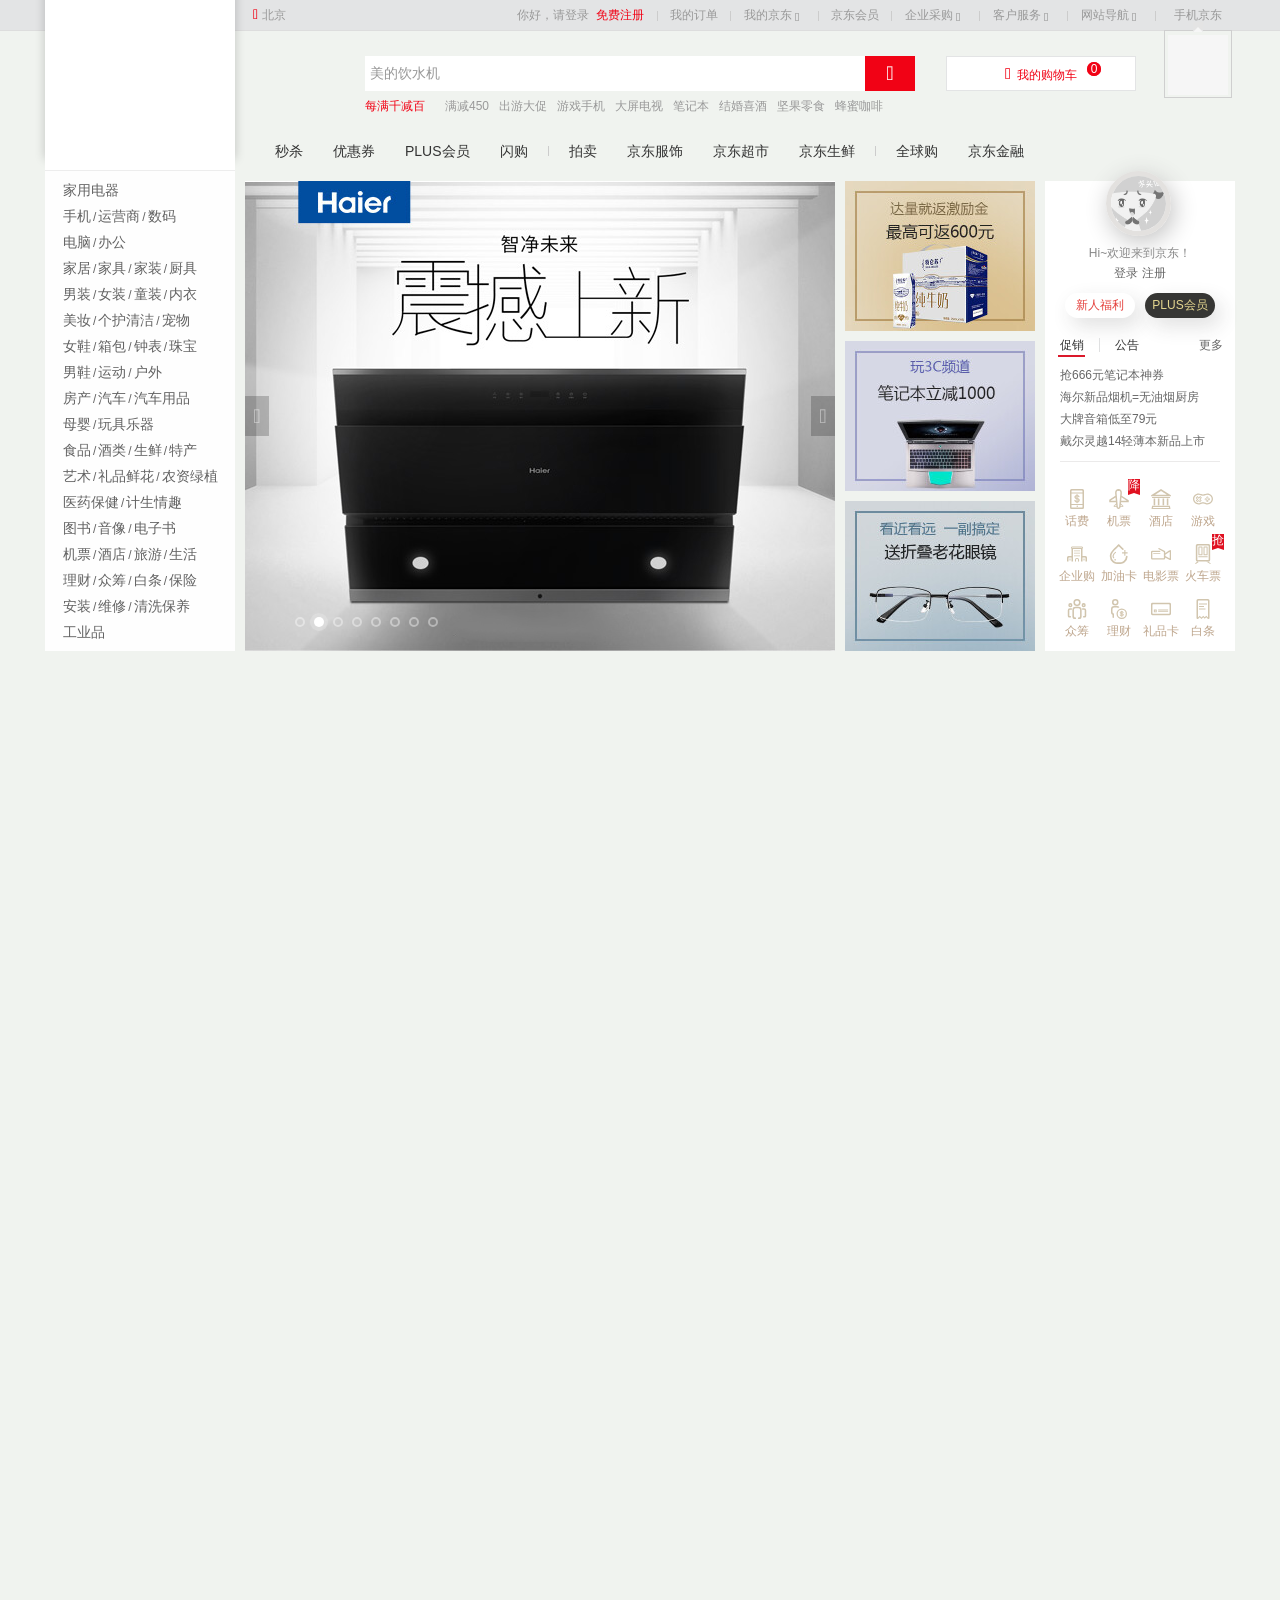
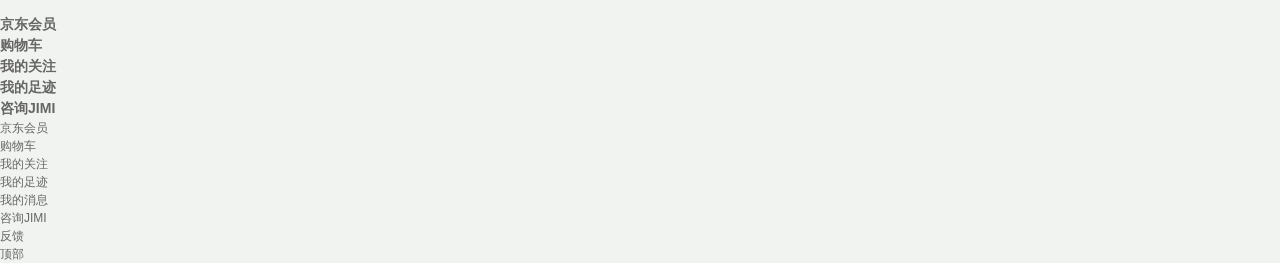
<file: files/jda.html>
<!DOCTYPE html>
<!-- saved from url=(0141)https://www.jd.com/?cu=true&utm_source=p.egou.com&utm_medium=tuiguang&utm_campaign=t_36378_969081_c&utm_term=e3f1593249094f18927fad56167669ea -->
<html lang="zh-CN" class="csstransitions cssanimations o2_webkit o2_chrome o2_latest o2_mini"><head><meta http-equiv="Content-Type" content="text/html; charset=UTF-8">
  
  <title>京东(JD.COM)-正品低价、品质保障、配送及时、轻松购物！</title>
  <meta name="description" content="京东JD.COM-专业的综合网上购物商城,销售家电、数码通讯、电脑、家居百货、服装服饰、母婴、图书、食品等数万个品牌优质商品.便捷、诚信的服务，为您提供愉悦的网上购物体验!">
  <meta name="Keywords" content="网上购物,网上商城,手机,笔记本,电脑,MP3,CD,VCD,DV,相机,数码,配件,手表,存储卡,京东">
  <script type="text/javascript">
    window.pageConfig = {
      compatible: true,
      preload: false,
      navId: "jdhome2016",
	  timestamp: 1538229233000, 
      isEnablePDBP: 0,
		surveyTitle : "调查问卷",
		surveyLink : "//surveys.jd.com/index.php?r=survey/index/sid/889711/newtest/Y/lang/zh-Hans",
		leftCateABtestSwitch : 0,
		"" : ""
    };
  </script>
<!--[if lte IE 7]>
    <script src="//misc.360buyimg.com/mtd/pc/index/home/ie6tip.min.js"></script>
  <![endif]-->
  <!--[if IE 8]>
    <script src="//storage.360buyimg.com/fragments/polyfill.js"></script>
  <![endif]-->
  <link rel="dns-prefetch" href="https://static.360buyimg.com/">
  <link rel="dns-prefetch" href="https://misc.360buyimg.com/">
  <link rel="dns-prefetch" href="https://img10.360buyimg.com/">
  <link rel="dns-prefetch" href="https://img11.360buyimg.com/">
  <link rel="dns-prefetch" href="https://img12.360buyimg.com/">
  <link rel="dns-prefetch" href="https://img13.360buyimg.com/">
  <link rel="dns-prefetch" href="https://img14.360buyimg.com/">
  <link rel="dns-prefetch" href="https://img20.360buyimg.com/">
  <link rel="dns-prefetch" href="https://img30.360buyimg.com/">
  <link rel="dns-prefetch" href="https://d.3.cn/">
  <link rel="dns-prefetch" href="https://d.jd.com/">
  <link rel="icon" href="https://www.jd.com/favicon.ico" mce_href="//www.jd.com/favicon.ico" type="image/x-icon">
  <meta http-equiv="X-UA-Compatible" content="IE=edge,chrome=1">
  <meta name="renderer" content="webkit">
  <meta name="google-site-verification" content="4vmYcfLX0KWi82fvht-HAux15inXSVGVQ0tnUZqsdqE">
  <script type="text/javascript">
    !function(n){function o(n){for(var o=n+"=",t=document.cookie.split(";"),e=0;e<t.length;e++){for(var i=t[e];" "==i.charAt(0);)i=i.substring(1,i.length);if(0==i.indexOf(o))return i.substring(o.length,i.length)}return null}var t=o("pcm"),e=n.navigator.userAgent.toLocaleLowerCase(),i="//m.jd.com",r=/iphone|android|symbianos|windows\sphone/g,c=/micromessenger|qq\/[\d.]+/i;return c.test(e)?(n.location.href="//wqs.jd.com/?from=jdindex",!1):r.test(e)&&"1"!=t?(n.location.href=i,!1):void 0}(window);
  </script>
  <script type="text/javascript">
    !function(e){pageConfig.wideVersion=function(){var n=e,i=document,o=i.documentElement,t=i.getElementsByTagName("body")[0],a=n.innerWidth||o.clientWidth||t.clientWidth;return a>=1190&&pageConfig.compatible}();var n=[];pageConfig.wideVersion?(n.push("root61"),n.push("o2_wide")):n.push("o2_mini");var i=document.getElementsByTagName("html")[0];i.className=n.join(" ")}(window,void 0);
  </script>
  <script type="text/javascript">
  window['_REPORT_'] = {};
  window['_REPORT_']['START'] = new Date();
  </script>

  <script type="text/javascript">
    window.search = function (a){var b,c="//search.jd.com/Search?keyword={keyword}&enc={enc}{additional}";var d=search.additinal||"";var e=document.getElementById(a);var f=e.value;if(f=f.replace(/^\s*(.*?)\s*$/,"$1"),f.length>100&&(f=f.substring(0,100)),""==f)return void(window.location.href=window.location.href);var g=0;"undefined"!=typeof window.pageConfig&&"undefined"!=typeof window.pageConfig.searchType&&(g=window.pageConfig.searchType);var h="&cid{level}={cid}";var i="string"==typeof search.cid?search.cid:"";var j="string"==typeof search.cLevel?search.cLevel:"";var k="string"==typeof search.ev_val?search.ev_val:"";switch(g){case 0:break;case 1:j="-1",d+="&book=y";break;case 2:j="-1",d+="&mvd=music";break;case 3:j="-1",d+="&mvd=movie";break;case 4:j="-1",d+="&mvd=education";break;case 5:var l="&other_filters=%3Bcid1%2CL{cid1}M{cid1}[cid2]";switch(j){case"51":h=l.replace(/\[cid2]/,""),h=h.replace(/\{cid1}/g,"5272");break;case"52":h=l.replace(/\{cid1}/g,"5272"),h=h.replace(/\[cid2]/,"%3Bcid2%2CL{cid}M{cid}");break;case"61":h=l.replace(/\[cid2]/,""),h=h.replace(/\{cid1}/g,"5273");break;case"62":h=l.replace(/\{cid1}/g,"5273"),h=h.replace(/\[cid2]/,"%3Bcid2%2CL{cid}M{cid}");break;case"71":h=l.replace(/\[cid2]/,""),h=h.replace(/\{cid1}/g,"5274");break;case"72":h=l.replace(/\{cid1}/g,"5274"),h=h.replace(/\[cid2]/,"%3Bcid2%2CL{cid}M{cid}");break;case"81":h=l.replace(/\[cid2]/,""),h=h.replace(/\{cid1}/g,"5275");break;case"82":h=l.replace(/\{cid1}/g,"5275"),h=h.replace(/\[cid2]/,"%3Bcid2%2CL{cid}M{cid}")}c="//search-e.jd.com/searchDigitalBook?ajaxSearch=0&enc=utf-8&key={keyword}&page=1{additional}";break;case 6:j="-1",c="//music.jd.com/8_0_desc_0_0_1_15.html?key={keyword}";break;case 7:c="//s-e.jd.com/Search?key={keyword}&enc=utf-8";break;case 8:c="//search.jd.hk/Search?keyword={keyword}&enc=utf-8";break;case 9:d+="&market=1"}if("string"==typeof i&&""!=i&&"string"==typeof j){var m=/^(?:[1-8])?([1-3])$/;j="-1"==j?"":m.test(j)?RegExp.$1:"";var n=h.replace(/\{level}/,j);n=n.replace(/\{cid}/g,i),d+=n}if("string"==typeof k&&""!=k&&(d+="&ev="+k),f=encodeURIComponent(f),b=c.replace(/\{keyword}/,f),b=b.replace(/\{enc}/,"utf-8"),b=b.replace(/\{additional}/,d),"object"==typeof $o&&("string"==typeof $o.lastKeyword&&(b+="&wq="+encodeURIComponent($o.lastKeyword)),"string"==typeof $o.pvid&&(b+="&pvid="+$o.pvid)),b.indexOf("/search.jd.com/")>0)try{JA.tracker.ngloader("search.000009",{key:f,posid:a,target:b})}catch(o){}("undefined"==typeof search.isSubmitted||0==search.isSubmitted)&&(setTimeout(function(){window.location.href=b},50),search.isSubmitted=!0)};
  </script>

<style>
    *{margin:0;padding:0}em,i{font-style:normal}li{list-style:none}img{border:0;vertical-align:middle}button{cursor:pointer}a{color:#666;text-decoration:none}a:hover{color:#e33333}button,input{font-family:Microsoft YaHei,Heiti SC,tahoma,arial,Hiragino Sans GB,\\5B8B\4F53,sans-serif}body{-webkit-font-smoothing:antialiased;background-color:#fff;font:12px/1.5 Microsoft YaHei,Heiti SC,tahoma,arial,Hiragino Sans GB,\\5B8B\4F53,sans-serif;color:#666}.hide,.none{display:none}.clearfix:after{visibility:hidden;clear:both;display:block;content:".";height:0}.clearfix{*zoom:1}@font-face{font-family:iconfont;src:url(//misc.360buyimg.com/mtd/pc/index_2017/2.1.0/static/fonts/iconfont.eot);src:url(//misc.360buyimg.com/mtd/pc/index_2017/2.1.0/static/fonts/iconfont.eot?#iefix) format("embedded-opentype"),url(//misc.360buyimg.com/mtd/pc/index_2017/2.1.0/static/fonts/iconfont.woff) format("woff"),url(//misc.360buyimg.com/mtd/pc/index_2017/2.1.0/static/fonts/iconfont.ttf) format("truetype"),url(//misc.360buyimg.com/mtd/pc/index_2017/2.1.0/static/images/iconfont.svg#iconfont) format("svg")}.iconfont{font-family:iconfont;font-style:normal;-webkit-text-stroke-width:.2px;-moz-osx-font-smoothing:grayscale}.mod_price{font-size:14px;color:#e33333}.mod_price i{margin-right:3px;font-family:arial;font-weight:400;font-size:12px}.o2_wide{min-width:1190px}.o2_mini{min-width:990px}.grid_c1{margin:0 auto;width:1190px}.o2_mini .grid_c1{width:990px}.mod_ver{display:inline-block;width:0;height:100%;vertical-align:middle;font-size:0}.mod_lazyload{width:100%;background-image:url(//misc.360buyimg.com/mtd/pc/index_2017/2.1.0/static/images/lazyload.gif)}.loading,.mod_lazyload,.mod_loading{background-repeat:no-repeat;background-position:50% 50%}.loading,.mod_loading{background-image:url(//misc.360buyimg.com/mtd/pc/index_2017/2.1.0/static/images/loading.gif)}.mod_loading_placeholder{background:#eee}@media only screen and (-o-min-device-pixel-ratio:3/2),only screen and (-webkit-min-device-pixel-ratio:1.5),only screen and (min--moz-device-pixel-ratio:1.5),only screen and (min-device-pixel-ratio:1.5){.mod_lazyload{background-image:url(//misc.360buyimg.com/mtd/pc/index_2017/2.1.0/static/images/lazyload@2x.gif);-moz-background-size:90px 90px;background-size:90px 90px}.loading,.mod_loading{background-image:url(//misc.360buyimg.com/mtd/pc/index_2017/2.1.0/static/images/loading@2x.gif);-moz-background-size:25px 25px;background-size:25px 25px}}@font-face{font-family:impact;src:url(//misc.360buyimg.com/mtd/pc/index_2017/2.1.0/static/fonts/impact.eot);src:url(//misc.360buyimg.com/mtd/pc/index_2017/2.1.0/static/fonts/impact.eot?#iefix) format("embedded-opentype"),url(//misc.360buyimg.com/mtd/pc/index_2017/2.1.0/static/fonts/impact.woff) format("woff"),url(//misc.360buyimg.com/mtd/pc/index_2017/2.1.0/static/fonts/impact.ttf) format("truetype"),url(//misc.360buyimg.com/mtd/pc/index_2017/2.1.0/static/images/impact.svg) format("svg");font-weight:400;font-style:normal}@font-face{font-family:fzzzh;src:url(//misc.360buyimg.com/mtd/pc/index_2017/2.1.0/static/fonts/fzzzh.eot);src:url(//misc.360buyimg.com/mtd/pc/index_2017/2.1.0/static/fonts/fzzzh.eot?#iefix) format("embedded-opentype"),url(//misc.360buyimg.com/mtd/pc/index_2017/2.1.0/static/fonts/fzzzh.woff) format("woff"),url(//misc.360buyimg.com/mtd/pc/index_2017/2.1.0/static/fonts/fzzzh.ttf) format("truetype"),url(//misc.360buyimg.com/mtd/pc/index_2017/2.1.0/static/images/fzzzh.svg) format("svg");font-weight:400;font-style:normal}@font-face{font-family:impact;src:url(//misc.360buyimg.com/mtd/pc/index_2017/2.1.0/static/fonts/impact.eot);src:url(//misc.360buyimg.com/mtd/pc/index_2017/2.1.0/static/fonts/impact.eot?#iefix) format("embedded-opentype"),url(//misc.360buyimg.com/mtd/pc/index_2017/2.1.0/static/fonts/impact.woff) format("woff"),url(//misc.360buyimg.com/mtd/pc/index_2017/2.1.0/static/fonts/impact.ttf) format("truetype"),url(//misc.360buyimg.com/mtd/pc/index_2017/2.1.0/static/images/impact.svg) format("svg");font-weight:400;font-style:normal}.index{background-color:#f0f3ef}.slider_indicators{position:absolute;left:50%;font-size:0;text-align:center}.slider_indicators_btn{position:relative;display:inline-block;width:16px;height:16px;margin-right:1px;-moz-border-radius:50%;border-radius:50%;-webkit-transition:background .2s ease;-o-transition:background ease .2s;-moz-transition:background ease .2s;transition:background .2s ease}.slider_indicators_btn:after{content:"";display:block;position:absolute;left:3px;top:3px;width:6px;height:6px;-moz-border-radius:50%;border-radius:50%;border:2px solid #b9beba;-webkit-transition:all .2s ease;-o-transition:all ease .2s;-moz-transition:all ease .2s;transition:all .2s ease}.slider_indicators_btn_active{background:#fdd9dd}.slider_indicators_btn_active:after{border:2px solid transparent;background:#eb3436}.slider_item{height:100%;min-height:1px}.slider_control{position:absolute;top:50%;-moz-border-radius:0;border-radius:0;width:20px;height:40px;line-height:40px;background-color:#d9d9d9;background-color:rgba(0,0,0,.15);margin-top:-20px;font-size:20px;z-index:2;border:none;outline:none;-webkit-transition:background-color .2s ease;-o-transition:background-color ease .2s;-moz-transition:background-color ease .2s;transition:background-color .2s ease}.slider_control i{color:#fff;color:hsla(0,0%,100%,.4);-webkit-transition:color .2s ease;-o-transition:color ease .2s;-moz-transition:color ease .2s;transition:color .2s ease}.slider_control:hover{color:#fff;background-color:#999;background-color:rgba(0,0,0,.4)}.slider_control_prev{left:0}.slider_control_next{right:0}.o2_mini .corechn1,.o2_mini .corechn2{height:375px}.chn,.corechn1,.corechn2{height:480px}.special{height:450px}.live{height:520px}.o2_mini .chn,.o2_mini .corechn1,.o2_mini .corechn2{height:400px}.o2_mini .special{height:375px}.o2_mini .live{height:432px}.fl{float:left}.fr{float:right}.al{text-align:left}.ac{text-align:center}.ar{text-align:right}.clear,.clr{display:block;clear:both;height:0;line-height:0;font-size:0}.cart_bd,.cart_ft,.cart_head,.clear,.clr,.m,.mb,.mc,.mt,.p-img,.p-market,.p-name,.p-price,.sm{overflow:hidden}.w{margin:auto;width:1190px}.o2_mini .w{width:990px}.ci-left,.ci-right,.dd-spacer{display:none!important}.loading{display:block;height:70px}.img-error{background:url(//misc.360buyimg.com/lib/skin/e/i/error-jd.gif) no-repeat 50% 50%}#header .w{position:relative;z-index:11;height:140px}#header .style-red{color:#f10215;width:70px;white-space:nowrap;overflow:hidden;-o-text-overflow:ellipsis;text-overflow:ellipsis}#logo{z-index:2;left:0;top:-31px;width:190px;height:170px;-webkit-box-shadow:0 -12px 10px rgba(0,0,0,.2);-moz-box-shadow:0 -12px 10px rgba(0,0,0,.2);box-shadow:0 -12px 10px rgba(0,0,0,.2);background-color:#fff;border-bottom:1px solid #ededed}#logo,.logo_tit{position:absolute}.logo_tit{width:100%;height:100%}.logo_tit_lk{background-repeat:no-repeat;background-position:0 0;overflow:hidden;display:block;width:190px;height:170px;background-image:url(//misc.360buyimg.com/mtd/pc/index_2017/2.1.0/static/images/sprite.head.png);font-size:0}.logo_subtit{display:none}.logo_extend{display:none;position:absolute;width:100%;height:100%}.search-m{position:relative;z-index:1;height:60px}.search-m .search_logo{display:none}.search-m .form{position:absolute;left:320px;top:25px;width:550px;height:35px}.search-m .search_bg{color:#989898;background-color:#fff}.search-m .button,.search-m .search_bg,.search-m .text{position:absolute;top:0;outline:none}.search-m .text{color:#333}.search-m .search_bg,.search-m .text{left:0;padding:4px 44px 4px 4px;width:450px;height:25px;border:1px solid transparent;line-height:25px;font-size:14px}.search-m .button{-moz-border-radius:0;border-radius:0;right:0;width:50px;height:35px;line-height:35px;border:none;background-color:#f10215;font-size:20px;font-weight:700;color:#fff}.photo-search-btn{position:absolute;right:65px;top:10px;width:19px;height:15px;overflow:hidden}.photo-search-btn .upload-bg{display:block;width:19px;height:15px;background:url(//misc.360buyimg.com/product/search/1.0.4/css/i/sprite-photo-search.png) no-repeat;cursor:pointer}.photo-search-btn .upload-trigger{position:absolute;right:0;top:0;z-index:3;width:500px;height:500px;cursor:pointer;filter:alpha(opacity=0);-moz-opacity:0;opacity:0}.photo-search-btn:hover .upload-bg{background-position:-30px 0}.z-have-photo-search .text{width:339px;padding-right:35px}.z-have-photo-search .photo-search-btn{display:block}#photo-search-dropdown{position:absolute;z-index:1;top:60px;left:270px;width:398px;border:1px solid #ccc;border-top:medium none;background:#fff;-moz-box-shadow:1px 2px 1px rgba(0,0,0,.2);-webkit-box-shadow:1px 2px 1px rgba(0,0,0,.2);box-shadow:1px 2px 1px rgba(0,0,0,.2)}.root61 #photo-search-dropdown{left:320px;width:498px}.photo-search-tip{padding:12px;text-align:center}.photo-search-tip .tip-inner{display:inline-block;*display:inline;*zoom:1}.photo-search-tip .tip-icon{display:inline-block;width:53px;height:60px;margin-right:25px;vertical-align:middle;background:url(//misc.360buyimg.com/product/search/1.0.4/css/i/sprite-photo-search.png) no-repeat 0 -20px}.photo-search-tip .tip-main{display:inline-block;*display:inline;*zoom:1;text-align:left;vertical-align:middle;font-family:Microsoft YaHei,sans-serif}.photo-search-tip .tip-title{font-weight:700}.photo-search-tip .tip-error .tip-icon{width:50px;height:64px;background-position:-60px -10px}.search-fix{position:fixed;z-index:100;left:0;top:0;width:100%;border-bottom:2px solid #f10214;background-color:#fff;-webkit-box-shadow:2px 2px 2px rgba(0,0,0,.2);-moz-box-shadow:2px 2px 2px rgba(0,0,0,.2);box-shadow:2px 2px 2px rgba(0,0,0,.2)}.cssanimations .search-fix{-webkit-animation:searchTop .5s ease-in-out;-moz-animation:searchTop .5s ease-in-out;animation:searchTop .5s ease-in-out}@-webkit-keyframes searchTop{0%{top:-50px}to{top:0}}@-moz-keyframes searchTop{0%{top:-50px}to{top:0}}@keyframes searchTop{0%{top:-50px}to{top:0}}.search-fix .search-m{margin:auto;width:1190px;height:48px}.search-fix .search-m .form{top:6px}.search-fix .search-m .search_bg,.search-fix .search-m .text{border-color:#efefef;background-color:#efefef}.search-fix .search-m .search_logo{display:block;position:absolute;left:0;top:4px;width:125px;height:40px}.search-fix .search-m .search_logo_lk{background-repeat:no-repeat;background-position:-195px 0;overflow:hidden;display:block;width:125px;height:40px;background-image:url(//misc.360buyimg.com/mtd/pc/index_2017/2.1.0/static/images/sprite.head.png);text-indent:-999px}.search-fix .search-m #shelper{top:40px}.o2_mini .search-fix .search-m{width:990px}.o2_mini .search-m .form{left:270px;width:400px}.o2_mini .search-m .search_bg,.o2_mini .search-m .text{width:340px}@media only screen and (-o-min-device-pixel-ratio:3/2),only screen and (-webkit-min-device-pixel-ratio:1.5),only screen and (min--moz-device-pixel-ratio:1.5),only screen and (min-device-pixel-ratio:1.5){.logo_tit_lk{background-position:0 0;background-image:url(//misc.360buyimg.com/mtd/pc/index_2017/2.1.0/static/images/sprite.head@2x.png)}.logo_tit_lk,.search-fix .search-m .search_logo_lk{background-repeat:no-repeat;-moz-background-size:317.5px 170px;background-size:317.5px 170px}.search-fix .search-m .search_logo_lk{background-position:-192.5px 0;background-image:url(//misc.360buyimg.com/mtd/pc/index_2017/2.1.0/static/images/sprite.head@2x.png)}}#treasure{position:absolute;right:0;bottom:10px;width:190px;height:40px}#treasure img{display:block;width:100%;height:100%}.o2_mini #treasure{display:none}#hotwords{overflow:hidden;position:absolute;left:320px;top:65px;width:550px;height:20px;line-height:20px}#hotwords a{float:left;margin-right:10px;white-space:nowrap;color:#999}#hotwords a:hover{color:#c81623}#hotwords a.red{color:#f10215}.o2_mini #hotwords{left:270px;width:400px}#navitems{overflow:hidden;position:absolute;left:200px;bottom:0;width:790px;height:40px;padding-top:20px}#navitems .spacer,#navitems li,#navitems ul{float:left}#navitems li{margin-left:30px}#navitems a{position:relative;display:block;height:40px;line-height:40px;font-size:14px;color:#333}#navitems a:hover{color:#c81623}#navitems .spacer{overflow:hidden;margin-top:15px;margin-left:20px;margin-right:-10px;width:1px;height:10px;background-color:#ccc}.o2_ie7 #navitems .spacer,.o2_ie8 #navitems .spacer{margin-top:16px}#navitems .promo,#navitems .symbol{display:none}#navitems img{position:absolute;top:-5px;margin-left:-22px;width:42px;height:15px}#shelper{overflow:hidden;position:absolute;z-index:1;left:270px;top:59px;width:398px;border:1px solid #ccc;background-color:#fff;-webkit-box-shadow:1px 2px 1px rgba(0,0,0,.2);-moz-box-shadow:1px 2px 1px rgba(0,0,0,.2);box-shadow:1px 2px 1px rgba(0,0,0,.2)}#shelper li{overflow:hidden;padding:1px 6px;line-height:24px;cursor:pointer}#shelper li.fore1{width:100%;padding:0;border-bottom:1px solid #ddd}#shelper .dropdown-simg{display:inline-block;margin-right:5px;vertical-align:text-bottom}#shelper li.fore1 .search-item{width:250px}#shelper li.fore1 .item1{float:none;width:auto;padding:1px 5px;overflow:hidden}#shelper li.fore1 div.fore1{padding:0 6px}#shelper li.fore1 strong{color:#c00}#shelper li.fore1 .fore1 strong{color:#333}#shelper li.fore1 .item2{float:none;width:auto;padding:1px 6px 1px 20px}#shelper li.fore1 .item3{float:none;width:auto;color:#9c9a9c}#shelper li.fore1 span{float:left}#shelper li.fore1 div:hover,#shelper li:hover{background:#f5f5f5!important}#shelper .search-item{float:left;width:190px;white-space:nowrap;-o-text-overflow:ellipsis;text-overflow:ellipsis;overflow:hidden}#shelper .search-count{overflow:hidden;color:#aaa;text-align:right;*zoom:1}#shelper .close{border-top:1px solid #efefef;text-align:right}#shelper .item3{cursor:default}#shelper .item3 a{float:left;margin-right:10px;white-space:nowrap}#shelper li.close:hover,#shelper li.fore1:hover{background:none}.root61 #shelper{left:320px;width:498px}.root61 #shelper li.brand-search .bs-item .name{width:380px}#settleup{position:absolute;right:99px;top:25px;z-index:21}#settleup .cw-icon{width:188px;height:33px;background-color:#fff;text-align:center;line-height:33px}#settleup .cw-icon .iconfont{margin-right:3px;font-size:16px;color:#f10214}#settleup .cw-icon a{color:#f10214}#settleup .ci-count{position:absolute;top:5px;left:140px;right:auto;display:inline-block;padding:1px;font-size:12px;line-height:12px;color:#fff;background-color:#f10215;-moz-border-radius:7px;border-radius:7px;min-width:12px;text-align:center}#settleup .dropdown-layer{top:35px;right:0;width:308px}.cart_empty{height:49px;margin:auto;padding:10px 0;text-align:center;line-height:49px;overflow:hidden;color:#999}.cart_empty_img{display:inline-block;*display:inline;*zoom:1;vertical-align:middle;width:56px;height:49px;background-image:url(//img11.360buyimg.com/uba/jfs/t3571/299/131233948/1117/a1196554/58004d6dN2927f0f7.png)}.cart_pop{position:relative;z-index:2;width:100%;background:#fff}.cart_hd{height:25px;padding:6px 8px;line-height:25px}.cart_bd{background:#fff;height:auto!important;height:344px;max-height:344px;overflow-y:auto}.cart_ft{padding:8px;background:#f5f5f5;text-align:right;_height:45px;_padding-top:15px;_padding-bottom:0}.cart_num{font-weight:700}.cart_ft_info{float:left;line-height:29px}.cart_ft_lk{float:right;height:29px;padding:0 10px;background:#e4393c;color:#fff;text-align:center;font-weight:700;line-height:29px;border-radius:3px;-moz-border-radius:3px;-webkit-border-radius:3px}.cart_ft_lk:hover{color:#fff}.cart_giftlist,.cart_manjianlist,.cart_manzenglist,.cart_singlelist,.cart_suitlist{margin-top:-1px}.cart_item{line-height:17px;vertical-align:bottom;*zoom:1;background:#fff}.cart_item:hover{background:#f5f5f5}.cart_item_mz{color:#999}.cart_item_mz:hover{background:#fff}.cart_item_hd,.cart_item_inner{padding:8px 10px;border-top:1px dotted #ccc;overflow:hidden}.cart_item_hd_info{float:left}.cart_item_hd_price{float:right;margin-left:10px}.cart_item_hd .cart_tag{float:none}.cart_gift{height:17px;clear:both;overflow:hidden;-o-text-overflow:ellipsis;text-overflow:ellipsis;white-space:nowrap}.cart_gift_lk{color:#999}.cart_gift_jq{color:#999;clear:both}.cart_img{float:left;width:50px;height:50px;border:1px solid #ddd;padding:0;margin-right:10px;font-size:0;overflow:hidden}.cart_img_lk{display:block}.cart_name{float:left;width:120px;height:52px;overflow:hidden}.cart_info{float:right;text-align:right;width:85px}.cart_delete,.cart_price,.cart_tag{float:right;clear:both;max-width:85px;white-space:nowrap;-o-text-overflow:ellipsis;text-overflow:ellipsis;overflow:hidden}.cart_tag{display:inline-block;margin-bottom:2px;color:#fff;padding:0 2px;line-height:16px;vertical-align:top}.cart_tag_orange{background:#f60}.cart_tag_green{background:#3b0}.cart_price{font-weight:700}.cart_item_hd{overflow:hidden}.cart_suitlist .cart_item_hd{background:#d3ebff}.cart_manjianlist .cart_item_hd,.cart_manjianlist .cart_item_hd:hover,.cart_manzenglist .cart_item_hd,.cart_manzenglist .cart_item_hd:hover{background:#bffab1}.cart_suit_tag{font-weight:700}.cart_suit_virtual,.cart_suit_virtual .cart_item_hd,.cart_suit_virtual .cart_item_hd:hover,.cart_suit_virtual .cart_item_inner,.cart_suit_virtual .cart_item_inner:hover,.cart_suit_virtual:hover{background:#f7f7f7}.cart_suit_virtual .cart_item_bd{padding:0 8px}.cart_suit_virtual .cart_item_inner{padding-left:0;padding-right:0}.cart_suit_virtual .cart_delete{margin-left:12px}.cart_suit .cart_num{font-weight:400}.cart_suit_virtual .cart_num{font-weight:700}.shortcut_num{margin-left:4px}#shortcut{border-bottom:1px solid #ddd;background-color:#e3e4e5}#shortcut .w{height:30px;line-height:30px;color:#999}#shortcut a{color:#999}#shortcut a:hover{color:#e33333}#shortcut li{float:left}#shortcut li.spacer{overflow:hidden;margin:11px 5px 0;width:1px;height:10px;background-color:#ccc}#shortcut .dt{padding-left:7px;padding-right:7px}#shortcut .dd{line-height:24px}#shortcut .style-red{color:#f10215}.dorpdown,.shortcut_btn{position:relative;z-index:21}.shortcut_btn:hover{z-index:22}.cw-icon{overflow:hidden;position:relative;z-index:1;float:left;border:1px solid #e3e4e5}.fr .cw-icon{padding-right:20px!important}.fr .iconfont{position:absolute;right:5px;top:10px;width:12px;height:12px;line-height:12px}.o2_ie7 .fr .iconfont,.o2_ie8 .fr .iconfont{top:9px}.dorpdown-layer,.dropdown-layer{display:none;position:absolute;border:1px solid #ccc;background-color:#fff;-webkit-box-shadow:1px 2px 1px rgba(0,0,0,.1);-moz-box-shadow:1px 2px 1px rgba(0,0,0,.1);box-shadow:1px 2px 1px rgba(0,0,0,.1)}.dorpdown:hover .dorpdown-layer,.dropdown:hover .dropdown-layer,.shortcut_btn:hover .dropdown-layer{display:block}.dorpdown:hover .cw-icon,.dropdown:hover .cw-icon,.shortcut_btn:hover .cw-icon{padding-bottom:2px;border-color:#ccc;border-bottom:none;background-color:#fff}#shortcut .cw-icon{height:28px;line-height:28px}#shortcut .dorpdown-layer,#shortcut .dropdown-layer{top:30px}#ttbar-mycity{margin-left:200px}#ttbar-mycity .iconfont{font-size:14px;color:#f10215;margin-right:4px}#ttbar-mycity .dd{left:0;width:300px;padding:10px}.mobile{position:relative;z-index:21}.mobile_txt{width:60px;text-align:center}.mobile_static{position:absolute;left:3px;width:66px;height:66px;border:1px solid #cfcfcf}.mobile_static_qrcode{margin:4px auto;width:60px;height:60px;background:#f6f6f6 url(//misc.360buyimg.com/mtd/pc/index_2017/2.1.0/static/images/mobile_qrcode.png) 50% no-repeat}@media only screen and (-o-min-device-pixel-ratio:3/2),only screen and (-webkit-min-device-pixel-ratio:1.5),only screen and (min--moz-device-pixel-ratio:1.5),only screen and (min-device-pixel-ratio:1.5){.mobile_static_qrcode{background:url(//misc.360buyimg.com/mtd/pc/index_2017/2.1.0/static/images/mobile_qrcode@2x.png) 50% no-repeat;-moz-background-size:60px;background-size:60px}}.mobile_pop:before,.mobile_static:before{content:"";position:absolute;display:block;top:-9px;left:50%;margin-left:-5px;width:0;height:0;line-height:0;font-size:0;border-width:5px;border-style:solid;border-color:#e4e4e4 #e4e4e4 #f6f6f6}.mobile_pop:before{border-color:#e4e4e4 #e4e4e4 #fff;left:154px}.mobile .mod_loading{height:200px}.mobile_pop{display:none;position:absolute;left:auto;right:0;top:30px;width:190px;border:1px solid #cfcfcf;background-color:#fff;border-bottom:3px solid #60575a}.mobile_on .mobile_pop{display:block}.mobile_on .mobile_static{display:none}#ttbar-serv .dd{right:0;width:170px;padding:10px 0}#ttbar-serv .item{display:inline-block;*display:inline;*zoom:1;width:70px;padding-left:15px}#ttbar-serv .item-business,#ttbar-serv .item-client{padding-left:15px;font-weight:700;color:#666}#ttbar-serv .item-business{margin-top:5px;padding-top:5px;border-top:1px dotted #eee}#ttbar-navs .dd{right:-84px;width:1188px;padding:15px 0}#ttbar-navs dl{float:left;width:255px;padding-left:20px;border-left:1px solid #eee}#ttbar-navs dl.fore1{border-left:none;width:340px}#ttbar-navs dt{margin-bottom:5px;font-weight:700;color:#666}#ttbar-navs dd{overflow:hidden;*zoom:1}#ttbar-navs .item{overflow:hidden;float:left;width:85px;white-space:nowrap}.o2_mini #ttbar-navs .dd{width:988px}.o2_mini #ttbar-navs dl{width:200px}.o2_mini #ttbar-navs dl.fore1{width:300px}.o2_mini #ttbar-navs .item{width:100px}#ttbar-login{margin-right:8px;z-index:20}#ttbar-login .nickname{display:block;width:70px;padding-right:6px;white-space:nowrap;-o-text-overflow:ellipsis;text-overflow:ellipsis;overflow:hidden;text-align:right;margin-right:40px}#ttbar-login.shortcut_userico_company .nickname{padding-right:10px}.o2_mini #ttbar-login{width:145px;overflow:hidden;-o-text-overflow:ellipsis;text-overflow:ellipsis;white-space:nowrap;margin-right:5px;text-align:right}.shortcut_userico_ico{position:absolute;top:6px;right:20px;display:block;width:38px;height:16px}.shortcut_userico3.hover .cw-icon,.shortcut_userico3:hover .cw-icon{border-color:#dfc676}.shortcut_userico0 .shortcut_userico_ico{background-repeat:no-repeat;background-position:-85px -21px;background-image:url(//misc.360buyimg.com/mtd/pc/index_2017/2.1.0/static/images/sprite.shortcutUsername.png)}.shortcut_userico0 .userinfo_ico_icodropdown{background-repeat:no-repeat;background-position:0 -42px;width:51px;height:16px;background-image:url(//misc.360buyimg.com/mtd/pc/index_2017/2.1.0/static/images/sprite.shortcutUsername.png)}.shortcut_userico1 .shortcut_userico_ico{background-repeat:no-repeat;background-position:-85px -42px;background-image:url(//misc.360buyimg.com/mtd/pc/index_2017/2.1.0/static/images/sprite.shortcutUsername.png)}.shortcut_userico1 .userinfo_ico_icodropdown{background-repeat:no-repeat;background-position:0 0;width:80px;height:16px;background-image:url(//misc.360buyimg.com/mtd/pc/index_2017/2.1.0/static/images/sprite.shortcutUsername.png)}.shortcut_userico2 .shortcut_userico_ico{background-repeat:no-repeat;background-position:-85px -21px;background-image:url(//misc.360buyimg.com/mtd/pc/index_2017/2.1.0/static/images/sprite.shortcutUsername.png)}.shortcut_userico2 .userinfo_ico_icodropdown{background-repeat:no-repeat;background-position:0 -42px;width:51px;height:16px;background-image:url(//misc.360buyimg.com/mtd/pc/index_2017/2.1.0/static/images/sprite.shortcutUsername.png)}.shortcut_userico3 .shortcut_userico_ico{background-repeat:no-repeat;background-position:-85px -42px;background-image:url(//misc.360buyimg.com/mtd/pc/index_2017/2.1.0/static/images/sprite.shortcutUsername.png)}.shortcut_userico3 .userinfo_ico_icodropdown{background-repeat:no-repeat;background-position:0 -63px;width:51px;height:16px;background-image:url(//misc.360buyimg.com/mtd/pc/index_2017/2.1.0/static/images/sprite.shortcutUsername.png)}.shortcut_userico4 .shortcut_userico_ico{background-repeat:no-repeat;background-position:-85px -21px;background-image:url(//misc.360buyimg.com/mtd/pc/index_2017/2.1.0/static/images/sprite.shortcutUsername.png)}.shortcut_userico4 .userinfo_ico_icodropdown{background-repeat:no-repeat;background-position:0 -42px;width:51px;height:16px;background-image:url(//misc.360buyimg.com/mtd/pc/index_2017/2.1.0/static/images/sprite.shortcutUsername.png)}.shortcut_userico_company .shortcut_userico_ico{background-repeat:no-repeat;background-position:-85px 0;width:47px;height:16px;background-image:url(//misc.360buyimg.com/mtd/pc/index_2017/2.1.0/static/images/sprite.shortcutUsername.png)}.shortcut_userico_company .userinfo_ico_icodropdown{background-repeat:no-repeat;background-position:0 -21px;width:57px;height:16px;background-image:url(//misc.360buyimg.com/mtd/pc/index_2017/2.1.0/static/images/sprite.shortcutUsername.png)}@media only screen and (-o-min-device-pixel-ratio:3/2),only screen and (-webkit-min-device-pixel-ratio:1.5),only screen and (min--moz-device-pixel-ratio:1.5),only screen and (min-device-pixel-ratio:1.5){.shortcut_userico0 .shortcut_userico_ico{background-position:-59.5px 0;background-image:url(//misc.360buyimg.com/mtd/pc/index_2017/2.1.0/static/images/sprite.shortcutUsername@2x.png)}.shortcut_userico0 .shortcut_userico_ico,.shortcut_userico0 .userinfo_ico_icodropdown{background-repeat:no-repeat;-moz-background-size:97.5px 53px;background-size:97.5px 53px}.shortcut_userico0 .userinfo_ico_icodropdown{background-position:0 -18.5px;background-image:url(//misc.360buyimg.com/mtd/pc/index_2017/2.1.0/static/images/sprite.shortcutUsername@2x.png)}.shortcut_userico2 .shortcut_userico_ico{background-position:-59.5px 0;background-image:url(//misc.360buyimg.com/mtd/pc/index_2017/2.1.0/static/images/sprite.shortcutUsername@2x.png)}.shortcut_userico2 .shortcut_userico_ico,.shortcut_userico2 .userinfo_ico_icodropdown{background-repeat:no-repeat;-moz-background-size:97.5px 53px;background-size:97.5px 53px}.shortcut_userico2 .userinfo_ico_icodropdown{background-position:0 -18.5px;background-image:url(//misc.360buyimg.com/mtd/pc/index_2017/2.1.0/static/images/sprite.shortcutUsername@2x.png)}.shortcut_userico4 .shortcut_userico_ico{background-position:-59.5px 0;background-image:url(//misc.360buyimg.com/mtd/pc/index_2017/2.1.0/static/images/sprite.shortcutUsername@2x.png)}.shortcut_userico4 .shortcut_userico_ico,.shortcut_userico4 .userinfo_ico_icodropdown{background-repeat:no-repeat;-moz-background-size:97.5px 53px;background-size:97.5px 53px}.shortcut_userico4 .userinfo_ico_icodropdown{background-position:0 -18.5px;background-image:url(//misc.360buyimg.com/mtd/pc/index_2017/2.1.0/static/images/sprite.shortcutUsername@2x.png)}.shortcut_userico_company .shortcut_userico_ico{background-repeat:no-repeat;-moz-background-size:97.5px 53px;background-size:97.5px 53px;background-position:0 -37px;background-image:url(//misc.360buyimg.com/mtd/pc/index_2017/2.1.0/static/images/sprite.shortcutUsername@2x.png)}.shortcut_userico_company .userinfo_ico_icodropdown{background-repeat:no-repeat;-moz-background-size:97.5px 53px;background-size:97.5px 53px;background-position:0 0;background-image:url(//misc.360buyimg.com/mtd/pc/index_2017/2.1.0/static/images/sprite.shortcutUsername@2x.png)}}.fs{z-index:9;margin-bottom:30px}.fs,.fs_inner{position:relative}.fs_inner{z-index:1;height:480px;background-color:#f0f3ef}.fs_col1{width:190px}.fs_col1,.fs_col2{float:left;height:480px;margin-right:10px}.fs_col2{width:590px}.fs_col3{float:left}.fs_col3,.fs_col4{width:190px;height:480px}.fs_col4{float:right}.fs_act{display:block;position:absolute;left:0;top:0;width:100%}.o2_mini .fs_col2{width:580px}.o2_mini .fs_act,.o2_mini .fs_col3{display:none}.cate{position:relative;z-index:2}.cate_menu{overflow:hidden;padding:10px 0;height:460px;background-color:#fefefe;color:#636363}.cate_menu_item{overflow:hidden;padding-left:18px;height:27px;line-height:27px;font-size:0;-webkit-transition:background-color .2s ease;-o-transition:background-color ease .2s;-moz-transition:background-color ease .2s;transition:background-color .2s ease}.cate_menu_item_on{background-color:#d9d9d9}.cate_menu_line{padding:0 2px;font-size:12px}.cate_menu_lk{font-size:14px;color:#626262;-webkit-transition:color .2s ease;-o-transition:color ease .2s;-moz-transition:color ease .2s;transition:color .2s ease}.cate_menu_item_on .cate_menu_lk:hover{color:#e33333}.cate_pop{position:absolute;left:191px;top:0;width:998px;min-height:478px;border:1px solid #f7f7f7;background-color:#fff;-webkit-box-shadow:2px 0 5px rgba(0,0,0,.3);-moz-box-shadow:2px 0 5px rgba(0,0,0,.3);box-shadow:2px 0 5px rgba(0,0,0,.3);-webkit-transition:top .25s ease;-o-transition:top .25s ease;-moz-transition:top .25s ease;transition:top .25s ease}.o2_ie7 .cate_pop,.o2_ie8 .cate_pop{border:1px solid #6e6568}.cate_part{display:none;padding:20px 0 10px}.cate_part_col1{float:left;width:800px}.cate_part_col2{float:left;width:198px}.cate_brand{margin:auto;width:168px;font-size:0}.cate_brand_lk{overflow:hidden;display:inline-block;width:83px;height:35px;margin:0 0 1px 1px;background-color:#e7e7e7}.cate_promotion{margin:10px auto 0;width:168px}.cate_promotion_lk{display:block;margin-bottom:1px;height:134px;background-color:#e7e7e7}.cate_channel{overflow:hidden;padding-left:20px;height:24px}.cate_channel_lk{*cursor:pointer;float:left;margin-right:10px;padding:0 10px;height:24px;background-color:#333;line-height:24px;color:#fff}.cate_channel_lk:hover{background-color:#5c5251;color:#fff}.cate_channel_arrow{margin-left:5px}.cate_detail{overflow:hidden;*zoom:1;padding:10px 0 0 20px}.cate_detail_col1,.cate_detail_col2{float:left;width:369px}.cate_detail_col1{padding-right:20px;border-right:1px solid #eee}.cate_detail_col2{margin-left:20px}.cate_detail_item{position:relative;padding-left:80px}.cate_detail_tit{overflow:hidden;position:absolute;left:0;top:6px;width:70px;text-align:right;font-weight:700;white-space:nowrap;-o-text-overflow:ellipsis;text-overflow:ellipsis}.cate_detail_tit_arrow{margin-left:5px}.cate_detail_con{overflow:hidden;*zoom:1;padding:5px 0}.cate_detail_con_lk{float:left;margin:3px 0;padding:0 10px;height:16px;border-left:1px solid #e0e0e0;line-height:16px;white-space:nowrap}.cate_detail_con_lk_hot{position:relative;font-weight:700;color:#c81623;height:14px;line-height:14px;background:#f6f0f0;border:1px dotted #db7078}.cate_con_hot_l,.cate_con_hot_r{position:absolute;display:block;width:5px;height:16px;background:url([data-uri]);top:-1px}.cate_con_hot_l{background-position:0 0;left:-1px}.cate_con_hot_r{background-position:100% 0;right:-1px}.o2_mini .cate_pop{width:798px}.o2_mini .cate_part_col1{width:600px}.o2_mini .cate_detail_col1,.o2_mini .cate_detail_col2{width:590px}.o2_mini .cate_detail_col1{padding-right:0;border-right:none}.o2_mini .cate_detail_col2{margin-left:0}.focus{position:relative;float:left;width:590px;margin-top:10px;overflow:hidden}.focus,.focus_item,.focus_main{height:470px}.focus_item{width:590px;background-color:#fff}.focus_item_img{display:block;width:100%;height:100%;-webkit-transition:opacity .2s;-o-transition:opacity .2s;-moz-transition:opacity .2s;transition:opacity .2s}.focus_item_img[data-src]{opacity:0;background:#eee}.focus_item_lk,.focus_list{overflow:hidden;width:100%;height:100%}.focus_item_atag{position:absolute;right:0;bottom:0;width:34px;height:20px;background-image:url([data-uri])}.focus .slider_wrapper{height:470px}.focus .slider_control{*cursor:pointer;position:absolute;z-index:1;top:50%;margin-top:-20px;width:24px;height:40px;background-color:#aeb5ad;background-color:rgba(0,0,0,.2);color:#fff;color:hsla(0,0%,100%,.4);line-height:40px;text-align:center}.focus .slider_control:hover{color:#fff;background-color:#000;background-color:rgba(0,0,0,.5)}.focus .slider_control_prev{left:0}.focus .slider_control_next{right:0}.focus .slider_control i{font-size:20px}.focus .slider_indicators{z-index:1;margin-left:0!important;left:46px;bottom:20px}.focus .slider_indicators_btn{width:18px;height:18px}.focus .slider_indicators_btn,.focus .slider_indicators_btn:after{-webkit-transition:background .2s ease;-o-transition:background ease .2s;-moz-transition:background ease .2s;transition:background .2s ease}.focus .slider_indicators_btn:after{left:4px;top:4px;border-color:hsla(0,0%,100%,.4)}.focus .slider_indicators_btn_active{background:hsla(0,0%,100%,.2)}.focus .slider_indicators_btn_active:after{background:#fff}.mod_actmark{position:absolute;background:no-repeat 0 0;z-index:1;-moz-background-size:100% 100%;background-size:100% 100%}.mod_actmark_top{width:150px;height:80px;background-image:url("//img12.360buyimg.com/da/jfs/t10669/34/2009082262/3950/711d99a8/59ed63d9N6d310aad.png");top:0;left:0}.mod_actmark_focus{width:75px;height:100px;background-image:url("//img12.360buyimg.com/da/jfs/t9862/355/2008307511/6125/4e26230/59ed6aa9N86e430ae.png");top:0;left:20px;z-index:2}.mod_actmark_portal{display:none;width:40px;height:26px;background-image:url("//img11.360buyimg.com/da/jfs/t5632/218/339127326/16869/4ef9c4da/591ebef0N74ab7369.png");top:110px;left:20px;-webkit-transition:-webkit-transform .2s;-moz-transition:transform .2s,-moz-transform .2s;transition:transform .2s,-webkit-transform .2s,-moz-transform .2s}.csstransitions .pt_cover_lk:hover .mod_actmark_portal{-webkit-transform:translateX(-10px);-moz-transform:translateX(-10px);-ms-transform:translateX(-10px);transform:translateX(-10px)}.o2_mini .mod_actmark_top{display:none}@media only screen and (-o-min-device-pixel-ratio:3/2),only screen and (-webkit-min-device-pixel-ratio:1.5),only screen and (min--moz-device-pixel-ratio:1.5),only screen and (min-device-pixel-ratio:1.5){.mod_actmark_top{background-image:url("//img20.360buyimg.com/da/jfs/t9601/25/2008908153/24250/25d54882/59ed6ab1N7b3f167a.png")}.mod_actmark_focus{background-image:url("//img13.360buyimg.com/da/jfs/t11548/260/342215298/32981/f0db531a/59ed6ba8Na6f28ab2.png")}.mod_actmark_portal{background-image:url("//img14.360buyimg.com/da/jfs/t5884/122/341875117/1296/762dac4a/591eb9d6N5526460b.png")}}.rec{float:left;width:190px}.rec_item{margin-top:10px}.rec_item,.rec_lk{width:190px;height:150px}.rec_lk{display:block;background:#fff;-webkit-transition:opacity .2s ease;-o-transition:opacity ease .2s;-moz-transition:opacity ease .2s;transition:opacity .2s ease}.rec_lk:hover{opacity:.8}.rec_img{display:block;width:190px;height:150px}.rec_img img{-webkit-transition:opacity .1s ease;-o-transition:opacity ease .1s;-moz-transition:opacity ease .1s;transition:opacity .1s ease}.user{height:150px;background:#fff;margin-top:10px;text-align:center}.user_inner{position:relative;padding-top:62px;height:78px}.user_avatar{position:absolute;left:50%;top:-10px;margin-left:-34px;width:65px;height:65px}.user_avatar_lk{border:5px solid #e3e1df;-moz-border-radius:50%;border-radius:50%;overflow:hidden;-webkit-box-shadow:3px 6px 25px #c3c3c3;-moz-box-shadow:3px 6px 25px #c3c3c3;box-shadow:3px 6px 25px #c3c3c3}.user_avatar_lk,.user_avatar_lk img{display:block;width:55px;height:55px}.user_show{padding:0 10px}.user_show p{overflow:hidden;line-height:20px;width:100%;white-space:nowrap;-o-text-overflow:ellipsis;text-overflow:ellipsis;color:#888}.user_show .user_sl{line-height:0;font-size:0}.user_company{background-position:-111px 0;width:57px;height:16px;margin:3px 10px 0 0;background-image:url(//misc.360buyimg.com/mtd/pc/index_2017/2.1.0/static/images/sprite.user.png)}.user_company,.user_plus1 .user_plusico,.user_plus3 .user_plusico{background-repeat:no-repeat;position:relative;display:inline-block}.user_plus1 .user_plusico,.user_plus3 .user_plusico{background-position:-25px -113px;width:19px;height:13px;top:2px;margin-right:4px;background-image:url(//misc.360buyimg.com/mtd/pc/index_2017/2.1.0/static/images/sprite.user.png)}.user_logout,.user_lv,.user_spoint{display:inline-block;vertical-align:top;height:20px;line-height:20px;font-size:12px}.user_login,.user_reg{padding:0 2px}.user_lvico,.user_spoint_ico{display:inline-block;position:relative;width:20px;height:20px;margin-right:4px;background-repeat:no-repeat}.user_spoint_ico{background-repeat:no-repeat;background-position:-111px -21px;background-image:url(//misc.360buyimg.com/mtd/pc/index_2017/2.1.0/static/images/sprite.user.png)}.user_level0 .user_lvico,.user_level6 .user_lvico{background-repeat:no-repeat;background-position:-136px -21px;background-image:url(//misc.360buyimg.com/mtd/pc/index_2017/2.1.0/static/images/sprite.user.png)}.user_level1 .user_lvico{background-repeat:no-repeat;background-position:-111px -46px;background-image:url(//misc.360buyimg.com/mtd/pc/index_2017/2.1.0/static/images/sprite.user.png)}.user_level2 .user_lvico{background-repeat:no-repeat;background-position:-136px -46px;background-image:url(//misc.360buyimg.com/mtd/pc/index_2017/2.1.0/static/images/sprite.user.png)}.user_level3 .user_lvico{background-repeat:no-repeat;background-position:-111px -71px;background-image:url(//misc.360buyimg.com/mtd/pc/index_2017/2.1.0/static/images/sprite.user.png)}.user_level4 .user_lvico{background-repeat:no-repeat;background-position:-136px -71px;background-image:url(//misc.360buyimg.com/mtd/pc/index_2017/2.1.0/static/images/sprite.user.png)}.user_level5 .user_lvico{background-repeat:no-repeat;background-position:0 -113px;background-image:url(//misc.360buyimg.com/mtd/pc/index_2017/2.1.0/static/images/sprite.user.png)}@media only screen and (-o-min-device-pixel-ratio:3/2),only screen and (-webkit-min-device-pixel-ratio:1.5),only screen and (min--moz-device-pixel-ratio:1.5),only screen and (min-device-pixel-ratio:1.5){.user_company{background-position:0 0;background-image:url(//misc.360buyimg.com/mtd/pc/index_2017/2.1.0/static/images/sprite.user@2x.png)}.user_company,.user_spoint_ico{background-repeat:no-repeat;-moz-background-size:102px 61px;background-size:102px 61px}.user_spoint_ico{background-position:0 -18.5px;background-image:url(//misc.360buyimg.com/mtd/pc/index_2017/2.1.0/static/images/sprite.user@2x.png)}.user_plus0 .user_avatar_lk,.user_plus2 .user_avatar_lk,.user_plus4 .user_avatar_lk{background-repeat:no-repeat;background-position:0 0;background-image:url(//misc.360buyimg.com/mtd/pc/index_2017/2.1.0/static/images/sprite.user.png)}.user_plus1 .user_avatar_lk,.user_plus3 .user_avatar_lk{background-repeat:no-repeat;background-position:0 0;background-image:url(//misc.360buyimg.com/mtd/pc/index_2017/2.1.0/static/images/sprite.user.png)}.user_plus1 .user_plusico,.user_plus3 .user_plusico{background-repeat:no-repeat;-moz-background-size:102px 61px;background-size:102px 61px;background-position:-82px -22.5px;background-image:url(//misc.360buyimg.com/mtd/pc/index_2017/2.1.0/static/images/sprite.user@2x.png)}.user_level0 .user_lvico,.user_level6 .user_lvico{background-position:-22.5px -18.5px;background-image:url(//misc.360buyimg.com/mtd/pc/index_2017/2.1.0/static/images/sprite.user@2x.png)}.user_level0 .user_lvico,.user_level1 .user_lvico,.user_level6 .user_lvico{background-repeat:no-repeat;-moz-background-size:102px 61px;background-size:102px 61px}.user_level1 .user_lvico{background-position:-59.5px 0;background-image:url(//misc.360buyimg.com/mtd/pc/index_2017/2.1.0/static/images/sprite.user@2x.png)}.user_level2 .user_lvico{background-position:0 -41px;background-image:url(//misc.360buyimg.com/mtd/pc/index_2017/2.1.0/static/images/sprite.user@2x.png)}.user_level2 .user_lvico,.user_level3 .user_lvico{background-repeat:no-repeat;-moz-background-size:102px 61px;background-size:102px 61px}.user_level3 .user_lvico{background-position:-22.5px -41px;background-image:url(//misc.360buyimg.com/mtd/pc/index_2017/2.1.0/static/images/sprite.user@2x.png)}.user_level4 .user_lvico{background-position:-45px -41px;background-image:url(//misc.360buyimg.com/mtd/pc/index_2017/2.1.0/static/images/sprite.user@2x.png)}.user_level4 .user_lvico,.user_level5 .user_lvico{background-repeat:no-repeat;-moz-background-size:102px 61px;background-size:102px 61px}.user_level5 .user_lvico{background-position:-82px 0;background-image:url(//misc.360buyimg.com/mtd/pc/index_2017/2.1.0/static/images/sprite.user@2x.png)}}.user_logout:hover{color:#c81623}.user_profit{margin-top:10px;height:25px;font-size:0}.user_profit_lk{display:inline-block;margin:0 5px;width:70px;height:25px;line-height:25px;font-size:12px;text-align:center;color:#e43f3b;-moz-border-radius:13px;border-radius:13px;-webkit-box-shadow:6px 8px 20px rgba(45,45,45,.15);-moz-box-shadow:6px 8px 20px rgba(45,45,45,.15);box-shadow:6px 8px 20px rgba(45,45,45,.15);-webkit-transition:background .3s ease,color .3s ease;-o-transition:background .3s ease,color .3s ease;-moz-transition:background .3s ease,color .3s ease;transition:background .3s ease,color .3s ease}.user_profit_lk_plus{background:#363634;color:#e5d790}.user_profit_lk_long{margin-right:0;width:150px;padding:0 5px;white-space:nowrap;overflow:hidden;-o-text-overflow:ellipsis;text-overflow:ellipsis}.user_profit_lk_company{background:#fff;color:#b79c6f;-webkit-box-shadow:none;-moz-box-shadow:none;box-shadow:none}.user_profit .user_profit_lk_company:hover{color:#e33333;background:#fff}.user_profit a:hover{background-color:#e01222;color:#fff}.news{overflow:hidden;height:130px;background:#fff}.news .mod_tab_head{padding:8px 0 0;position:relative;line-height:13px;font-size:0}.news_more{position:absolute;right:12px;top:8px;font-size:12px}.news .mod_tab_head_item{font-size:12px;color:#333;padding-right:15px;padding-left:15px;border-right:1px solid #dfe0e1}.news .news_last{border-right:none}.news .mod_tab_content{position:relative;padding-top:8px;margin:0 15px;height:88px}.news .mod_tab_content_item{height:100%;overflow:hidden;display:none}.news .mod_tab_content_item_on{display:block}.news_item{line-height:22px;max-width:160px;_width:160px;white-space:nowrap;-o-text-overflow:ellipsis;text-overflow:ellipsis;overflow:hidden;color:#999}.news_tab_active{position:absolute;bottom:-1px;left:0;margin-left:13px;width:27px;height:2px;background:#db192b;-webkit-transform:translateX(0);-moz-transform:translateX(0);-ms-transform:translateX(0);transform:translateX(0);-webkit-transition:-webkit-transform .3s ease;transition:-webkit-transform .3s ease;-o-transition:transform .3s ease;-moz-transition:transform .3s ease,-moz-transform .3s ease;transition:transform .3s ease;transition:transform .3s ease,-webkit-transform .3s ease,-moz-transform .3s ease}.service{overflow:hidden;position:relative;height:190px;-webkit-transition:all .2s ease;-o-transition:all .2s ease;-moz-transition:all .2s ease;transition:all .2s ease}.service:after{content:"";position:absolute;top:0;display:block;width:160px;left:15px;height:1px;background:#ebeaea;z-index:1}.service_entry{overflow:hidden;padding:18px 11px 11px;background:#fff}.service_list{height:165px}.service_item{position:relative;float:left;width:42px;height:55px;background:#fff;text-align:center;overflow:hidden}.service_txt{display:block;height:25px;line-height:25px;border-bottom:2px solid #fff;color:#bea68d;-webkit-transition:color .15s ease;-o-transition:color ease .15s;-moz-transition:color ease .15s;transition:color .15s ease}.service_frame{overflow:visible}.service_expand .service_frame .service_txt{background:none;color:#666;height:14px;line-height:14px;padding-bottom:4px;border-bottom:2px solid #fff}.service_lk{display:block;position:relative;*cursor:pointer;padding-top:6px;-webkit-transition:all .2s linear;-o-transition:all linear .2s;-moz-transition:all linear .2s;transition:all .2s linear}.service_corner{position:absolute;right:0;top:0;width:12px;height:16px;font-size:12px;line-height:12px;text-align:center;background:#e01121;color:#fff;-webkit-transition:all .2s ease;-o-transition:all .2s ease;-moz-transition:all .2s ease;transition:all .2s ease}.service_corner:after{content:"";position:absolute;bottom:0;left:0;width:0;height:0;font-size:0;line-height:0;border:solid;border-width:2px 6.5px;border-color:#e01121 #e01121 #fff}.service_corner_txt{vertical-align:top}.service_pop{position:absolute;width:100%;height:180px;background-color:#fff;-webkit-transition:all .2s ease;-o-transition:all ease .2s;-moz-transition:all ease .2s;transition:all .2s ease;top:200px}.service_pop:before{background-position:0 0;content:"";position:absolute;left:-13px;bottom:-10px;width:216px;height:36px;background-image:url(//misc.360buyimg.com/mtd/pc/index_2017/2.1.0/static/images/sprite.service.png)}.service_pop_item{position:relative;z-index:1;width:168px;height:180px;padding:0 15px;background-color:#fff}.service_pop_close{position:absolute;right:15px;top:0;width:12px;height:12px;line-height:12px;text-align:center;z-index:1}.service_pop_close:hover{background-color:#ddd}.service_expand{padding-top:0;height:210px}.service_expand:after{content:none}.service_expand .service_frame .service_lk{margin-top:-48px}.service_expand .service_frame_on .service_txt{color:#e01121;border-bottom-color:#e01121}.service_expand .service_pop{top:20px}.csstransitions .service_expand .service_pop{top:200px;-webkit-transform:translate3d(0,-100%,0);-moz-transform:translate3d(0,-100%,0);transform:translate3d(0,-100%,0)}.service_expand .service_frame .service_corner{top:30px;width:4px;height:4px;-moz-border-radius:100%;border-radius:100%}.csstransitions .service_expand .service_frame .service_corner{top:0;-webkit-transform:translate3d(0,30px,0);-moz-transform:translate3d(0,30px,0);transform:translate3d(0,30px,0)}.service_expand .service_frame .service_corner:after,.service_expand .service_frame .service_corner_txt{display:none}.service_item:hover .service_txt{color:#e01121}.service_item svg{-webkit-transition:fill .15s ease;-o-transition:fill ease .15s;-moz-transition:fill ease .15s;transition:fill .15s ease;fill:#d1c5ae}.service_item:hover svg{fill:#e01121}.service_ico{display:block;width:20px;height:20px;margin:4px auto 0}.service_ico svg{display:block;width:100%;height:100%}.o2_ie8 .service_ico svg{display:none}.o2_ie8 .service_ico{width:24px;height:24px;margin-top:0}.o2_ie8 .service_ico_huafei{background-position:-145px -42px;background-image:url(//misc.360buyimg.com/mtd/pc/index_2017/2.1.0/static/images/sprite.service.png)}.o2_ie8 .service_ico_jipiao{background-position:-29px -42px;background-image:url(//misc.360buyimg.com/mtd/pc/index_2017/2.1.0/static/images/sprite.service.png)}.o2_ie8 .service_ico_dianying{background-position:-58px -42px;background-image:url(//misc.360buyimg.com/mtd/pc/index_2017/2.1.0/static/images/sprite.service.png)}.o2_ie8 .service_ico_youxi{background-position:-87px -42px;background-image:url(//misc.360buyimg.com/mtd/pc/index_2017/2.1.0/static/images/sprite.service.png)}.o2_ie8 .service_ico_qyg{background-position:-116px -42px;background-image:url(//misc.360buyimg.com/mtd/pc/index_2017/2.1.0/static/images/sprite.service.png)}.o2_ie8 .service_ico_jiayou{background-position:-116px -71px;background-image:url(//misc.360buyimg.com/mtd/pc/index_2017/2.1.0/static/images/sprite.service.png)}.o2_ie8 .service_ico_jiudian{background-position:-174px -42px;background-image:url(//misc.360buyimg.com/mtd/pc/index_2017/2.1.0/static/images/sprite.service.png)}.o2_ie8 .service_ico_huoche{background-position:0 -71px;background-image:url(//misc.360buyimg.com/mtd/pc/index_2017/2.1.0/static/images/sprite.service.png)}.o2_ie8 .service_ico_zhongchou{background-position:-29px -71px;background-image:url(//misc.360buyimg.com/mtd/pc/index_2017/2.1.0/static/images/sprite.service.png)}.o2_ie8 .service_ico_licai{background-position:-58px -71px;background-image:url(//misc.360buyimg.com/mtd/pc/index_2017/2.1.0/static/images/sprite.service.png)}.o2_ie8 .service_ico_lipin{background-position:-87px -71px;background-image:url(//misc.360buyimg.com/mtd/pc/index_2017/2.1.0/static/images/sprite.service.png)}.o2_ie8 .service_ico_baitiao{background-position:0 -42px;background-image:url(//misc.360buyimg.com/mtd/pc/index_2017/2.1.0/static/images/sprite.service.png)}

  .o2_mini .box_subtit {
    width: 135px;
    text-overflow: ellipsis;
    white-space: nowrap;
    overflow: hidden;
  }
  .cate_brand a:not([href]) {
    display: none;
  }
  .user_company:hover{
    color: #fff;
  }
.cate_pop {
left: 191px;
background-color: #fff;
}
.chosen_list {
margin: 0 0 0 15px !important;
}
.daily_img:hover,
.daily_item_img:hover {
  opacity: 0.8;
}

</style>
  <script type="text/javascript">
    window['_REPORT_']['CSS'] = new Date();
  </script>
<style type="text/css">@charset "UTF-8";
/* 城市选择 */
#ttbar-mycity .item {
  float: left;
  width: 60px;
  padding: 2px 0; }

#ttbar-mycity .item a {
  float: left;
  padding: 0 8px; }

#ttbar-mycity .item a:hover {
  background-color: #f4f4f4; }

#ttbar-mycity .item a.selected {
  background-color: #f10215;
  color: #fff; }

.ui-areamini-content-list {
  overflow: hidden; }

.areamini_inter {
  margin: 10px 0 10px 10px; }

.areamini_inter_split {
  width: 262px;
  height: 0;
  border-bottom: dotted 1px #eee; }

.areamini_inter_desc {
  margin: 9px 0; }

.areamini_inter_list {
  overflow: hidden; }

.areamini_inter_item {
  float: left;
  width: 145px;
  height: 26px;
  line-height: 26px; }

.areamini_inter_lk {
  display: block;
  overflow: hidden; }

.areamini_inter_ico {
  float: left;
  position: relative;
  top: 7px;
  margin-right: 8px;
  width: 15px;
  height: 10px;
  border: solid 1px transparent; }

.areamini_inter_ico_global {
  background-repeat: no-repeat;
  background-position: 0 0;
  height: 12px;
  margin-top: -1px;
  background-image: url([data-uri]); }

.areamini_inter_ico_russia {
  background-repeat: no-repeat;
  background-position: -20px 0;
  background-image: url([data-uri]);
  border: solid 1px #ebebeb; }

.areamini_inter_ico_indonesia {
  background-repeat: no-repeat;
  background-position: 0 -17px;
  background-image: url([data-uri]);
  border: solid 1px #ebebeb; }

.areamini_inter_ico_thailand {
  background-repeat: no-repeat;
  background-position: -20px -17px;
  background-image: url([data-uri]); }

.areamini_inter_ico_spain {
  background-repeat: no-repeat;
  background-position: -40px 0;
  background-image: url([data-uri]); }

.areamini_inter_name {
  float: left;
  width: 120px; }

@media only screen and (-webkit-min-device-pixel-ratio: 1.5), only screen and (min--moz-device-pixel-ratio: 1.5), only screen and (-o-min-device-pixel-ratio: 3 / 2), only screen and (min-device-pixel-ratio: 1.5) {
  .areamini_inter_ico_global {
    background-repeat: no-repeat;
    -moz-background-size: 50px 24.5px;
         background-size: 50px 24.5px;
    background-position: 0 0;
    background-image: url([data-uri]); }
  .areamini_inter_ico_russia {
    background-repeat: no-repeat;
    -moz-background-size: 50px 24.5px;
         background-size: 50px 24.5px;
    background-position: -17.5px 0;
    background-image: url([data-uri]);
    border: solid 1px #ebebeb; }
  .areamini_inter_ico_indonesia {
    background-repeat: no-repeat;
    -moz-background-size: 50px 24.5px;
         background-size: 50px 24.5px;
    background-position: 0 -14.5px;
    background-image: url([data-uri]);
    border: solid 1px #ebebeb; }
  .areamini_inter_ico_thailand {
    background-repeat: no-repeat;
    -moz-background-size: 50px 24.5px;
         background-size: 50px 24.5px;
    background-position: -17.5px -14.5px;
    background-image: url([data-uri]); }
  .areamini_inter_ico_spain {
    background-repeat: no-repeat;
    -moz-background-size: 50px 24.5px;
         background-size: 50px 24.5px;
    background-position: -35px 0;
    background-image: url([data-uri]); } }
</style><style type="text/css">/*
 * Filename: /src/home/component/shortcut/shortcutCompany.css
 * Created Date: 2018-05-21 17:36:07
 * Author: Littly
 * Copyright (c) 2018 JD.COM
 */
.shortcut_btn_company .dropdown-layer {
  left: 0;
  width: 140px;
  padding: 10px 0 10px 15px; }

.shortcut_btn_company .item {
  display: inline-block;
  width: 56px;
  white-space: nowrap; }
</style><style type="text/css">@charset "UTF-8";
/* 我的京东 */
#ttbar-myjd .dorpdown-layer,
#ttbar-myjd .dropdown-layer {
  left: 0;
  width: 280px; }

#ttbar-myjd .myjdlist {
  padding: 10px 0 10px 15px;
  overflow: hidden; }

#ttbar-myjd .myjdlist .fore1,
#ttbar-myjd .myjdlist .fore2 {
  float: left;
  width: 126px; }

#ttbar-myjd .myjdlist_2 {
  border-top: solid 1px #f1f1f1; }

#ttbar-myjd .user-level1,
#ttbar-myjd .user-level2,
#ttbar-myjd .user-level3,
#ttbar-myjd .user-level4,
#ttbar-myjd .user-level5,
#ttbar-myjd .user-level6 {
  display: inline-block;
  width: 17px;
  height: 17px;
  line-height: 17px;
  vertical-align: middle;
  margin-left: 5px;
  background: url(//img13.360buyimg.com/uba/jfs/t3484/9/128280995/3519/c85623fa/58004db6Na4b20277.gif); }

#ttbar-myjd .user-level2 {
  background-position: 0 -17px; }

#ttbar-myjd .user-level3 {
  background-position: 0 -34px; }

#ttbar-myjd .user-level4 {
  background-position: 0 -51px; }

#ttbar-myjd .user-level5 {
  background-position: 0 -68px; }

#ttbar-myjd .user-level6 {
  background-position: 0 -85px; }
</style><style type="text/css">.dropdown .link-logout {
  float: right;
  margin-right: 10px;
  line-height: 1.2; }

#ttbar-login .dropdown-layer {
  left: 0;
  width: 270px; }

#ttbar-login .shortcut_userico3 .dropdown-layer {
  border-color: #dfc676; }

#ttbar-login .slider_control {
  background: none;
  text-align: left;
  margin-top: -30px; }

#ttbar-login .slider_control i {
  position: static;
  right: auto;
  top: auto;
  color: #999; }

#ttbar-login .slider_control:hover {
  color: #999; }

.userinfo {
  padding: 10px 0 10px 15px;
  overflow: hidden; }

.userbadge {
  position: relative;
  height: 88px;
  overflow: hidden;
  padding-top: 10px;
  border-top: 1px solid #d8d8d8; }

.badge_list {
  width: 210px;
  text-align: center;
  margin: auto; }

.badge_item {
  float: left;
  width: 70px;
  text-align: center; }

#ttbar-login .badge_item i {
  display: block;
  width: 55px;
  height: 55px;
  margin: 0 auto; }

.badge_item .icobadage {
  display: block;
  width: 55px;
  height: 55px;
  background-repeat: no-repeat; }

.badge_item a {
  display: block;
  cursor: pointer; }

.badge_item .slider_item {
  width: 70px; }

.u-name {
  display: inline;
  line-height: 1.5;
  padding: 0 3px; }

.badge_item.fore1 .u-name {
  background: #ceaa62;
  color: #fff; }

.u-pic {
  float: left;
  margin-right: 10px;
  position: relative;
  width: 60px;
  height: 60px;
  -moz-border-radius: 50%;
       border-radius: 50%;
  border: solid 2px #f5f5f5;
  overflow: hidden; }
  .u-pic img {
    width: 60px; }

.u-plus {
  padding: 10px 0 0;
  overflow: hidden; }

.u-msg {
  font-family: 'Microsoft Yahei', 'simsun', sans-serif;
  padding-top: 4px; }
  .u-msg .style-red {
    color: #c81623; }

#ttbar-login.shortcut_userico_company .u-msg a {
  color: #b79c6f; }

#ttbar-login .shortcut_userico3 .u-pic a {
  border-color: #e1c56c; }

.o2_mini #ttbar-login.dropdown {
  width: 140px;
  overflow: visible;
  white-space: normal;
  text-align: left; }

.userinfo_ico_icodropdown {
  display: block; }

.icobadage_plus {
  background-repeat: no-repeat;
  background-position: -59px 0;
  background-image: url(//misc.360buyimg.com/mtd/pc/index_2017/2.1.0/static/images/sprite.shortcutDropdown.png); }

.badge_dis .icobadage_plus {
  background-repeat: no-repeat;
  background-position: -177px -59px;
  background-image: url(//misc.360buyimg.com/mtd/pc/index_2017/2.1.0/static/images/sprite.shortcutDropdown.png); }

.icobadage_yfdm {
  background-repeat: no-repeat;
  background-position: 0 -59px;
  background-image: url(//misc.360buyimg.com/mtd/pc/index_2017/2.1.0/static/images/sprite.shortcutDropdown.png); }

.badge_dis .icobadage_yfdm {
  background-repeat: no-repeat;
  background-position: -59px -59px;
  background-image: url(//misc.360buyimg.com/mtd/pc/index_2017/2.1.0/static/images/sprite.shortcutDropdown.png); }

.icobadage_yfsm {
  background-repeat: no-repeat;
  background-position: -118px 0;
  background-image: url(//misc.360buyimg.com/mtd/pc/index_2017/2.1.0/static/images/sprite.shortcutDropdown.png); }

.badge_dis .icobadage_yfsm {
  background-repeat: no-repeat;
  background-position: -118px -59px;
  background-image: url(//misc.360buyimg.com/mtd/pc/index_2017/2.1.0/static/images/sprite.shortcutDropdown.png); }

.icobadage_srtq {
  background-repeat: no-repeat;
  background-position: 0 -118px;
  background-image: url(//misc.360buyimg.com/mtd/pc/index_2017/2.1.0/static/images/sprite.shortcutDropdown.png); }

.badge_dis .icobadage_srtq {
  background-repeat: no-repeat;
  background-position: -59px -118px;
  background-image: url(//misc.360buyimg.com/mtd/pc/index_2017/2.1.0/static/images/sprite.shortcutDropdown.png); }

.icobadage_sdtk {
  background-repeat: no-repeat;
  background-position: -118px -118px;
  background-image: url(//misc.360buyimg.com/mtd/pc/index_2017/2.1.0/static/images/sprite.shortcutDropdown.png); }

.badge_dis .icobadage_sdtk {
  background-repeat: no-repeat;
  background-position: -177px 0;
  background-image: url(//misc.360buyimg.com/mtd/pc/index_2017/2.1.0/static/images/sprite.shortcutDropdown.png); }

.icobadage_smhx {
  background-repeat: no-repeat;
  background-position: 0 0;
  background-image: url(//misc.360buyimg.com/mtd/pc/index_2017/2.1.0/static/images/sprite.shortcutDropdown.png); }

.badge_dis .icobadage_smhx {
  background-repeat: no-repeat;
  background-position: -177px -118px;
  background-image: url(//misc.360buyimg.com/mtd/pc/index_2017/2.1.0/static/images/sprite.shortcutDropdown.png); }

.icobadage_jxzlb {
  background-repeat: no-repeat;
  background-position: 0 -177px;
  background-image: url(//misc.360buyimg.com/mtd/pc/index_2017/2.1.0/static/images/sprite.shortcutDropdown.png); }

.badge_dis .icobadage_jxzlb {
  background-repeat: no-repeat;
  background-position: -59px -177px;
  background-image: url(//misc.360buyimg.com/mtd/pc/index_2017/2.1.0/static/images/sprite.shortcutDropdown.png); }

.icobadage_gbzx {
  background-repeat: no-repeat;
  background-position: -118px -177px;
  background-image: url(//misc.360buyimg.com/mtd/pc/index_2017/2.1.0/static/images/sprite.shortcutDropdown.png); }

.badge_dis .icobadage_gbzx {
  background-repeat: no-repeat;
  background-position: -177px -177px;
  background-image: url(//misc.360buyimg.com/mtd/pc/index_2017/2.1.0/static/images/sprite.shortcutDropdown.png); }

.icobadage_qy_zxj {
  background-repeat: no-repeat;
  background-position: -236px 0;
  background-image: url(//misc.360buyimg.com/mtd/pc/index_2017/2.1.0/static/images/sprite.shortcutDropdown.png); }

.icobadage_qy_zzfp {
  background-repeat: no-repeat;
  background-position: -236px -59px;
  background-image: url(//misc.360buyimg.com/mtd/pc/index_2017/2.1.0/static/images/sprite.shortcutDropdown.png); }

.icobadage_qy_mfxz {
  background-repeat: no-repeat;
  background-position: -236px -118px;
  background-image: url(//misc.360buyimg.com/mtd/pc/index_2017/2.1.0/static/images/sprite.shortcutDropdown.png); }

.icobadage_qy_shsm {
  background-repeat: no-repeat;
  background-position: -236px -177px;
  background-image: url(//misc.360buyimg.com/mtd/pc/index_2017/2.1.0/static/images/sprite.shortcutDropdown.png); }

.icobadage_qy_zskf {
  background-repeat: no-repeat;
  background-position: 0 -236px;
  background-image: url(//misc.360buyimg.com/mtd/pc/index_2017/2.1.0/static/images/sprite.shortcutDropdown.png); }

@media only screen and (-webkit-min-device-pixel-ratio: 1.5), only screen and (min--moz-device-pixel-ratio: 1.5), only screen and (-o-min-device-pixel-ratio: 3 / 2), only screen and (min-device-pixel-ratio: 1.5) {
  .icobadage_plus {
    background-repeat: no-repeat;
    -moz-background-size: 280px 280px;
         background-size: 280px 280px;
    background-position: -56.5px 0;
    background-image: url(//misc.360buyimg.com/mtd/pc/index_2017/2.1.0/static/images/sprite.shortcutDropdown@2x.png); }
  .badge_dis .icobadage_plus {
    background-repeat: no-repeat;
    -moz-background-size: 280px 280px;
         background-size: 280px 280px;
    background-position: -169.5px -56.5px;
    background-image: url(//misc.360buyimg.com/mtd/pc/index_2017/2.1.0/static/images/sprite.shortcutDropdown@2x.png); }
  .icobadage_yfdm {
    background-repeat: no-repeat;
    -moz-background-size: 280px 280px;
         background-size: 280px 280px;
    background-position: 0 -56.5px;
    background-image: url(//misc.360buyimg.com/mtd/pc/index_2017/2.1.0/static/images/sprite.shortcutDropdown@2x.png); }
  .badge_dis .icobadage_yfdm {
    background-repeat: no-repeat;
    -moz-background-size: 280px 280px;
         background-size: 280px 280px;
    background-position: -56.5px -56.5px;
    background-image: url(//misc.360buyimg.com/mtd/pc/index_2017/2.1.0/static/images/sprite.shortcutDropdown@2x.png); }
  .icobadage_yfsm {
    background-repeat: no-repeat;
    -moz-background-size: 280px 280px;
         background-size: 280px 280px;
    background-position: -113px 0;
    background-image: url(//misc.360buyimg.com/mtd/pc/index_2017/2.1.0/static/images/sprite.shortcutDropdown@2x.png); }
  .badge_dis .icobadage_yfsm {
    background-repeat: no-repeat;
    -moz-background-size: 280px 280px;
         background-size: 280px 280px;
    background-position: -113px -56.5px;
    background-image: url(//misc.360buyimg.com/mtd/pc/index_2017/2.1.0/static/images/sprite.shortcutDropdown@2x.png); }
  .icobadage_srtq {
    background-repeat: no-repeat;
    -moz-background-size: 280px 280px;
         background-size: 280px 280px;
    background-position: 0 -113px;
    background-image: url(//misc.360buyimg.com/mtd/pc/index_2017/2.1.0/static/images/sprite.shortcutDropdown@2x.png); }
  .badge_dis .icobadage_srtq {
    background-repeat: no-repeat;
    -moz-background-size: 280px 280px;
         background-size: 280px 280px;
    background-position: -56.5px -113px;
    background-image: url(//misc.360buyimg.com/mtd/pc/index_2017/2.1.0/static/images/sprite.shortcutDropdown@2x.png); }
  .icobadage_sdtk {
    background-repeat: no-repeat;
    -moz-background-size: 280px 280px;
         background-size: 280px 280px;
    background-position: -113px -113px;
    background-image: url(//misc.360buyimg.com/mtd/pc/index_2017/2.1.0/static/images/sprite.shortcutDropdown@2x.png); }
  .badge_dis .icobadage_sdtk {
    background-repeat: no-repeat;
    -moz-background-size: 280px 280px;
         background-size: 280px 280px;
    background-position: -169.5px 0;
    background-image: url(//misc.360buyimg.com/mtd/pc/index_2017/2.1.0/static/images/sprite.shortcutDropdown@2x.png); }
  .icobadage_smhx {
    background-repeat: no-repeat;
    -moz-background-size: 280px 280px;
         background-size: 280px 280px;
    background-position: 0 0;
    background-image: url(//misc.360buyimg.com/mtd/pc/index_2017/2.1.0/static/images/sprite.shortcutDropdown@2x.png); }
  .badge_dis .icobadage_smhx {
    background-repeat: no-repeat;
    -moz-background-size: 280px 280px;
         background-size: 280px 280px;
    background-position: -169.5px -113px;
    background-image: url(//misc.360buyimg.com/mtd/pc/index_2017/2.1.0/static/images/sprite.shortcutDropdown@2x.png); }
  .icobadage_jxzlb {
    background-repeat: no-repeat;
    -moz-background-size: 280px 280px;
         background-size: 280px 280px;
    background-position: 0 -169.5px;
    background-image: url(//misc.360buyimg.com/mtd/pc/index_2017/2.1.0/static/images/sprite.shortcutDropdown@2x.png); }
  .badge_dis .icobadage_jxzlb {
    background-repeat: no-repeat;
    -moz-background-size: 280px 280px;
         background-size: 280px 280px;
    background-position: -56.5px -169.5px;
    background-image: url(//misc.360buyimg.com/mtd/pc/index_2017/2.1.0/static/images/sprite.shortcutDropdown@2x.png); }
  .icobadage_gbzx {
    background-repeat: no-repeat;
    -moz-background-size: 280px 280px;
         background-size: 280px 280px;
    background-position: -113px -169.5px;
    background-image: url(//misc.360buyimg.com/mtd/pc/index_2017/2.1.0/static/images/sprite.shortcutDropdown@2x.png); }
  .badge_dis .icobadage_gbzx {
    background-repeat: no-repeat;
    -moz-background-size: 280px 280px;
         background-size: 280px 280px;
    background-position: -169.5px -169.5px;
    background-image: url(//misc.360buyimg.com/mtd/pc/index_2017/2.1.0/static/images/sprite.shortcutDropdown@2x.png); }
  .icobadage_qy_zxj {
    background-repeat: no-repeat;
    -moz-background-size: 280px 280px;
         background-size: 280px 280px;
    background-position: -226px 0;
    background-image: url(//misc.360buyimg.com/mtd/pc/index_2017/2.1.0/static/images/sprite.shortcutDropdown@2x.png); }
  .icobadage_qy_zzfp {
    background-repeat: no-repeat;
    -moz-background-size: 280px 280px;
         background-size: 280px 280px;
    background-position: -226px -56.5px;
    background-image: url(//misc.360buyimg.com/mtd/pc/index_2017/2.1.0/static/images/sprite.shortcutDropdown@2x.png); }
  .icobadage_qy_mfxz {
    background-repeat: no-repeat;
    -moz-background-size: 280px 280px;
         background-size: 280px 280px;
    background-position: -226px -113px;
    background-image: url(//misc.360buyimg.com/mtd/pc/index_2017/2.1.0/static/images/sprite.shortcutDropdown@2x.png); }
  .icobadage_qy_shsm {
    background-repeat: no-repeat;
    -moz-background-size: 280px 280px;
         background-size: 280px 280px;
    background-position: -226px -169.5px;
    background-image: url(//misc.360buyimg.com/mtd/pc/index_2017/2.1.0/static/images/sprite.shortcutDropdown@2x.png); }
  .icobadage_qy_zskf {
    background-repeat: no-repeat;
    -moz-background-size: 280px 280px;
         background-size: 280px 280px;
    background-position: 0 -226px;
    background-image: url(//misc.360buyimg.com/mtd/pc/index_2017/2.1.0/static/images/sprite.shortcutDropdown@2x.png); } }
</style><style type="text/css">.lazyimg {
  position: relative;
  overflow: hidden;
  background: #eee;
  -webkit-transition: background 0.2s linear;
  -o-transition: background 0.2s linear;
  -moz-transition: background 0.2s linear;
  transition: background 0.2s linear; }

.lazyimg_img {
  width: 100%;
  height: 100%;
  opacity: 0;
  -webkit-transition: opacity 0.2s linear;
  -o-transition: opacity 0.2s linear;
  -moz-transition: opacity 0.2s linear;
  transition: opacity 0.2s linear;
  -webkit-backface-visibility: hidden; }

.lazyimg_loaded {
  -webkit-transition: background 0.2s linear, opacity 0.2s linear !important;
  -o-transition: background 0.2s linear, opacity 0.2s linear !important;
  -moz-transition: background 0.2s linear, opacity 0.2s linear !important;
  transition: background 0.2s linear, opacity 0.2s linear !important;
  /* transition: background .2s linear; */
  background: transparent; }

.lazyimg_loaded .lazyimg_img {
  opacity: 1; }
</style><style type="text/css">.logo_scene {
  position: absolute;
  width: 100%;
  height: 100%;
  z-index: 1;
  text-align: center; }

.logo_scene_img {
  display: block;
  width: 100%;
  height: 100%;
  background-color: #fff;
  opacity: 0;
  filter: alpha(opacity=0);
  clear: both; }

.logo_scene_text {
  position: absolute;
  left: 35px;
  bottom: 77px;
  display: inline-block;
  width: 120px;
  font-size: 16px;
  line-height: 16px;
  font-weight: bold;
  background: transparent;
  color: #555;
  text-align: center;
  opacity: 0;
  filter: alpha(opacity=0);
  z-index: 1; }

.logo_scene_btn {
  position: absolute;
  width: 60px;
  height: 20px;
  top: 105px;
  left: 50%;
  margin-left: -32px;
  text-indent: 4px;
  /* font-weight: bold; */
  color: #555;
  font-size: 12px;
  line-height: 20px;
  background-repeat: no-repeat;
  background-position: center;
  background-color: #fff;
  -moz-border-radius: 11px;
       border-radius: 11px;
  opacity: 0;
  filter: alpha(opacity=0); }

.logo_scene_withBg {
  background: #fff; }

.logo_scene_animateend .logo_scene_img {
  opacity: 1;
  filter: alpha(opacity=100);
  -webkit-transition: opacity 0.2s 0.1s linear;
  -o-transition: opacity 0.2s 0.1s linear;
  -moz-transition: opacity 0.2s 0.1s linear;
  transition: opacity 0.2s 0.1s linear; }

.logo_scene_animateend .logo_scene_text,
.logo_scene_animateend .logo_scene_btn {
  opacity: 1;
  filter: alpha(opacity=100);
  -webkit-transition: opacity 0.2s 2.6s linear;
  -o-transition: opacity 0.2s 2.6s linear;
  -moz-transition: opacity 0.2s 2.6s linear;
  transition: opacity 0.2s 2.6s linear; }

.logo_scene_legacy .logo_scene_text,
.logo_scene_legacy .logo_scene_btn {
  display: none; }

.logo_scene_fade .logo_scene_img,
.logo_scene_fade .logo_scene_text,
.logo_scene_fade .logo_scene_btn {
  opacity: 0;
  filter: alpha(opacity=0);
  -webkit-transition: opacity 0.6s linear;
  -o-transition: opacity 0.6s linear;
  -moz-transition: opacity 0.6s linear;
  transition: opacity 0.6s linear; }

.logo_scene_hide {
  display: none; }
</style><script type="text/javascript" charset="utf-8" async="" src="serviceSprite.chunk.js"></script><script type="text/javascript" charset="utf-8" async="" src="legacy.chunk.js"></script><script async="" src="gatherInfo.js"></script><script type="text/javascript" charset="utf-8" async="" src="toolbar.chunk.js"></script><link charset="utf-8" rel="stylesheet" href="saved_resource"><style type="text/css">.jdm-toolbar .jdm-toolbar-footer .jdm-tbar-tab-survey .tab-ico {display: none;_display:none;}  .jdm-toolbar .jdm-toolbar-footer .jdm-tbar-tab-survey .tab-text {left: 0px;width: 35px;height:30px;padding:2px 0 3px;line-height: 15px;background: #c81623;_display:block;</style></head>
<!-- E ad1 --><body class="index">
  <script>
   pageConfig.focusData = [ { "href":"//sale.jd.com/act/g8i2pNvyJjmYS5qx.html", "src":"//m.360buyimg.com/babel/jfs/t27778/183/443095543/69887/5e21acfb/5badfe8bN668098f0.jpg", "srcB":"//m.360buyimg.com/babel/jfs/t27778/183/443095543/69887/5e21acfb/5badfe8bN668098f0.jpg", "alt":"9.29MUJI品牌日" } ,  { "href":"//pro.jd.com/mall/active/3WyTrxG55oeMJhAwJYUhCTYFhiPd/index.html", "src":"//m.360buyimg.com/babel/jfs/t26866/210/446788406/100481/de5afd8d/5bae0865Na013c009.jpg", "srcB":"//m.360buyimg.com/babel/jfs/t26866/210/446788406/100481/de5afd8d/5bae0865Na013c009.jpg", "alt":"新品粉丝节" }  ];
</script>
  <script>
   pageConfig.recData = { "data":  [  { "t":"//sale.jd.com/act/DkenSbRYwiTGd.html", "img":"//m.360buyimg.com/babel/jfs/t1/5368/2/8976/48145/5bab2b75E43281331/c7b876e8d8638a50.jpg" } ,  { "t":"//3c.jd.com/", "img":"//m.360buyimg.com/babel/jfs/t1/420/8/9812/58604/5baca64cE81bee953/7ba01dd128e22319.jpg" } ,  { "t":"", "img":"" }   ] };
</script>

  <div class="mod_container" id="app">

<div id="shortcut"><div class="w"><ul class="fl" clstag="h|keycount|head|topbar_01"><li class="shortcut_btn dropdown" id="ttbar-mycity"><div class="dt cw-icon ui-areamini-text-wrap" style=""><i class="iconfont"></i><span class="ui-areamini-text" data-id="1" title="北京">北京</span></div><div class="dd dropdown-layer"><div class="dd-spacer"></div><div class="ui-areamini-content-wrap"><div class="ui-areamini-content"><div class="ui-areamini-content-list"><div class="item"><a data-id="1" href="javascript:void(0)" class="selected">北京</a></div><div class="item"><a data-id="2" href="javascript:void(0)">上海</a></div><div class="item"><a data-id="3" href="javascript:void(0)">天津</a></div><div class="item"><a data-id="4" href="javascript:void(0)">重庆</a></div><div class="item"><a data-id="5" href="javascript:void(0)">河北</a></div><div class="item"><a data-id="6" href="javascript:void(0)">山西</a></div><div class="item"><a data-id="7" href="javascript:void(0)">河南</a></div><div class="item"><a data-id="8" href="javascript:void(0)">辽宁</a></div><div class="item"><a data-id="9" href="javascript:void(0)">吉林</a></div><div class="item"><a data-id="10" href="javascript:void(0)">黑龙江</a></div><div class="item"><a data-id="11" href="javascript:void(0)">内蒙古</a></div><div class="item"><a data-id="12" href="javascript:void(0)">江苏</a></div><div class="item"><a data-id="13" href="javascript:void(0)">山东</a></div><div class="item"><a data-id="14" href="javascript:void(0)">安徽</a></div><div class="item"><a data-id="15" href="javascript:void(0)">浙江</a></div><div class="item"><a data-id="16" href="javascript:void(0)">福建</a></div><div class="item"><a data-id="17" href="javascript:void(0)">湖北</a></div><div class="item"><a data-id="18" href="javascript:void(0)">湖南</a></div><div class="item"><a data-id="19" href="javascript:void(0)">广东</a></div><div class="item"><a data-id="20" href="javascript:void(0)">广西</a></div><div class="item"><a data-id="21" href="javascript:void(0)">江西</a></div><div class="item"><a data-id="22" href="javascript:void(0)">四川</a></div><div class="item"><a data-id="23" href="javascript:void(0)">海南</a></div><div class="item"><a data-id="24" href="javascript:void(0)">贵州</a></div><div class="item"><a data-id="25" href="javascript:void(0)">云南</a></div><div class="item"><a data-id="26" href="javascript:void(0)">西藏</a></div><div class="item"><a data-id="27" href="javascript:void(0)">陕西</a></div><div class="item"><a data-id="28" href="javascript:void(0)">甘肃</a></div><div class="item"><a data-id="29" href="javascript:void(0)">青海</a></div><div class="item"><a data-id="30" href="javascript:void(0)">宁夏</a></div><div class="item"><a data-id="31" href="javascript:void(0)">新疆</a></div><div class="item"><a data-id="52993" href="javascript:void(0)">港澳</a></div><div class="item"><a data-id="32" href="javascript:void(0)">台湾</a></div><div class="item"><a data-id="84" href="javascript:void(0)">钓鱼岛</a></div><div class="item"><a data-id="53283" href="javascript:void(0)">海外</a></div></div></div></div><div class="areamini_inter">
            <div class="areamini_inter_split"></div>
            <p class="areamini_inter_desc">Available Sites</p>
            <ul class="areamini_inter_list">
              <li class="areamini_inter_item">
                <a class="areamini_inter_lk" href="https://www.joybuy.com/?source=1&amp;visitor_from=2" target="_blank" clstag="h|keycount|head|topbar_0101">
                  <div class="areamini_inter_ico areamini_inter_ico_global"></div>
                  <div class="areamini_inter_name">Global Site</div>
                </a>
              </li>
              <li class="areamini_inter_item">
                <a class="areamini_inter_lk" href="https://www.jd.ru/?source=1&amp;visitor_from=2" target="_blank" clstag="h|keycount|head|topbar_0102">
                  <div class="areamini_inter_ico areamini_inter_ico_russia"></div>
                  <div class="areamini_inter_name">Сайт России</div>
                </a>
              </li>
              <li class="areamini_inter_item">
                <a class="areamini_inter_lk" href="https://www.jd.id/?source=1&amp;visitor_from=2" target="_blank" clstag="h|keycount|head|topbar_0103">
                  <div class="areamini_inter_ico areamini_inter_ico_indonesia"></div>
                  <div class="areamini_inter_name">Situs Indonesia</div>
                </a>
              </li>
              <li class="areamini_inter_item">
                <a class="areamini_inter_lk" href="https://www.joybuy.es/?source=1&amp;visitor_from=2" target="_blank" clstag="h|keycount|head|topbar_0104">
                  <div class="areamini_inter_ico areamini_inter_ico_spain"></div>
                  <div class="areamini_inter_name">Sitio de España</div>
                </a>
              </li>
              <li class="areamini_inter_item">
                <a class="areamini_inter_lk" href="https://www.jd.co.th/?source=1&amp;visitor_from=2" target="_blank" clstag="h|keycount|head|topbar_0105">
                  <div class="areamini_inter_ico areamini_inter_ico_thailand"></div>
                  <div class="areamini_inter_name">เว็บไซต์ประเทศไทย</div>
                </a>
              </li>
            </ul>
          </div></div></li></ul><ul class="fr"><li id="ttbar-login" class="shortcut_btn fore1 dropdown" clstag="h|keycount|head|topbar_02"><a href="javascript:login();" class="link-login">你好，请登录</a>&nbsp;&nbsp;<a href="javascript:regist();" class="link-regist style-red">免费注册</a></li><li class="spacer"></li><li class="shortcut_btn fore2" clstag="h|keycount|head|topbar_03"><div class="dt"><a target="_blank" href="https://order.jd.com/center/list.action">我的订单</a></div></li><li class="spacer"></li><li id="ttbar-myjd" class="shortcut_btn fore3 dropdown" clstag="h|keycount|head|topbar_04"><div class="dt cw-icon"><a target="_blank" href="https://home.jd.com/">我的京东</a><i class="iconfont"></i></div></li><li class="spacer"></li><li class="shortcut_btn fore4" clstag="h|keycount|head|topbar_05"><div class="dt"><a target="_blank" href="https://vip.jd.com/">京东会员</a></div></li><li class="spacer"></li><li class="shortcut_btn fore5 dropdown shortcut_btn_company" clstag="h|keycount|head|topbar_06"><div class="dt cw-icon"><a target="_blank" href="https://b.jd.com/">企业采购</a><i class="iconfont"></i></div><div class="dd dropdown-layer"><div class="dd-inner"><div class="item"><a href="https://b.jd.com/" target="_blank">企业购</a></div><div class="item"><a href="https://shang.jd.com/" target="_blank">商用场景馆</a></div><div class="item"><a href="https://imall.jd.com/" target="_blank">工业品</a></div><div class="item"><a href="https://o.jd.com/" target="_blank">礼品卡</a></div></div></div></li><li class="spacer"></li><li id="ttbar-serv" class="shortcut_btn fore8 dropdown" clstag="h|keycount|head|topbar_07"><div class="dt cw-icon">客户服务<i class="iconfont"></i></div><div class="dd dropdown-layer"><div class="dd-inner"><span class="loading"></span></div></div></li><li class="spacer"></li><li id="ttbar-navs" class="shortcut_btn fore9 dropdown" clstag="h|keycount|head|topbar_08"><div class="dt cw-icon">网站导航<i class="iconfont"></i></div><div class="dd dropdown-layer"><div class="dd-inner"><span class="loading"></span></div></div></li><li class="spacer"></li><li id="J_mobile" class="shortcut_btn fore10 mobile" clstag="h|keycount|head|topbar_09"><div class="dt mobile_txt">手机京东</div><div class="mobile_static"><div class="mobile_static_qrcode"></div></div><div id="J_mobile_pop" class="mod_loading mobile_pop"></div></li></ul></div></div>


<div id="header">
  <div class="w">
    <div id="logo" class="logo">
      <h1 class="logo_tit">
        <a href="https://www.jd.com/" class="logo_tit_lk" clstag="h|keycount|head|logo_01">京东</a>
      </h1>
      <h2 class="logo_subtit">京东,多快好省</h2>
      <div class="logo_extend" clstag="h|keycount|head|logo_02"></div>
    </div>
    
    <div id="search">
      <div class="search-m">
        <div class="search_logo">
          <a href="https://www.jd.com/" class="search_logo_lk" clstag="h|keycount|head|logo_01">京东，多快好省</a>
        </div>
        <ul id="shelper" style="display: none"></ul>
        
        <div class="form">
          <div id="J_searchbg" class="search_bg">美的饮水机</div><input clstag="h|keycount|head|search_a" type="text" autocomplete="off" id="key" accesskey="s" class="text" style="background: transparent;"><span class="photo-search-btn"><form id="search-img-upload" clstag="h|keycount|2016|03d" method="post" action="https://search.jd.com/image?op=upload" enctype="multipart/form-data" target="search_upload"><span class="upload-bg"></span><input type="file" name="file" class="upload-trigger" accept="image/png,image/jpeg,image/jpg"></form></span>
          <button clstag="h|keycount|head|search_c" class="button"><i class="iconfont"></i></button>
        </div>
      </div>
    </div>
    
    <div id="settleup" class="dropdown" clstag="h|keycount|head|cart_null">
      <div class="cw-icon">
        <i class="ci-left"></i>
        <i class="ci-right">&gt;</i><i class="ci-count" id="shopping-amount">0</i>
        <i class="iconfont"></i>
        <a target="_blank" href="https://cart.jd.com/cart.action">我的购物车</a>
      </div>
      <div class="dropdown-layer"><div id="J_cart_pop"><span class="loading"></span></div></div>
    </div>
    
    <div id="hotwords" clstag="h|keycount|head|search_d"><a href="https://sale.jd.com/act/R25LYGEgiVjaUqND.html" id="specHotWord" class="style-red" target="_blank" clstag="h|keycount|head|search_d01">每满千减百</a><a href="https://sale.jd.com/act/rgWhXNS8Tjo6YQeb.html" target="_blank" clstag="h|keycount|head|search_d02">满减450</a><a href="https://sale.jd.com/act/SUVT42MxDzokKXEy.html" target="_blank" clstag="h|keycount|head|search_d03">出游大促</a><a href="https://sale.jd.com/act/qrFadSpv87ehECH.html" target="_blank" clstag="h|keycount|head|search_d04">游戏手机</a><a href="https://sale.jd.com/act/EPvsdWg0jm2unbM.html" target="_blank" clstag="h|keycount|head|search_d05">大屏电视</a><a href="https://sale.jd.com/act/F5ZurL6zbcN.html" target="_blank" clstag="h|keycount|head|search_d06">笔记本</a><a href="https://sale.jd.com/act/wocE1fd7DjbsLk.html" target="_blank" clstag="h|keycount|head|search_d07">结婚喜酒</a><a href="https://pro.jd.com/mall/active/2UYhTC2r1awppSJJoxcUXs4njVop/index.html" target="_blank" clstag="h|keycount|head|search_d08">坚果零食</a><a href="https://pro.jd.com/mall/active/4VwzMgnwECJasx4e7er5oyFBegea/index.html" target="_blank" clstag="h|keycount|head|search_d09">蜂蜜咖啡</a></div>
    
    <div id="navitems">  
              <ul id="navitems-group1">
			        <li clstag="h|keycount|head|navi_01" class="fore1"><a target="_blank" href="https://miaosha.jd.com/">秒杀</a></li>
			        <li clstag="h|keycount|head|navi_02" class="fore2"><a target="_blank" href="https://a.jd.com/">优惠券</a></li>
			        <li clstag="h|keycount|head|navi_03" class="fore3"><a target="_blank" href="https://plus.jd.com/index?flow_system=appicon&amp;flow_entrance=appicon11&amp;flow_channel=pc">PLUS会员</a></li>
			        <li clstag="h|keycount|head|navi_04" class="fore4"><a target="_blank" href="https://red.jd.com/">闪购</a></li>
			      </ul>
        		<div class="spacer"></div>
		              <ul id="navitems-group2">
			        <li clstag="h|keycount|head|navi_05" class="fore1"><a target="_blank" href="https://paimai.jd.com/">拍卖</a></li>
			        <li clstag="h|keycount|head|navi_06" class="fore2"><a target="_blank" href="https://channel.jd.com/fashion.html">京东服饰</a></li>
			        <li clstag="h|keycount|head|navi_07" class="fore3"><a target="_blank" href="https://chaoshi.jd.com/">京东超市</a></li>
			        <li clstag="h|keycount|head|navi_08" class="fore4"><a target="_blank" href="https://fresh.jd.com/">京东生鲜</a></li>
			      </ul>
        		<div class="spacer"></div>
		              <ul id="navitems-group3">
			        <li clstag="h|keycount|head|navi_09" class="fore1"><a target="_blank" href="https://www.jd.hk/">全球购</a></li>
			        <li clstag="h|keycount|head|navi_10" class="fore2"><a target="_blank" href="https://jr.jd.com/">京东金融</a></li>
			      </ul>
                    </div>
    
    <div id="treasure" clstag="h|keycount|head|adbtn_null"></div>
  </div>
</div>
<!-- CLUB_LINK start -->
<div style="display:none">
	<a href="https://www.jd.com/phb/zhishi/index/147.html">评测体验</a>
	<a href="https://yp.jd.com/">京东优评</a>
	<a href="https://club.jd.com/koubei/54434ce585a8e887aae58aa8e6b497e8a1a3e69cba.html">TCL全自动洗衣机</a>
	<a href="https://club.jd.com/koubei/e8998ee7898ce5aeb6e794a8e794b5e783ade6b0b4e793b6.html">虎牌家用电热水瓶</a>
	<a href="https://club.jd.com/rank/9438.html">葡萄酒</a>
	<a href="https://yp.m.jd.com/">优评M版</a>
	<a href="https://club.jd.com/koubei/e58da1e6a285e7bd97e8a5bfe891a1e89084e98592.html">卡梅罗西葡萄酒</a>
	<a href="https://club.jd.com/rank/9754.html">休闲鞋</a>
	<a href="https://club.jd.com/koubei/e6b481e69f94e7bab8e59381e6b9bfe5b7be.html">洁柔纸品湿巾</a>
	<a href="https://question.jd.com/question/4675712_4217292_1.html">AppleiPad能接wifi吗？</a>
	<a href="https://question.jd.com/question/3133823_4215475_1.html">AppleiPhone7公开版和双网通有啥区别？</a>
	<a href="https://yp.jd.com/13157cc627b1ec55f4a8.html">短款雪纺衫</a>
	<a href="https://question.jd.com/question/1552845_4157461_1.html">美的MB-WFS4029大家怎样选择功能的</a>
	<a href="https://question.jd.com/question/4675712_4187391_1.html">AppleiPad运行内存是多大的？</a>
	<a href="https://yp.jd.com/73791222c1d5b95800e.html">三星双门冰箱</a>
	<a href="https://yp.jd.com/7371c174b93d793023e.html">晶弘（KINGHOME）双门冰箱</a>
	<a href="https://yp.jd.com/737be7b26e2e1a09fb0.html">奥克斯（AUX）直冷冰箱</a>
	<a href="https://yp.jd.com/73779e834bf315fc4e4.html">航天民生（HTminsheng）直冷定频冰箱</a>
	<a href="https://yp.jd.com/737b0c5234a33befdfa.html">海尔（Haier）BCD-189TMPP</a>
	<a href="https://yp.jd.com/737964450bd7ab53a98.html">美菱（MeiLing）多门冰箱</a>
	<a href="https://yp.jd.com/7370cca7431088fb1e8.html">博世（BOSCH）多门直冷冰箱</a>
	<a href="https://yp.jd.com/7375447dc4145247e93.html">美的（Midea）BCD-432WGPZM</a>
	<a href="https://yp.jd.com/737ef98955d56730834.html">美的（Midea）BCD-646WGPZV</a>
	<a href="https://yp.jd.com/73747d82833a4bb262c.html">卡萨帝（Casarte）多门变频冰箱</a>
	<a href="https://yp.jd.com/73729222cae21826bdc.html">海尔（Haier）BCD-328WDPT </a>
	<a href="https://yp.jd.com/737a6aed1cb80fe5e65.html">海尔（Haier） BCD-471WDCD</a>
	<a href="https://yp.jd.com/737198bc21255dcf8c5.html">西门子（SIEMENS）三门直冷冰箱</a>
	<a href="https://yp.jd.com/7370aabed636c549fb9.html">奥马（Homa）风冷（无霜）变频冰箱</a>
	<a href="https://yp.jd.com/7371a79463cf9d8d487.html">美菱（MeiLing）十字对开门冰箱</a>
	<a href="https://www.jd.com/phb/key_73762c5646ee59cd60e.html">雪花冰箱</a>
	<a href="https://www.jd.com/phb/key_73778185a0b1f1de39d.html">松下（Panasonic）变频冰箱</a>
	<a href="https://www.jd.com/phb/key_7372aba2d8e6c79291b.html">海尔（Haier）不锈钢冰箱</a>
	<a href="https://www.jd.com/phb/key_7379dac9443888e2b7f.html">零度冰箱</a>
	<a href="https://www.jd.com/phb/key_737ec02e196068971fa.html">富信（Fuxin）BC-17A</a>
</div>
<!-- CLUB_LINK end -->
    <div class="fs">
      <div class="grid_c1 fs_inner">
        <div class="fs_col1">
<div id="J_cate" class="cate J_cate cate18">
  <ul class="JS_navCtn cate_menu">
	    <li class="cate_menu_item" data-index="1" clstag="h|keycount|head|category_01a">

				      <a target="_blank" class="cate_menu_lk" href="https://jiadian.jd.com/">家用电器</a>
				    </li>
	    <li class="cate_menu_item" data-index="2" clstag="h|keycount|head|category_02a">

				      <a target="_blank" class="cate_menu_lk" href="https://shouji.jd.com/">手机</a>
		<span class="cate_menu_line">/</span>				      <a target="_blank" class="cate_menu_lk" href="https://wt.jd.com/">运营商</a>
		<span class="cate_menu_line">/</span>				      <a target="_blank" class="cate_menu_lk" href="https://shuma.jd.com/">数码</a>
				    </li>
	    <li class="cate_menu_item" data-index="3" clstag="h|keycount|head|category_03a">

				      <a target="_blank" class="cate_menu_lk" href="https://diannao.jd.com/">电脑</a>
		<span class="cate_menu_line">/</span>				      <a target="_blank" class="cate_menu_lk" href="https://bg.jd.com/">办公</a>
				    </li>
	    <li class="cate_menu_item" data-index="4" clstag="h|keycount|head|category_04a">

				      <a target="_blank" class="cate_menu_lk" href="https://channel.jd.com/home.html">家居</a>
		<span class="cate_menu_line">/</span>				      <a target="_blank" class="cate_menu_lk" href="https://channel.jd.com/furniture.html">家具</a>
		<span class="cate_menu_line">/</span>				      <a target="_blank" class="cate_menu_lk" href="https://channel.jd.com/decoration.html">家装</a>
		<span class="cate_menu_line">/</span>				      <a target="_blank" class="cate_menu_lk" href="https://channel.jd.com/kitchenware.html">厨具</a>
				    </li>
	    <li class="cate_menu_item" data-index="5" clstag="h|keycount|head|category_05a">

				      <a target="_blank" class="cate_menu_lk" href="https://channel.jd.com/1315-1342.html">男装</a>
		<span class="cate_menu_line">/</span>				      <a target="_blank" class="cate_menu_lk" href="https://channel.jd.com/1315-1343.html">女装</a>
		<span class="cate_menu_line">/</span>				      <a target="_blank" class="cate_menu_lk" href="https://channel.jd.com/children.html">童装</a>
		<span class="cate_menu_line">/</span>				      <a target="_blank" class="cate_menu_lk" href="https://channel.jd.com/1315-1345.html">内衣</a>
				    </li>
	    <li class="cate_menu_item" data-index="6" clstag="h|keycount|head|category_06a">

				      <a target="_blank" class="cate_menu_lk" href="https://beauty.jd.com/">美妆</a>
		<span class="cate_menu_line">/</span>				      <a target="_blank" class="cate_menu_lk" href="https://channel.jd.com/beauty.html">个护清洁</a>
		<span class="cate_menu_line">/</span>				      <a target="_blank" class="cate_menu_lk" href="https://channel.jd.com/pet.html">宠物</a>
				    </li>
	    <li class="cate_menu_item" data-index="7" clstag="h|keycount|head|category_07a">

				      <a target="_blank" class="cate_menu_lk" href="https://channel.jd.com/womensshoes.html">女鞋</a>
		<span class="cate_menu_line">/</span>				      <a target="_blank" class="cate_menu_lk" href="https://channel.jd.com/bag.html">箱包</a>
		<span class="cate_menu_line">/</span>				      <a target="_blank" class="cate_menu_lk" href="https://channel.jd.com/watch.html">钟表</a>
		<span class="cate_menu_line">/</span>				      <a target="_blank" class="cate_menu_lk" href="https://channel.jd.com/jewellery.html">珠宝</a>
				    </li>
	    <li class="cate_menu_item" data-index="8" clstag="h|keycount|head|category_08a">

				      <a target="_blank" class="cate_menu_lk" href="https://channel.jd.com/mensshoes.html">男鞋</a>
		<span class="cate_menu_line">/</span>				      <a target="_blank" class="cate_menu_lk" href="https://channel.jd.com/yundongcheng.html">运动</a>
		<span class="cate_menu_line">/</span>				      <a target="_blank" class="cate_menu_lk" href="https://channel.jd.com/outdoor.html">户外</a>
				    </li>
	    <li class="cate_menu_item" data-index="9" clstag="h|keycount|head|category_09a">

				      <a target="_blank" class="cate_menu_lk" href="https://realestate.jd.com/">房产</a>
		<span class="cate_menu_line">/</span>				      <a target="_blank" class="cate_menu_lk" href="https://car.jd.com/">汽车</a>
		<span class="cate_menu_line">/</span>				      <a target="_blank" class="cate_menu_lk" href="https://che.jd.com/">汽车用品</a>
				    </li>
	    <li class="cate_menu_item" data-index="10" clstag="h|keycount|head|category_10a">

				      <a target="_blank" class="cate_menu_lk" href="https://baby.jd.com/">母婴</a>
		<span class="cate_menu_line">/</span>				      <a target="_blank" class="cate_menu_lk" href="https://toy.jd.com/">玩具乐器</a>
				    </li>
	    <li class="cate_menu_item" data-index="11" clstag="h|keycount|head|category_11a">

				      <a target="_blank" class="cate_menu_lk" href="https://channel.jd.com/food.html">食品</a>
		<span class="cate_menu_line">/</span>				      <a target="_blank" class="cate_menu_lk" href="https://jiu.jd.com/">酒类</a>
		<span class="cate_menu_line">/</span>				      <a target="_blank" class="cate_menu_lk" href="https://fresh.jd.com/">生鲜</a>
		<span class="cate_menu_line">/</span>				      <a target="_blank" class="cate_menu_lk" href="https://china.jd.com/">特产</a>
				    </li>
	    <li class="cate_menu_item" data-index="12" clstag="h|keycount|head|category_12a">

				      <a target="_blank" class="cate_menu_lk" href="https://art.jd.com/">艺术</a>
		<span class="cate_menu_line">/</span>				      <a target="_blank" class="cate_menu_lk" href="https://channel.jd.com/1672-2599.html">礼品鲜花</a>
		<span class="cate_menu_line">/</span>				      <a target="_blank" class="cate_menu_lk" href="https://nong.jd.com/">农资绿植</a>
				    </li>
	    <li class="cate_menu_item" data-index="13" clstag="h|keycount|head|category_13a">

				      <a target="_blank" class="cate_menu_lk" href="https://health.jd.com/">医药保健</a>
		<span class="cate_menu_line">/</span>				      <a target="_blank" class="cate_menu_lk" href="https://channel.jd.com/9192-9196.html">计生情趣</a>
				    </li>
	    <li class="cate_menu_item" data-index="14" clstag="h|keycount|head|category_14a">

				      <a target="_blank" class="cate_menu_lk" href="https://book.jd.com/">图书</a>
		<span class="cate_menu_line">/</span>				      <a target="_blank" class="cate_menu_lk" href="https://mvd.jd.com/">音像</a>
		<span class="cate_menu_line">/</span>				      <a target="_blank" class="cate_menu_lk" href="https://e.jd.com/ebook.html">电子书</a>
				    </li>
	    <li class="cate_menu_item" data-index="15" clstag="h|keycount|head|category_15a">

				      <a target="_blank" class="cate_menu_lk" href="https://jipiao.jd.com/">机票</a>
		<span class="cate_menu_line">/</span>				      <a target="_blank" class="cate_menu_lk" href="https://hotel.jd.com/">酒店</a>
		<span class="cate_menu_line">/</span>				      <a target="_blank" class="cate_menu_lk" href="https://trip.jd.com/">旅游</a>
		<span class="cate_menu_line">/</span>				      <a target="_blank" class="cate_menu_lk" href="https://ish.jd.com/">生活</a>
				    </li>
	    <li class="cate_menu_item" data-index="16" clstag="h|keycount|head|category_16a">

				      <a target="_blank" class="cate_menu_lk" href="https://licai.jd.com/">理财</a>
		<span class="cate_menu_line">/</span>				      <a target="_blank" class="cate_menu_lk" href="https://z.jd.com/">众筹</a>
		<span class="cate_menu_line">/</span>				      <a target="_blank" class="cate_menu_lk" href="https://baitiao.jd.com/">白条</a>
		<span class="cate_menu_line">/</span>				      <a target="_blank" class="cate_menu_lk" href="https://bao.jd.com/">保险</a>
				    </li>
	    <li class="cate_menu_item" data-index="17" clstag="h|keycount|head|category_17a">

				      <a target="_blank" class="cate_menu_lk" href="https://anzhuang.jd.com/">安装</a>
		<span class="cate_menu_line">/</span>				      <a target="_blank" class="cate_menu_lk" href="https://jdwx.jd.com/">维修</a>
		<span class="cate_menu_line">/</span>				      <a target="_blank" class="cate_menu_lk" href="https://cleanclean.jd.com/">清洗保养</a>
				    </li>
	    <li class="cate_menu_item" data-index="18" clstag="h|keycount|head|category_18a">

				      <a target="_blank" class="cate_menu_lk" href="https://imall.jd.com/">工业品</a>
				    </li>
	  </ul>
  <div id="J_popCtn" class="JS_popCtn cate_pop mod_loading" style="display: none;"></div>
</div>

        </div>
    
        <div class="fs_col2">
<div id="J_focus" class="J_focus focus"><div class="J_focus_main focus_main"><div class="slider focus_list J_focus_list"><button class="slider_control slider_control_prev"><i class="iconfont" clstag="h|keycount|head|focus_sl"></i></button><div class="slider_list" style="overflow: hidden;"><div class="slider_wrapper" style="opacity: 1; width: 5900px; transform: translate3d(0px, 0px, 0px); transition: none 0s ease 0s;"><li class="slider_item focus_item slider_prev" data-index="0" style="float: left; position: relative; transition: opacity 500ms ease-in-out 0s; width: 590px; left: 0px; opacity: 0; z-index: 0;"><a href="https://pro.jd.com/mall/active/3WyTrxG55oeMJhAwJYUhCTYFhiPd/index.html" class="focus_item_lk" clstag="h|keycount|head|focus_01" target="_blank"><img class="focus_item_img" src="5bae0865Na013c009.jpg" alt="新品粉丝节"></a></li><li class="slider_item focus_item slider_active" data-index="1" style="width: 590px; float: left; position: relative; left: -590px; transition: opacity 500ms ease-in-out 0s; opacity: 1; z-index: 1;"><a href="https://ccc-x.jd.com/dsp/nc?ext=aHR0cHM6Ly9zYWxlLmpkLmNvbS9tYWxsL1JFdHVqMjFIZ2xuVTNRLmh0bWw&amp;log=[base64]&amp;v=404" class="focus_item_lk" clstag="h|keycount|head|focus_02" target="_blank"><img class="focus_item_img" src="e7940382686de5b6.jpg"></a></li><li class="slider_item focus_item slider_next" data-index="2" style="width: 590px; float: left; position: relative; left: -1180px; transition: opacity 500ms ease-in-out 0s; opacity: 0; z-index: 0;"><a href="https://ccc-x.jd.com/dsp/nc?ext=aHR0cHM6Ly9zYWxlLmpkLmNvbS9hY3QvN3RZM3BadXpUSnY2Lmh0bWw&amp;log=[base64]&amp;v=404" class="focus_item_lk" clstag="h|keycount|head|focus_03" target="_blank"><img class="focus_item_img" src="b5f94bed3c5e146b.jpg"></a></li><li class="slider_item focus_item" data-index="3" style="width: 590px; float: left; position: relative; left: -1770px; transition: opacity 500ms ease-in-out 0s; opacity: 0; z-index: 0;"><a href="https://sale.jd.com/act/Noj0tXFnvu8D.html" class="focus_item_lk" clstag="h|keycount|head|focus_04" target="_blank"><img class="focus_item_img" src="52a2e2d145dd1515.jpg" alt="国庆出游"></a></li><li class="slider_item focus_item" data-index="4" style="width: 590px; float: left; position: relative; left: -2360px; transition: opacity 500ms ease-in-out 0s; opacity: 0; z-index: 0;"><a href="https://ccc-x.jd.com/dsp/nc?ext=aHR0cHM6Ly9zYWxlLmpkLmNvbS9hY3QvS1NrM2xBYXZaSVl0Lmh0bWw&amp;log=[base64]&amp;v=404" class="focus_item_lk" clstag="h|keycount|head|focus_05" target="_blank"><img class="focus_item_img" src="5bae1581Nf09fab3c.jpg"></a></li><li class="slider_item focus_item" data-index="5" style="width: 590px; float: left; position: relative; left: -2950px; transition: opacity 500ms ease-in-out 0s; opacity: 0; z-index: 0;"><a href="https://sale.jd.com/mall/Xm5LMYghiUoTeZk.html" class="focus_item_lk" clstag="h|keycount|head|focus_06" target="_blank"><img class="focus_item_img" src="968895e53d3eb122.jpg" alt="T台同款抢先预售"></a></li><li class="slider_item focus_item" data-index="6" style="width: 590px; float: left; position: relative; left: -3540px; transition: opacity 500ms ease-in-out 0s; opacity: 0; z-index: 0;"><a href="https://sale.jd.com/act/v1yId6MshSoq3.html" class="focus_item_lk" clstag="h|keycount|head|focus_07" target="_blank"><img class="focus_item_img" src="1f69cce8c2219d0e.jpg" alt="京东平板电脑"></a></li><li class="slider_item focus_item" data-index="7" style="width: 590px; float: left; position: relative; left: -4130px; transition: opacity 500ms ease-in-out 0s; opacity: 0; z-index: 0;"><a href="https://sale.jd.com/act/52MVosZ3runYFIh.html" class="focus_item_lk" clstag="h|keycount|head|focus_08" target="_blank"><img class="focus_item_img" src="e9c0c7b36d430b1b.jpg" alt="电脑数码"></a></li></div></div><button class="slider_control slider_control_next"><i class="iconfont" clstag="h|keycount|head|focus_sr"></i></button><div class="slider_indicators" style="margin-left: -76px;"><i clstag="h|keycount|head|focus_s01" class="slider_indicators_btn"></i><i clstag="h|keycount|head|focus_s02" class="slider_indicators_btn slider_indicators_btn_active"></i><i clstag="h|keycount|head|focus_s03" class="slider_indicators_btn"></i><i clstag="h|keycount|head|focus_s04" class="slider_indicators_btn"></i><i clstag="h|keycount|head|focus_s05" class="slider_indicators_btn"></i><i clstag="h|keycount|head|focus_s06" class="slider_indicators_btn"></i><i clstag="h|keycount|head|focus_s07" class="slider_indicators_btn"></i><i clstag="h|keycount|head|focus_s08" class="slider_indicators_btn slider_indicators_btn_last"></i></div></div></div></div>
        </div>
    
        <div class="fs_col3">
<div id="J_rec" class="J_rec rec"><div class="rec_inner"><div class="rec_item"><a class="rec_lk mod_loading" href="https://sale.jd.com/act/DkenSbRYwiTGd.html" target="_blank" clstag="h|keycount|head|recom_01"><div class="lazyimg lazyimg_loaded J_rec_img rec_img"><img src="c7b876e8d8638a50.jpg!q90!cc_190x150" class="lazyimg_img"></div></a></div><div class="rec_item"><a class="rec_lk mod_loading" href="https://3c.jd.com/" target="_blank" clstag="h|keycount|head|recom_02"><div class="lazyimg lazyimg_loaded J_rec_img rec_img"><img src="7ba01dd128e22319.jpg!q90!cc_190x150" class="lazyimg_img"></div></a></div><div class="rec_item"><a class="rec_lk mod_loading" href="https://ccc-x.jd.com/dsp/nc?ext=aHR0cHM6Ly9zYWxlLmpkLmNvbS9tYWxsL2lTWXk4ZGFSbUFXcy5odG1s&amp;log=[base64]&amp;v=404" target="_blank" clstag="h|keycount|head|recom_03"><div class="lazyimg lazyimg_loaded J_rec_img rec_img"><img src="4397af2397ada425.jpg!q90!cc_190x150" class="lazyimg_img"></div></a></div></div></div>
        </div>
    
        <div id="J_fs_col4" class="fs_col4">

<div id="J_user" class="J_user user">
<div class="user_inner user_level1 user_plus0"><div class="J_user_avatar user_avatar"><a class="user_avatar_lk" href="https://home.jd.com/" target="_blank" clstag="h|keycount|head|login_01"><img src="no_login.jpg"></a></div><div class="user_show"><p class="user_tip">Hi~欢迎来到京东！</p><p><a href="javascript:login();" class="user_login">登录</a><a href="javascript:regist();" class="user_reg">注册</a></p></div><div class="user_profit"><a class="user_profit_lk" href="https://xinren.jd.com/?channel=99" target="_blank" clstag="h|keycount|head|login_02">新人福利</a><a class="user_profit_lk user_profit_lk_plus" href="https://plus.jd.com/index?flow_system=appicon&amp;flow_entrance=appicon3&amp;flow_channel=pc" target="_blank" clstag="h|keycount|head|login_03">PLUS会员</a></div></div></div>
<div id="J_news" class="news J_news">
  <div class="mod_tab news_tab J_news_tab">
    <div class="mod_tab_head J_tab_head clearfix">
      <a href="javascript:;" class="mod_tab_head_item news_first mod_tab_head_item_on" clstag="h|keycount|head|news_a">促销</a>
      <a href="javascript:;" class="mod_tab_head_item news_last" clstag="h|keycount|head|news_b">公告</a>
      <div class="news_tab_active J_news_tab_active" style="transform: translateX(0px);"></div>
      <a href="https://www.jd.com/moreSubject.aspx" target="_blank" class="news_more" clstag="h|keycount|head|news_c">更多</a>
    </div>
    <div class="mod_tab_content J_tab_content">
	      <div class="mod_tab_content_item mod_tab_content_item_on" style="display: block;">
        <ul class="news_list">
		          <li class="news_item"><a href="https://sale.jd.com/act/KQTWqUaZzCv0Lf.html" target="_blank" class="news_link" clstag="h|keycount|head|news_d01">抢666元笔记本神券</a></li>
		          <li class="news_item"><a href="https://sale.jd.com/mall/REtuj21HglnU3Q.html" target="_blank" class="news_link" clstag="h|keycount|head|news_d02">海尔新品烟机=无油烟厨房</a></li>
		          <li class="news_item"><a href="https://diannao.jd.com/" target="_blank" class="news_link" clstag="h|keycount|head|news_d03">大牌音箱低至79元</a></li>
		          <li class="news_item"><a href="https://sale.jd.com/act/13vX40cLsQ7T.html" target="_blank" class="news_link" clstag="h|keycount|head|news_d04">戴尔灵越14轻薄本新品上市</a></li>
		        </ul>
      </div>
	      <div class="mod_tab_content_item" style="display: none;">
        <ul class="news_list">
		          <li class="news_item"><a href="https://www.jd.com/news.aspx?id=38007" target="_blank" class="news_link" clstag="h|keycount|head|news_e01">京东图书勋章体系改版公告</a></li>
		          <li class="news_item"><a href="https://www.jd.com/news.aspx?id=37090" target="_blank" class="news_link" clstag="h|keycount|head|news_e02">京东PLUS会员权益更新及会费调整</a></li>
		          <li class="news_item"><a href="https://www.jd.com/news.aspx?id=36374" target="_blank" class="news_link" clstag="h|keycount|head|news_e03">京东启用全新客服电话“950618”</a></li>
		          <li class="news_item"><a href="https://www.jd.com/news.aspx?id=36083" target="_blank" class="news_link" clstag="h|keycount|head|news_e04">关于召回普利司通（天津）轮胎有限公司2个规格乘用车轮胎的公告</a></li>
		        </ul>
      </div>
	    </div>
  </div>
</div>

<div id="J_service" class="service">
  <div class="service_entry">
    <ul class="J_tab_head service_list">
      <li class="service_item service_frame mod_tab_head_item">
        <a href="https://chongzhi.jd.com/" class="service_lk" target="_blank" clstag="h|keycount|head|shortcut_01">
		          <i class="service_ico service_ico_huafei"><svg><use xlink:href="#icon_huafei"></use></svg></i>
          <span class="service_txt">话费</span>
        </a>
      </li>
      <li class="service_item service_frame mod_tab_head_item">
        <a href="https://jipiao.jd.com/" class="service_lk" target="_blank" clstag="h|keycount|head|shortcut_02">
		        <span class="service_corner"><i class="service_corner_txt">降</i><i class="service_corner_ico"></i></span>
		          <i class="service_ico service_ico_jipiao"><svg><use xlink:href="#icon_jipiao"></use></svg></i>
          <span class="service_txt">机票</span>
        </a>
      </li>
      <li class="service_item service_frame mod_tab_head_item">
        <a href="https://hotel.jd.com/" class="service_lk" target="_blank" clstag="h|keycount|head|shortcut_03">
		          <i class="service_ico service_ico_jiudian"><svg><use xlink:href="#icon_jiudian"></use></svg></i>
          <span class="service_txt">酒店</span>
        </a>
      </li>
      <li class="service_item service_frame mod_tab_head_item">
        <a href="https://game.jd.com/" class="service_lk" target="_blank" clstag="h|keycount|head|shortcut_04">
		          <i class="service_ico service_ico_youxi"><svg><use xlink:href="#icon_youxi"></use></svg></i>
          <span class="service_txt">游戏</span>
        </a>
      </li>
      <li class="service_item ">
        <a href="https://b.jd.com/" class="service_lk" target="_blank" clstag="h|keycount|head|shortcut_05">
		          <i class="service_ico service_ico_qyg"><svg><use xlink:href="#icon_qiyegou"></use></svg></i>
          <span class="service_txt">企业购</span>
        </a>
      </li>
      <li class="service_item ">
        <a href="https://jiayouka.jd.com/" class="service_lk" target="_blank" clstag="h|keycount|head|shortcut_06">
		          <i class="service_ico service_ico_jiayou"><svg><use xlink:href="#icon_jiayouka"></use></svg></i>
          <span class="service_txt">加油卡</span>
        </a>
      </li>
      <li class="service_item ">
        <a href="https://movie.jd.com/index.html" class="service_lk" target="_blank" clstag="h|keycount|head|shortcut_07">
		          <i class="service_ico service_ico_dianying"><svg><use xlink:href="#icon_dianyingpiao"></use></svg></i>
          <span class="service_txt">电影票</span>
        </a>
      </li>
      <li class="service_item ">
        <a href="https://train.jd.com/" class="service_lk" target="_blank" clstag="h|keycount|head|shortcut_08">
		        <span class="service_corner"><i class="service_corner_txt">抢</i><i class="service_corner_ico"></i></span>
		          <i class="service_ico service_ico_huoche"><svg><use xlink:href="#icon_huochepiao"></use></svg></i>
          <span class="service_txt">火车票</span>
        </a>
      </li>
      <li class="service_item ">
        <a href="https://z.jd.com/sceneIndex.html?from=jrscyn_20162" class="service_lk" target="_blank" clstag="h|keycount|head|shortcut_09">
		          <i class="service_ico service_ico_zhongchou"><svg><use xlink:href="#icon_zhongchou"></use></svg></i>
          <span class="service_txt">众筹</span>
        </a>
      </li>
      <li class="service_item ">
        <a href="https://licai.jd.com/?from=jrscyn_20161" class="service_lk" target="_blank" clstag="h|keycount|head|shortcut_10">
		          <i class="service_ico service_ico_licai"><svg><use xlink:href="#icon_licai"></use></svg></i>
          <span class="service_txt">理财</span>
        </a>
      </li>
      <li class="service_item ">
        <a href="https://o.jd.com/market/index.action" class="service_lk" target="_blank" clstag="h|keycount|head|shortcut_11">
		          <i class="service_ico service_ico_lipin"><svg><use xlink:href="#icon_lipinka"></use></svg></i>
          <span class="service_txt">礼品卡</span>
        </a>
      </li>
      <li class="service_item ">
        <a href="https://baitiao.jd.com/?from=jrscyn_20160" class="service_lk" target="_blank" clstag="h|keycount|head|shortcut_12">
		          <i class="service_ico service_ico_baitiao"><svg><use xlink:href="#icon_baitiao"></use></svg></i>
          <span class="service_txt">白条</span>
        </a>
      </li>
    </ul>
  </div>
  <div class="J_tab_content service_pop">
    <div class="mod_tab_content_item service_pop_item mod_loading"></div>
    <div class="mod_tab_content_item service_pop_item mod_loading"></div>
    <div class="mod_tab_content_item service_pop_item mod_loading"></div>
    <div class="mod_tab_content_item service_pop_item mod_loading"></div>
    <a class="J_service_pop_close service_pop_close iconfont" href="javascript:;"></a>
  </div>
<svg class="svgcont" version="1.1" xmlns="http://www.w3.org/2000/svg" xmlns:xlink="http://www.w3.org/1999/xlink" style="display: none;"><defs><style>
          path {
            fill: inherit;
          }
        </style></defs><defs><symbol id="icon_baitiao" viewBox="0 0 26 40"><path d="M637.5,1113.5h-1v-.05l-.05.05-3.45-3.45-3,3-3-3-3.45,3.45-.05-.05-.05.05-3.45-3.45-3.45,3.45-.05-.05v.05h-1a2,2,0,0,1-2-2v-35a3,3,0,0,1,3-3h20a3,3,0,0,1,3,3v35A2,2,0,0,1,637.5,1113.5Zm-1-36a1,1,0,0,0-1-1h-18a1,1,0,0,0-1,1v33.05l3.5-3.5,3.5,3.5,3.5-3.5,3,3,3-3,3.5,3.5Zm-18,5h16v2h-16Zm10,7h-10v-2h10Zm3,5h-13v-2h13Z" transform="translate(-613.5 -1073.5)" fill="#d1c5ae" fill-rule="evenodd"></path></symbol><symbol id="icon_dianyingpiao" viewBox="0 0 45 27"><path d="M942,301.022h16.012v1.97H942v-1.97Zm39.978,14.766c-0.041,2.967-4.619-.024-9.957-2.944-0.884-.484-2.035-1.114-3.024-1.713V313a3,3,0,0,1-3,3H940a3,3,0,0,1-3-3V299a3,3,0,0,1,3-3h17.014V296.2a1.45,1.45,0,0,1,0,2.757V299h-0.242a0.681,0.681,0,0,1-.517,0H940v14h26V299.051h0.02v-0.3l-11.433-5.717a1.01,1.01,0,0,1-.292-0.2l-0.594-.411s-1.365-1.851,1.193-2.218l0.188-.194,13.25,6.8-0.11.192a3.126,3.126,0,0,1,.384.547,1.458,1.458,0,0,1,.416,1.011,1.438,1.438,0,0,1-.044.215c0.006,0.075.022,0.148,0.022,0.226v2.7c1.193-.825,2.718-2,4.016-2.741,5.666-3.812,8.954-5.819,8.965-2.672S982.031,312.2,981.981,315.788ZM979.156,299h-1l-9,6v3l9,5h1V299Z" transform="translate(-937 -290)" fill="#d4c6af" fill-rule="evenodd"></path></symbol><symbol id="icon_huafei" viewBox="0 0 28 40"><path d="M865,272H843a3,3,0,0,1-3-3V235a3,3,0,0,1,3-3h22a3,3,0,0,1,3,3v34A3,3,0,0,1,865,272Zm0-36a1,1,0,0,0-1-1H844a1,1,0,0,0-1,1v3h22v-3Zm0,5H843v21h22V241Zm0,23H843v4a1,1,0,0,0,1,1h20a1,1,0,0,0,1-1v-4Zm-10.5,4a1.5,1.5,0,1,1,1.5-1.5A1.5,1.5,0,0,1,854.5,268Z" transform="translate(-840 -232)" fill="#d4c6af" fill-rule="evenodd"></path><path d="M854.608,245.851a2.033,2.033,0,0,1,2.018,1.969h2.018q-0.355-3.141-4.036-3.39V243h-1.1v1.43a5.1,5.1,0,0,0-3.062,1.172,3.409,3.409,0,0,0-1.124,2.653q0,2.924,4.186,3.691v5.214a2.72,2.72,0,0,1-2.5-2.685H849q0.287,3.69,4.507,4.1V260h1.1v-1.441a4.633,4.633,0,0,0,3.222-1.306A3.972,3.972,0,0,0,859,254.4a3.326,3.326,0,0,0-.917-2.467,6.825,6.825,0,0,0-3.475-1.389v-4.695Zm-2.684,3.783a1.823,1.823,0,0,1-.6-1.513,2.193,2.193,0,0,1,2.179-2.291v4.509a4.013,4.013,0,0,1-1.583-.705h0Zm2.684,2.529a3.973,3.973,0,0,1,1.892.861,2.058,2.058,0,0,1,.493,1.492,2.384,2.384,0,0,1-2.385,2.644v-5Z" transform="translate(-840 -232)" fill="#d4c6af" fill-rule="evenodd" stroke="#d4c6af" stroke-linejoin="round" stroke-width="1px"></path></symbol><symbol id="icon_huochepiao" viewBox="0 0 30 39"><path d="M1004,286h22a3,3,0,0,1,3,3v28a3,3,0,0,1-3,3h-22a3,3,0,0,1-3-3V289A3,3,0,0,1,1004,286Zm1,3h20a1,1,0,0,1,1,1v26a1,1,0,0,1-1,1h-20a1,1,0,0,1-1-1V290A1,1,0,0,1,1005,289Zm2,2h6a1,1,0,0,1,1,1v15a1,1,0,0,1-1,1h-6a1,1,0,0,1-1-1V292A1,1,0,0,1,1007,291Zm1,2h4v13h-4V293Zm9-2h6a1,1,0,0,1,1,1v15a1,1,0,0,1-1,1h-6a1,1,0,0,1-1-1V292A1,1,0,0,1,1017,291Zm1,2h4v13h-4V293Zm-12,17h18v2h-18v-2Zm-5.73,14.628a0.994,0.994,0,0,1,0-1.417l6.42-4.375,1.43,1.418-6.42,4.374A1.016,1.016,0,0,1,1000.27,324.628Zm29.44,0.082a0.987,0.987,0,0,0,0-1.388l-6.3-4.243-1.39,1.389,6.29,4.242A1,1,0,0,0,1029.71,324.71Z" transform="translate(-1000 -286)" fill="#d4c6af" fill-rule="evenodd"></path></symbol><symbol id="icon_jiayouka" viewBox="0 0 33 36"><path d="M656.5,692.48h-2v-4h-4v-2h4v-4h2v4h4v2h-4Zm-18.5,6a1.5,1.5,0,1,1-1.5,1.5A1.5,1.5,0,0,1,638,698.48Zm-2.46-1a1,1,0,0,1-.69-.26,5.12,5.12,0,0,1-1.33-4.89,10.89,10.89,0,0,1,4.55-6.56,1,1,0,0,1,1.41.31,1,1,0,0,1-.32,1.36,9,9,0,0,0-3.64,5.31,3.22,3.22,0,0,0,.72,3,1,1,0,0,1,.06,1.4A1,1,0,0,1,635.54,697.46Zm16.46-15a1.49,1.49,0,0,1-1.39-1c-.91-.88-1.67-1.58-2.06-2-1.55-1.71-4.06-4-4.06-4s-2.51,2.31-4.06,4-8.64,7.36-8.93,12.87a11.56,11.56,0,0,0,4.06,9.65c3.12,2.77,8.93,2.41,8.93,2.41v0s5.8.36,8.93-2.41a11.48,11.48,0,0,0,4-8l.07,0s0,0,0-.07a1.5,1.5,0,0,1,3,0,1.45,1.45,0,0,1-.08.41h.07a14.31,14.31,0,0,1-5,10.06c-3.85,3.44-11,3-11,3v0s-7.15.45-11-3a14.42,14.42,0,0,1-5-12c.36-6.85,9.09-13.87,11-16s5-5,5-5,3.09,2.87,5,5c.6.66,1.87,1.83,3.34,3.29a1.47,1.47,0,0,1,.66,1.21A1.5,1.5,0,0,1,652,682.49Z" transform="translate(-628.48 -671.5)" fill="#d1c5ae" fill-rule="evenodd"></path></symbol><symbol id="icon_jipiao" viewBox="0 0 40 41"><path d="M646.5,1099.5H630.7l-.27,2.87,1.08,1,3.16,2.8a2,2,0,0,1,.83,1.68,1.75,1.75,0,0,1-1.83,1.69h-3.91a4.28,4.28,0,0,1-8.54,0h-3.91a1.74,1.74,0,0,1-1.82-1.69,2,2,0,0,1,.83-1.68l3.22-2.85,1-.9-.27-2.87H606.5v-5l12.59-8.16-.41-4.4a7.69,7.69,0,0,1-.18-1.63c0-4.69,2.81-7.83,7-7.83s7,3.15,7,7.83a7.68,7.68,0,0,1-.18,1.63l-.4,4.29,14.58,9.27Zm-12.83,8.26a.43.43,0,0,0,.17,0c0-.05,0-.07-.28-.3l-3.15-2.79-.17-.15-.3,3.28Zm-13-3.18-3.21,2.84c-.25.22-.25.24-.25.34s.08,0,.13,0h3.74l-.3-3.27Zm-11.16-8.42v.34H620l-.63-6.76Zm16-20.66c-2.95,0-4,2.5-4,4.83a4.71,4.71,0,0,0,.13,1.06l0,.2,2.56,27.69a1.29,1.29,0,0,0,2.57,0v-.14l2.58-27.76a4.7,4.7,0,0,0,.13-1.06C629.5,1078,628.45,1075.5,625.5,1075.5Zm6.11,14.11-.64,6.89h11.47Z" transform="translate(-606.5 -1072.5)" fill="#d1c4ae" fill-rule="evenodd"></path></symbol><symbol id="icon_jiudian" viewBox="0 0 38 38"><path d="M979,245.727a1.255,1.255,0,0,1-.952,1.207c0.012,0.021.017,0.045,0.029,0.066H941.911c0.014-.023.034-0.041,0.047-0.064a1.257,1.257,0,0,1-.958-1.209,1.222,1.222,0,0,1,.542-1.01l0.192-.1a1.311,1.311,0,0,1,.224-0.1,0.121,0.121,0,0,0-.01-0.014L960,233l18.049,11.5a0.094,0.094,0,0,1-.006.015A1.257,1.257,0,0,1,979,245.727Zm-7.807-1.783C967.824,241.715,960,237,960,237l-11.227,7h22.444C971.207,243.982,971.2,243.961,971.193,243.944ZM971,264V251h3v13h-3Zm-8,0V251h3v13h-3Zm-9,0V251h3v13h-3Zm-8,0V251h3v13h-3Zm-3-16h34v2H943v-2Zm34,17,1,6H942l1-6h34Zm-32,4h30v-2H945v2Z" transform="translate(-941 -233)" fill="#d4c6af" fill-rule="evenodd"></path></symbol><symbol id="icon_licai" viewBox="0 0 32 40"><path d="M914.5,359.5a8,8,0,1,1-8,8,8.009,8.009,0,0,1,8-8m0-2.5A10.5,10.5,0,1,0,925,367.5,10.5,10.5,0,0,0,914.5,357h0Zm-7.228-.939A2.982,2.982,0,0,0,905,355h-6a3,3,0,0,0-3,3v6a3,3,0,0,0,3,3v7h-0.1a1.465,1.465,0,0,1,.1.5,1.5,1.5,0,0,1-3,0,1.465,1.465,0,0,1,.1-0.5H896v-4.422A5,5,0,0,1,893,365v-7a6,6,0,0,1,6-6h6a5.991,5.991,0,0,1,4.959,2.625A10.468,10.468,0,0,0,907.272,356.061ZM901.5,351a6.5,6.5,0,1,1,6.5-6.5A6.5,6.5,0,0,1,901.5,351Zm0-10a3.5,3.5,0,1,0,3.5,3.5A3.5,3.5,0,0,0,901.5,341Z" transform="translate(-893 -338)" fill="#d4c6af" fill-rule="evenodd"></path><path d="M914.925,363.844a1.375,1.375,0,0,1,1.413,1.275h1.413q-0.249-2.033-2.826-2.193V362h-0.77v0.926a3.735,3.735,0,0,0-2.144.757,2.133,2.133,0,0,0-.786,1.718q0,1.89,2.93,2.387v3.374a1.823,1.823,0,0,1-1.75-1.737H911q0.2,2.388,3.155,2.656V373h0.77v-0.932a3.385,3.385,0,0,0,2.256-.846,2.474,2.474,0,0,0,.819-1.844,2.06,2.06,0,0,0-.642-1.6,4.988,4.988,0,0,0-2.433-.9v-3.039Zm-1.878,2.448a1.137,1.137,0,0,1-.418-0.979,1.471,1.471,0,0,1,1.526-1.482v2.918a2.909,2.909,0,0,1-1.108-.457h0Zm1.878,1.637a2.886,2.886,0,0,1,1.325.557,1.272,1.272,0,0,1,.345.966,1.594,1.594,0,0,1-1.67,1.71v-3.233Z" transform="translate(-893 -338)" fill="#d4c6af" fill-rule="evenodd" stroke="#d4c6af" stroke-linejoin="round" stroke-width="1px"></path></symbol><symbol id="icon_lipinka" viewBox="0 0 42 26"><path d="M688.52,990h-36a3,3,0,0,1-3-3V967a3,3,0,0,1,3-3h36a3,3,0,0,1,3,3v20A3,3,0,0,1,688.52,990Zm0-22a1,1,0,0,0-1-1h-34a1,1,0,0,0-1,1v18a1,1,0,0,0,1,1h34a1,1,0,0,0,1-1Zm-24,13h21v2h-21Zm0-3h21v2h-21Zm-9,0h6v6h-6Zm2,4h2v-2h-2Z" transform="translate(-649.52 -964)" fill="#d1c4ae" fill-rule="evenodd"></path></symbol><symbol id="icon_qiyegou" viewBox="0 0 40 30"><path d="M646.5,978.5v-7a1,1,0,0,0-1-1h-5v8h-3v-25h-16v25h-3v-8h-5a1,1,0,0,0-1,1v7h-3v-8a3,3,0,0,1,3-3h6V953a2.49,2.49,0,0,1,1.5-4.49h19a2.49,2.49,0,0,1,1.5,4.49V967.5h6a3,3,0,0,1,3,3v8Zm-7-28h-20v1h20Zm-23,26h-2v-4h2Zm10-18h-2v-3h2Zm0,5h-2v-3h2Zm0,5h-2v-3h2Zm4,0h-2v-3h2Zm-2-13h2v3h-2Zm2,8h-2v-3h2Zm-1.5,8h1a3.5,3.5,0,0,1,3.5,3.5v3.5h-2v-4a1,1,0,0,0-1-1h-2a1,1,0,0,0-1,1v4h-2V975A3.5,3.5,0,0,1,629,971.5Zm5.5-3h-2v-3h2Zm-2-13h2v3h-2Zm2,8h-2v-3h2Zm10,13h-2v-4h2Z" transform="translate(-609.5 -948.5)" fill="#d1c4ae" fill-rule="evenodd"></path></symbol><symbol id="icon_youxi" viewBox="0 0 48 26"><path d="M636.85,1106.5a14,14,0,0,1-3.77-.52q-.6-.17-1.18-.38h0l-1.78-.6a11.49,11.49,0,0,0-1.31-.29q-.49-.08-1-.13c-.42,0-.86-.06-1.3-.06s-.88,0-1.3.06-.68.08-1,.13a11.49,11.49,0,0,0-1.31.29l-1.78.6h0q-.58.21-1.18.38a14,14,0,0,1-3.77.52c-7.53,0-13.64-5.82-13.64-13s6.11-13,13.64-13a14.14,14.14,0,0,1,4.81.84c.28.1.56.21.83.33s1.55.49,2,.58a14.91,14.91,0,0,0,5.34,0c.49-.09,1.91-.52,2-.58s.55-.23.83-.33a14.14,14.14,0,0,1,4.81-.84c7.53,0,13.64,5.82,13.64,13S644.39,1106.5,636.85,1106.5Zm0-23a11.07,11.07,0,0,0-3.77.66l-.67.27a22.13,22.13,0,0,1-2.69.78,18.88,18.88,0,0,1-3.18.29h-.08a18.88,18.88,0,0,1-3.18-.29,22.11,22.11,0,0,1-2.69-.78l-.67-.27a11.07,11.07,0,0,0-3.77-.66c-5.85,0-10.61,4.49-10.61,10s4.76,10,10.61,10a11,11,0,0,0,3-.41c.31-.09.62-.19.93-.3l.52-.19h0l1.33-.45a12.69,12.69,0,0,1,1.76-.39c.4-.07.81-.12,1.21-.16.57-.06,1.13-.07,1.55-.08h.1c.42,0,1,0,1.56.08.41,0,.81.09,1.21.16a12.69,12.69,0,0,1,1.76.39l1.33.45h0l.52.19c.31.11.62.22.93.3a11,11,0,0,0,3,.41c5.85,0,10.61-4.49,10.61-10S642.7,1083.5,636.85,1083.5Zm4.15,13a2.5,2.5,0,1,1,2.5-2.5A2.5,2.5,0,0,1,641,1096.5Zm0-3.5a1,1,0,1,0,1,1A1,1,0,0,0,641,1093Zm-4-.5a2.5,2.5,0,1,1,2.5-2.5A2.5,2.5,0,0,1,637,1092.5Zm0-3.5a1,1,0,1,0,1,1A1,1,0,0,0,637,1089Zm-4,7.5a2.5,2.5,0,1,1,2.5-2.5A2.5,2.5,0,0,1,633,1096.5Zm0-3.5a1,1,0,1,0,1,1A1,1,0,0,0,633,1093Zm4,2.5a2.5,2.5,0,1,1-2.5,2.5A2.5,2.5,0,0,1,637,1095.5Zm0,3.5a1,1,0,1,0-1-1A1,1,0,0,0,637,1099Zm-13.64-1.81-4.14,4.25-2.85-2.92-2.91,3-4.18-4.28,2.91-3-3.33-3.42,4.14-4.25,3.33,3.42,3.39-3.48,4.18,4.28-3.39,3.48Zm-2.21-6.4-1.42-1.45-2,2.07-1.38,1.42L615,1091.4l-2-2-1.38,1.42,2,2,1.38,1.42-1.38,1.42-1.53,1.56,1.42,1.45,1.53-1.56,1.38-1.42,1.38,1.42,1.46,1.5,1.38-1.42-1.46-1.5-1.38-1.42,1.38-1.42Z" transform="translate(-602.51 -1080.5)" fill="#d1c4ae" fill-rule="evenodd"></path></symbol><symbol id="icon_zhongchou" viewBox="0 0 36 39"><path d="M641.51,1109.49h-3v-3h2a1,1,0,0,0,1-1v-10a1,1,0,0,0-1-1h-4v-3h4a4,4,0,0,1,4,4v11A3,3,0,0,1,641.51,1109.49Zm-2-20a4,4,0,1,1,4-4A4,4,0,0,1,639.5,1089.51Zm1-5h-2v2h2Zm-10,28h-2v-3h1a3,3,0,0,0,3-3v-12a3,3,0,0,0-3-3h-6a3,3,0,0,0-3,3v12a3,3,0,0,0,3,3h1v3h-2a5,5,0,0,1-5-5v-13a6,6,0,0,1,6-6h6a6,6,0,0,1,6,6v13A5,5,0,0,1,630.5,1112.5Zm-4-25a7,7,0,1,1,7-7A7,7,0,0,1,626.5,1087.5Zm0-11a4,4,0,1,0,4,4A4,4,0,0,0,626.5,1076.5Zm-13,13a4,4,0,1,1,4-4A4,4,0,0,1,613.5,1089.51Zm1-5h-2v2h2Zm-2,7h4v3h-4a1,1,0,0,0-1,1v10a1,1,0,0,0,1,1h2v3h-3a3,3,0,0,1-3-3v-11A4,4,0,0,1,612.49,1091.49Z" transform="translate(-608.49 -1073.5)" fill="#d1c4ae" fill-rule="evenodd"></path></symbol></defs></svg></div>
        </div>
      </div>
      <div id="J_fs_act" class="fs_act"></div>
    </div>
<style>
#shelper li.fore1 .item1{ overflow: hidden; }
#shelper .dropdown-simg {
  display: inline-block;
  margin-right: 5px;
  vertical-align: text-bottom;
}
#J_event {display: block;}
.o2_mini #ttbar-login.shortcut_userico0:hover,
.o2_mini #ttbar-login.shortcut_userico1:hover,
.o2_mini #ttbar-login.shortcut_userico2:hover,
.o2_mini #ttbar-login.shortcut_userico3:hover,
.o2_mini #ttbar-login.shortcut_userico4:hover {
  overflow: visible;
}
.o2_mini #ttbar-login.dropdown {
  width: 105px;
  white-space: nowrap;
  overflow: hidden;
}
.o2_mini #ttbar-login.icon-plus-state0:hover,
.o2_mini #ttbar-login.icon-plus-state1:hover,
.o2_mini #ttbar-login.icon-plus-state2:hover,
.o2_mini #ttbar-login.icon-plus-state3:hover,
.o2_mini #ttbar-login.icon-plus-state4:hover {
  width: 105px;
  overflow: visible;
  white-space: normal;
  text-align: left;
}
.o2_mini #ttbar-login .dt .nickname {
  width: 30px;
}
.o2_mini .floors {z-index: auto;}
.mod_actmark_focus {
  background-image: url('//img10.360buyimg.com/da/jfs/t17611/291/2546430954/7482/fd873057/5afceeb7N1c5186c5.png') !important;
}
.mod_actmark_top {
  width: 190px !important;
  height: 80px !important;
  background-image: url('//img10.360buyimg.com/img/jfs/t20518/77/1259127256/9824/1901b57e/5b221769N7ff1a18f.jpg') !important;
}

@media only screen and (-webkit-min-device-pixel-ratio: 1.5), only screen and (min--moz-device-pixel-ratio: 1.5), only screen and (-o-min-device-pixel-ratio: 3/2), only screen and (min-device-pixel-ratio: 1.5) {
  .mod_actmark_focus {
    background-image: url('//img14.360buyimg.com/da/jfs/t18052/290/2567990431/17735/94eb4b5e/5afcf084N6959fff2.png') !important;
  }
  .mod_actmark_top {
    background-image: url('//img11.360buyimg.com/img/jfs/t22291/55/1234208455/27788/e9d9573f/5b221769Nd99767b8.png') !important;
  }
}

.cate16 .cate_menu {
  padding: 15px 0;
  height: 450px;
}

.cate16 .cate_menu_item {
  height: 28px;
  line-height: 28px;
}

.cate18 .cate_menu {
  padding: 6px 0;
  height: 468px;
}

.cate18 .cate_menu_item {
  height: 26px;
  line-height: 26px;
}
.o2_9 .focus .slider_list { position: relative; z-index: 0; }
</style>
<script>
  pageConfig.idleTimeLoad = false;
  pageConfig.enableEnjoy = true;
  pageConfig.enableActMark = false;
  pageConfig.enableRetina = true;
  pageConfig.clstagPrefix = 'h|keycount|';
  pageConfig.O2_REPORT = 100;
  pageConfig.leftCateABtestSection = { start: 0, end: 10000 };
  // pageConfig.gatewaySection = 5000;
  pageConfig.logoSectionStart = 8000;
  pageConfig.logoSectionEnd = 10000;
  pageConfig.logInterval = 10;
  pageConfig.blockedPresaleSkus = [6773543, 6773561, 6773559, 6560164, 6560154];
  pageConfig.promoFloor = {
    isTop: true
  };
  (function (window) {
    var pageConfig = window.pageConfig || {};
    pageConfig.clog = {};

    var getRndEl = function (arr) {
      if (arr && arr.length) {
        var len = arr.length;
        var index = Math.floor(Math.random() * len);
        return arr[index]
      }
    };
    var getElementsByClassName = function (search) {
      var d = document,
        elements, pattern, i, results = [];
      if (d.querySelectorAll) {
        return d.querySelectorAll("." + search);
      }
      if (d.evaluate) {
        pattern = ".//*[contains(concat(' ', @class, ' '), ' " + search + " ')]";
        elements = d.evaluate(pattern, d, null, 0, null);
        while ((i = elements.iterateNext())) {
          results.push(i);
        }
      } else {
        elements = d.getElementsByTagName("*");
        pattern = new RegExp("(^|\\s)" + search + "(\\s|$)");
        for (i = 0; i < elements.length; i++) {
          if (pattern.test(elements[i].className)) {
            results.push(elements[i]);
          }
        }
      }
      return results;
    };

    function createCarsouelDom() {
      var focusData = pageConfig.focusData;
      var sliderMain = '';
      var dom = '';
      var sliderEl = getElementsByClassName('J_focus')[0];
      var sliderMainEl = getElementsByClassName('J_focus_main')[0];
      var isWide = pageConfig.compatible && pageConfig.wideVersion;
      if (focusData && focusData.length) {
        var len = focusData.length;
        if (len) {
          //数据随机
          focusData = getRndEl(focusData);
          pageConfig.clog.logDomain = focusData.logDomain;
          pageConfig.clog.logV = focusData.logV;
          pageConfig.focusData = [focusData];
          var imageUrl = focusData.src;
          sliderMain += '<li class="J_focus_item focus_item">\
              <a href="' + focusData.href +
            '" class="focus_item_lk J_focus_item_lk mod_loading" fclog="' + focusData.clog + '" clstag="' + pageConfig.clstagPrefix +
            'head|focus|01' + '" target="_blank">\
              <img data-lazy-src="' + imageUrl + '" alt="' + focusData.alt +
            '" src="//misc.360buyimg.com/mtd/pc/common/img/blank.png" class="J_focus_item_img focus_item_img" />\
              </a>\
            </li>';
        }
      }
      dom = '<ul class="focus_list J_focus_list">' + sliderMain + '</ul>'
        + '<div class="J_slider_indicator slider_indicators"></div>'
        + '<a href="javascript:void(0)" clstag="h|keycount|head|focus|sl" class="J_focus_control_prev focus_control_item focus_control_prev"><i class="iconfont">&#xe602;</i></a>'
        + '<a href="javascript:void(0)" clstag="h|keycount|head|focus|sr" class="J_focus_control_next focus_control_item focus_control_next"><i class="iconfont">&#xe601;</i></a>';
      sliderMainEl.innerHTML = dom;
      sliderMainEl.className = sliderMainEl.className.replace(new RegExp('(\\s|^)mod_lazyload(\\s|$)'), '');
      var imgEl = getElementsByClassName('J_focus_item_img')[0];
      var parentA = imgEl.parentNode;
      loadImage(imgEl, function () {
        imgEl.removeAttribute('data-lazy-src');
        parentA.className = parentA.className.replace(new RegExp('(\\s|^)mod_loading(\\s|$)'), '');
      }, function () {
        var parentLi = parentA.parentNode;
        var parentUl = parentLi.parentNode;
        parentUl.removeChild(parentLi);
      });
    }

    function loadImage(imgEl, successCb, errCb) {
      if (!imgEl) {
        return;
      }
      var lazySrc = imgEl.getAttribute('data-lazy-src');
      if (lazySrc && lazySrc.length) {
        var processed = false;
        imgEl.setAttribute('src', lazySrc);
        imgEl.onload = function () {
          if (!!processed) return;
          processed = true;
          successCb && successCb();
        };
        imgEl.onerror = function () {
          processed = true;
          errCb && errCb();
        };
        if (!processed && imgEl.complete) {
          processed = true;
          successCb && successCb();
        }
      }
    }
    document.getElementsByClassName('focus_item').length || createCarsouelDom();
  })(window);
</script>
<script>
  window['_REPORT_']['FS'] = new Date();
</script>  <div class="floors"><div class="mod_lazyload" style="height: 315px;"></div><div class="mod_lazyload" style="height: 480px;"></div><div class="mod_lazyload" style="height: 480px;"></div><div id="J_vogue" class="stage stage_1"><div class="mod_lazyload" style="height: 97px;"></div><div class="mod_lazyload" style="height: 480px;"></div><div class="mod_lazyload" style="height: 480px;"></div><div class="mod_lazyload" style="height: 480px;"></div></div><div id="J_tech" class="stage stage_2"><div class="mod_lazyload" style="height: 97px;"></div><div class="mod_lazyload" style="height: 480px;"></div><div class="mod_lazyload" style="height: 480px;"></div></div><div id="J_life" class="stage stage_3"><div class="mod_lazyload" style="height: 97px;"></div><div class="mod_lazyload" style="height: 480px;"></div><div class="mod_lazyload" style="height: 480px;"></div></div><div id="J_house" class="stage stage_4"><div class="mod_lazyload" style="height: 97px;"></div><div class="mod_lazyload" style="height: 480px;"></div><div class="mod_lazyload" style="height: 480px;"></div></div><div class="mod_lazyload" style="height: 745px;"></div><div class="mod_lazyload" style="height: 425px;"></div><div class="mod_lazyload" style="height: 550px;"></div><div class="mod_lazyload" style="height: 730px;"></div><div class="mod_lazyload" style="height: 500px;"></div></div></div>
<script>
  /* 读取cookie工具 */
  window.readCookie = function (name) {
    var nameEQ = name + '=';
    var ca = document.cookie.split(';');
    for (var i = 0; i < ca.length; i++) {
      var c = ca[i];
      while (c.charAt(0) == ' ') {
        c = c.substring(1, c.length);
      }
      if (c.indexOf(nameEQ) == 0) {
        return c.substring(nameEQ.length, c.length);
      }
    }
    return null;
  };
  window.createCookie = function (name, value, days, _Tdom) {
    var Tdom = _Tdom || '/';
    var date, expires;
    if (days) {
      date = new Date();
      date.setTime(date.getTime() + (days * 24 * 60 * 60 * 1000));
      expires = '; expires=' + date.toGMTString();
    } else {
      expires = '';
    }
    document.cookie = name + '=' + value + expires + '; path=' + Tdom;
  };
  try { document.domain = "jd.com" } catch (e) { }
  /* 处理isdebug */
  pageConfig.isdebug = (function () {
    var searchStr = location.search;
    var switchArr = [];
    var len, i;
    var switchObj = {};
    searchStr.replace(/isdebug=((?:-\d+)*)/, function (m, g) {
      switchArr = g.split('-');
      len = switchArr.length;
      for (i = 0; i < len; i++) {
        if (switchArr[i] === '') continue;
        switchObj[switchArr[i]] = true;
      }
    })
    return switchObj;
  })();
  var actMarkStart = new Date('2018/05/25 00:00:00').getTime()
  var actMarkEnd = new Date('2018/06/21 00:00:00').getTime()
  var now = new Date().getTime()
  if ((now > actMarkStart && now < actMarkEnd) ||
    pageConfig.isdebug[10]) {
    pageConfig.enableActMark = true;
    pageConfig.enableEnjoy = true;
  } else {
    pageConfig.enableActMark = false;
    pageConfig.enableEnjoy = false;
  }

  /* o2Control, 处理cookie中的开关 */
  window.o2Control = (function () {
    var _O2Control = function () {
      var ctlStr;
      this.cookieName = 'o2Control';
      this.store = {};
      ctlStr = readCookie(this.cookieName) || '';
      this._init(ctlStr);
    };
    _O2Control.prototype._init = function (str) {

      if (str.length == 0) return;

      var arr = str.split('|'),
        len = arr.length,
        i;

      for (i = 0; i < len; i++) {
        var tmp = arr[i].split('=');
        if (tmp[1] === undefined)
          this.store[tmp[0]] = true;
        else {
          this.store[tmp[0]] = tmp[1];
        }
      }
    };
    _O2Control.prototype.set = function (k, v) {
      var str = [],
        i, tmp, res;

      this.store[k] = v == undefined ? true : v;
      for (i in this.store) {
        tmp = '';
        res = this.store[i];
        if (res === false) continue;
        tmp = i;
        if (res !== true) tmp += '=' + res;
        str.push(tmp);
      }
      createCookie(this.cookieName, str.join('|'), 365);
    };
    _O2Control.prototype.get = function (k) {
      return this.store[k];
    };
    return new _O2Control();
  })();
</script>
<script src="saved_resource(1)"></script>

<script src="wl.js"></script>
<script type="text/javascript">
  window['_REPORT_']['JS'] = new Date();

  $('#J_cate').addClass('cate' + $('.cate_menu_item').length);
</script>
<script>
  /* Promos类 大促相关 */
  (function () {
    var _useLocal = pageConfig.isdebug[10],
      _proto = new _.Events(),
      Promos
    Promos = function (opts) {
      /* ext5 为startDate ext6 为endDate */
      var selectFunc
      this.opts = {}
      $.extend(this.opts, {
        id: '',
        adList: [],
        selectFunc: 'one',
        render: function () {
          return ''
        }
      }, opts)
      selectFunc = this.opts.selectFunc
      if ($.isFunction(selectFunc)) {
        this._selectFunc = selectFunc
      } else {
        this._selectFunc = this._selectFuncs[selectFunc] || this._selectFuncs['one']
      }
      this.deferred = new $.Deferred()
      Promos.__instances[this.opts.id] = this
    }
    Promos.__instances = {}
    Promos.prototype = _proto
    Promos.prototype._selectFuncs = {
      one: function (list) {
        return list[0]
      },
      rand: function (list) {
        return list[~~(Math.random() * list.length)]
      }
    }
    Promos.prototype._useLocalTime = _useLocal
    Promos.prototype.activated = {}
    Promos.prototype.init = function () {
      var that = this
      if (that.now) {
        that._run()
      } else {
        this.on('timeAjust', function () {
          that._run()
        })
      }
      return this
    }
    Promos.prototype._run = function () {
      var that = this,
        id = this.opts.id,
        result
      this.eventData = $.grep(this.opts.adList, function (v, k) {
        if (!v.startDate || !v.endDate) return true
        if (that.now > new Date(v.startDate).getTime() && that.now < new Date(v.endDate).getTime()) {
          return true
        }
      })
      if (this.eventData.length) {
        this.activeData = this._selectFunc(this.eventData)
        this._render(this.activeData)
        this.deferred.resolve(this)
      } else {
        this.deferred.resolve(this)
      }
    }
    Promos.prototype._render = function (data) {
      this.activeData = data
      this.trigger('beforeRender:' + this.opts.id, this, this.activeData)
      result = this.opts.render.call(this, this.activeData)
      this.trigger('afterRender:' + this.opts.id, this, result)
    }
    Promos.prototype.changeTo = function (data) {
      this._render(data)
    }
    /* if (!_useLocal) {
      $.ajax({
        url: '//' + location.hostname,
        cache: false
      }).then(function (data, status, xhr) {
        _proto.now = new Date(xhr.getResponseHeader("Date")).getTime();
        _proto.trigger('timeAjust', _proto.now);
      }, function () {
        _proto.now = new Date().getTime();
        _proto.trigger('timeAjust', _proto.now);
      });
    } */
    if (!_useLocal) _proto.now = new Date(pageConfig.timestamp)
    else _proto.now = new Date().getTime()

    pageConfig.promos = {}
    window.Promos = Promos

    _.eventCenter.on('render:userinfo', function () {
      if (!pageConfig.isNewUser) return
      seajs.config({
        alias: {
          ad_noob: '//nfa.jd.com/loadFa.action?aid=0_0_8857'
          // ad_noob: '/index/home/widget/ad_noob/ad_noob.js'
        }
      })
      // 引入新人素材
      seajs.use('ad_noob', function (noob) {
        var deferred = [],
          data = [],
          floorclog,
          fsbgclog
        $.each(noob, function (k, v) {
          if (v.id == 'floor') {
            floorclog = v.clog
            return
          }
          if (v.id == 'fsbgclog') {
            fsbgclog = v.clog
            return
          }
          var promo = Promos.__instances[v.id]
          if (promo) {
            deferred.push(promo.deferred)
            data.push(v)
          }
        })
        $.when.apply($, deferred).then(function () {
          var promos = Array.prototype.slice.call(arguments)
          $.each(promos, function (k, v) {
            if (v.activeData && v.activeData.isTop) return
            if (v.opts.id == 'fsbg' && fsbgclog) {
              data[k].fclog = fsbgclog
            }
            v.changeTo(data[k])
          })
        })
      })
    })
  })()
</script>

<script type="text/javascript">
  window['_REPORT_']['DOM'] = new Date();

$('#settleup .dropdown-layer').bind('mouseenter',function(){return false});

(function () {
var isFirst = true;
$('body').delegate('.J-toolbar', 'click', function () {
if (!isFirst) return;
try{
isFirst = false;
seajs.use('jdf/event', function (jdEvent) {jdEvent.on('loginSuccessByIframe', function () {location.reload();})})
} catch(e) {}
});
})();

</script>
<!-- headerad start -->
	<script type="text/javascript">
!function(){new Promos({id:"logo",selectFunc:"one",render:function(e){return'<a id="J_logo_extend" href="'+e.href+'" style="display: block; width: 190px; height: 170px; background: #fff;" target="_blank" fclog='+e.clog+'><img src="'+e.src+'"style="display: block; width: 190px; height: 170px;"></a>'},adList:[{bigImageUrl: '//img13.360buyimg.com/da/jfs/t22234/76/1270572565/279185/e4be7213/5b2393cbN61378c86.gif?t=' + new Date().getTime(),imageUrl: '//img12.360buyimg.com/da/jfs/t21298/143/1262766826/115755/b4ae74aa/5b2393cdN1b69cb7c.gif?t=' + new Date().getTime(),href: '//c-nfa.jd.com/adclick?keyStr=6PQwtwh0f06syGHwQVvRO7pzzm8GVdWoLPSzhvezmOWTHsRUgbEl73UXYZ71Orwlc0BxUVFaZYCwkrtINpyqusr5LAxtpOK+uXwR40gTkG5HWmoByPeXmwN+vPPmAue88vbCjJwzgisfHGxcwS/sjz9WDo2jBwLC0wM7oLQWfL2kCmi78hPI0SXk3t1JPxs+Qod+KYxCPcjDhX1RouGJvWWX8sgBMRRsCf+zfYrDghP7Yf0/1mWhQd/EwOPW33yN6Y76pEUjnWhXnKNVdZJvVXCZyfP4uMqYgQ3v+5kk/jcO2L9Q0Zc72tSD7laS1JfwqCGCSkwWB0UZE/clm1+XfA==&cv=2.0&url=//sale.jd.com/act/XAhdysDo4P.html',clog: '0.112343.465511.1.571_1816_8704',startDate: '2018/06/19 00:00:00',endDate: '2018/06/20 00:00:00',isTop: '',alt: ''}]}).on("beforeRender:logo",function(e,o){o.src=o.bigImageUrl,!pageConfig.isRetina&&o.imageUrl&&(o.src=o.imageUrl)}).on("afterRender:logo",function(e,o){var n=$(o);$("#logo .logo_extend").append(n).show()}).init()}();
</script>	
	<script type="text/javascript">
!function(){new Promos({id:"promo",selectFunc:"one",render:function(e){return'<a id="J_promo_lk" class="promo_lk" style="display: block; width: 190px; height: 40px; background: url('+e.bigImageUrl+') center no-repeat;" href="'+e.href+'" target="_blank" fclog='+e.clog+' clstag="h|keycount|head|adbtn_null"></a>'},adList:[{bigImageUrl: '//img13.360buyimg.com/da/jfs/t4387/323/3576433510/11668/84c05e84/59005a1eN1d07e3fe.png',imageUrl: '',href: '//c-nfa.jd.com/adclick?keyStr=6PQwtwh0f06syGHwQVvRO7pzzm8GVdWoLPSzhvezmOXH/PqhV+S/Tp72v71SSqeB00wovUH9WXTWd3ZOszQ4FaCHedl5V90MWHqMzJVZHRBHWmoByPeXmwN+vPPmAue88vbCjJwzgisfHGxcwS/sjwGKyj7lbY3vhC7ULqr/zr0nPHsr297C1TQE09Y8WAUTZzMI/FNcIyqPvs7l7kzfgqwuiHO85wBSyA1FPeT/jgXBkyxapGKK0bayuRsyF1CjSHY0JSwCJdCXubq2wQCesktkSSOFA1pdGE/Iy7jQSEYQlCt5qtzWUNQR7nMClgnfA8pekfb4uNQnqgcfk9CP5w==&cv=2.0&url=//sale.jd.com/act/REu2gb0BYlNI1.html',clog: '0.111727.357961.1.571_1816_8703',startDate: '2017/04/01 00:00:00',endDate: '2017/04/02 00:00:00',isTop: '',alt: ''}]}).on("afterRender:promo",function(e,o){if(pageConfig.wideVersion){var n=$(o);$("#treasure").html(n),_.eventCenter.on("home:load",function(){pageConfig.sendClog($("#J_promo_lk"))})}}).init()}();
</script>	
	<script type="text/javascript">
!function(){new Promos({id:"fsbg",selectFunc:"one",render:function(e){var a;return a=this.isBrand?'<style type="text/css">.fs_brand .fs_act_lk {display: block; overflow: hidden; position: absolute; left: -350px; top: 10px; width: 350px; height: 470px;}.fs_act_lk_img {float: right;}.fs_act_banner {overflow: hidden; position: absolute; z-index: 30; left: 0; top: 10px; width: 0; height: 470px; -webkit-transition: all .3s ease; -moz-transition: all .3s ease; -o-transition: all .3s ease; transition: all .3s ease; }.fs_brand_active{z-index:30;}.fs_brand_active .fs_act_banner {width: 790px;}.fs_act_banner_lk {display: block; height: 470px;}.fs_act_banner_lk img {width: 790px; height: 470px;}.fs_act_banner_close {position: absolute; right: 20px; top: 20px; width: 20px; height: 20px; line-height: 20px; font-weight: bold; font-size: 14px; color: #FFF; background: rgb(45,45,45); opacity: .3; filter: alpha(opacity=30); text-align: center; cursor: pointer;}</style><a id="J_fs_act_lk" href="javascript:;" class="fs_act_lk J_fsbtn" fclog='+e.clog+'><img class="fs_act_lk_img" src="'+e.bigImageUrl+'" /></a><div class="fs_act_banner J_fsbanner"><a href="'+e.href+'" class="fs_act_banner_lk J_fs_act_banner_lk" target="_blank" clstag="h|keycount|head|adback_01"'+(e.fclog?' fclog="'+e.fclog+'"':"")+'><img src="'+e.imageUrl+'" /></a><span class="fs_act_banner_close iconfont J_fsbanner_close">&#xe600;</span></div>':'<a id="J_fs_act_lk" class="fs_act_lk" href="'+e.href+'" target="_blank" style="display:block; background: url('+e.bigImageUrl+') no-repeat 50% 0; height: 470px; margin-top: 10px;" clstag="h|keycount|head|adback_01" fclog='+e.clog+"></a>"},adList:[{bigImageUrl: '//img11.360buyimg.com/da/jfs/t1/4184/14/3243/30712/5b98d497E1c844e86/b04828b7566c96d5.png',imageUrl: '//img10.360buyimg.com/da/jfs/t1/3276/22/3249/78136/5b98d49eEa68814e6/948cc60e3cf113a1.jpg',href: '//c-nfa.jd.com/adclick?keyStr=6PQwtwh0f06syGHwQVvRO7pzzm8GVdWoLPSzhvezmOV7ByguXvA9InJCz1BMpQlqhpZ1JSC9Gr82ofr426XkbMGhIiU5QS9d0QsfOPuKt6tHWmoByPeXmwN+vPPmAue88vbCjJwzgisfHGxcwS/sj4CSps/xPFgJd5V5R2lbLJFerKeruuzX0P4G/z+uCnDEZzMI/FNcIyqPvs7l7kzfgqwuiHO85wBSyA1FPeT/jgXBkyxapGKK0bayuRsyF1CjSHY0JSwCJdCXubq2wQCesktkSSOFA1pdGE/Iy7jQSEYQlCt5qtzWUNQR7nMClgnfA8pekfb4uNQnqgcfk9CP5w==&cv=2.0&url=//sale.jd.com/act/7EHWxqZLkdvtn.html',clog: '0.112332.473243.1.571_1816_8702',startDate: '2018/09/15 00:00:00',endDate: '2018/09/16 00:00:00',isTop: '',alt: ''},{bigImageUrl: '//img11.360buyimg.com/da/jfs/t1/4827/12/8623/116926/5baa2006Eb0ca85bc/3a184d356b1f9973.png',imageUrl: '//img20.360buyimg.com/da/jfs/t1/618/3/9057/94587/5baa200dE2ff9bbd4/45290718bde27a66.jpg',href: '//c-nfa.jd.com/adclick?keyStr=6PQwtwh0f06syGHwQVvRO7pzzm8GVdWoLPSzhvezmOV7ByguXvA9InJCz1BMpQlqBAK2gSboxSWlwxLY4pmoXHSSOyxsNqfVhb0ssoB9mypHWmoByPeXmwN+vPPmAue88vbCjJwzgisfHGxcwS/sj6IHAf6kQbf/39AeMfa7migLrWobOYAx8LCO0qcgU4DTO8kB+sSzSS0dWVpqx287jLMnQRjLX8LeruC5DQu2wwDKXBn/4XyfZBkqZDvr0dRqsYAhmxRmBoISpVNFyZRXL4a+892nOos/0aSRnf6vbMmf9HLeDipRHAKm4vcfN+U1KKFU6qVYkYEbrR18iEkgIA==&cv=2.0&url=//sale.jd.com/act/gOic7Dj4UtQ3.html',clog: '0.112334.473348.1.571_1816_8702',startDate: '2018/09/26 00:00:00',endDate: '2018/09/27 00:00:00',isTop: '',alt: ''},{bigImageUrl: '//img12.360buyimg.com/da/jfs/t1/2128/5/8194/90747/5ba895d6Eb7cf9af0/c1e5e4fb0aebd061.png',imageUrl: '',href: '//c-nfa.jd.com/adclick?keyStr=6PQwtwh0f06syGHwQVvRO7pzzm8GVdWoLPSzhvezmOV7ByguXvA9InJCz1BMpQlquMPoxduz5gFySkhwjFwpAD07EMN8Ahw7ciB4viltetxHWmoByPeXmwN+vPPmAue82SVDKu9fg2zCOzpKbi5FwCWeX3aX732tqNhdkL/RKRcT9UDJ5Zcqj93DfNthAaNh+4RtSUs5+sqOGzG404zMDhjqYNEbICjDBPgCfjzCM8vNwcnaW0zdmPuAxdo2pas1QcMck5aBqMylwUutDsqsUsjE3Q/yRiJ0ujwBMNeeEE0awXv1xIduNnJoHttCbIv9+jS2tOARVrnDKJG1is9UmLh3/DbehNAG91zvqNdrY44=&cv=2.0&url=//pro.jd.com/mall/active/fD6bXZRQ5GG4oP62KjWGQvQgsHB/index.html',clog: '0.112335.480168.1.571_1816_8702',startDate: '2018/09/25 00:00:00',endDate: '2018/09/26 00:00:00',isTop: '',alt: ''},{bigImageUrl: '//img20.360buyimg.com/da/jfs/t1/330/21/4481/108127/5b9b66bcEd622c052/0eeec323f74e3935.png',imageUrl: '//img20.360buyimg.com/da/jfs/t1/691/23/4428/181447/5b9b66c1Ea6caef06/dfc3b7a60c5972c2.jpg',href: '//c-nfa.jd.com/adclick?keyStr=6PQwtwh0f06syGHwQVvRO7pzzm8GVdWoLPSzhvezmOV7ByguXvA9InJCz1BMpQlqhvL+eoTFRiEydXv/2T6vXtWr1Bg1BuKpF9Ytset0lelHWmoByPeXmwN+vPPmAue88vbCjJwzgisfHGxcwS/sj/h3/36QRC3ASdwcgr0LbQ4P1+tcGsygF3WyNYDDMeWtPcADfOydEgb3r/t/IOD6jebwKAFQoJNlTkPYqRWHa7QpodVXpEL15gIhF7tS9XGTIH/3PVpFk1yWjCKplUWsYiZkUIzjmhlPlHv4wTLvUHI6PS3e2iAxIftN/cIOoqdkLMz+Zwh2Sv2uEPtOqU+3QA==&cv=2.0&url=//sale.jd.com/act/RNirAtHG5lO172U.html',clog: '0.112331.473073.1.571_1816_8702',startDate: '2018/09/17 00:00:00',endDate: '2018/09/18 00:00:00',isTop: '',alt: ''},{bigImageUrl: '//img13.360buyimg.com/da/jfs/t27634/219/326410189/101330/94577c66/5baf3de0Na632fe18.png',imageUrl: '//img10.360buyimg.com/da/jfs/t27385/71/473924748/120157/82e1c979/5baf3de6N5882b48d.jpg',href: '//c-nfa.jd.com/adclick?keyStr=6PQwtwh0f06syGHwQVvRO7pzzm8GVdWoLPSzhvezmOV7ByguXvA9InJCz1BMpQlqfgvTbPby9M2BamOR0/RpG9AH4HmbiqszbeLyzxYatRBHWmoByPeXmwN+vPPmAue88vbCjJwzgisfHGxcwS/sj4uWMIgHPcTGxLhJzHqg5PDpsyFC9QzqBHcy47e/CoH5O8kB+sSzSS0dWVpqx287jLMnQRjLX8LeruC5DQu2wwDKXBn/4XyfZBkqZDvr0dRqsYAhmxRmBoISpVNFyZRXL4a+892nOos/0aSRnf6vbMmf9HLeDipRHAKm4vcfN+U1KKFU6qVYkYEbrR18iEkgIA==&cv=2.0&url=//sale.jd.com/act/lGetAhfLUxPs.html',clog: '0.112316.477610.1.571_1816_8702',startDate: '2018/10/03 00:00:00',endDate: '2018/10/04 00:00:00',isTop: '',alt: ''},{bigImageUrl: '//img10.360buyimg.com/da/jfs/t1/1328/27/9611/64152/5bad900aE8eb90ba2/6c87076a251fa1c5.png',imageUrl: '//img12.360buyimg.com/da/jfs/t1/2129/31/9710/59818/5bad900eEb99935da/6731a3ab63fd97c1.jpg',href: '//c-nfa.jd.com/adclick?keyStr=6PQwtwh0f06syGHwQVvRO7pzzm8GVdWoLPSzhvezmOV7ByguXvA9InJCz1BMpQlqr5xxFSwDy87KAJdsExLYvIPih2/4ezddS1lJv3h+ZB5HWmoByPeXmwN+vPPmAue88vbCjJwzgisfHGxcwS/sj34WJRfJ7BUbyp3y/xrvMXPOd58vCsacqUy82XBhyzpyO8kB+sSzSS0dWVpqx287jLMnQRjLX8LeruC5DQu2wwDKXBn/4XyfZBkqZDvr0dRqsYAhmxRmBoISpVNFyZRXL4a+892nOos/0aSRnf6vbMmf9HLeDipRHAKm4vcfN+U1KKFU6qVYkYEbrR18iEkgIA==&cv=2.0&url=//sale.jd.com/act/qopIB7YzN1Wx.html',clog: '0.112330.473244.1.571_1816_8702',startDate: '2018/10/11 00:00:00',endDate: '2018/10/12 00:00:00',isTop: '',alt: ''},{bigImageUrl: '//img10.360buyimg.com/da/jfs/t1/5090/25/8882/84557/5baa2093E0100ff4e/71ad80b2b5b1cc1a.png',imageUrl: '',href: '//c-nfa.jd.com/adclick?keyStr=6PQwtwh0f06syGHwQVvRO7pzzm8GVdWoLPSzhvezmOV7ByguXvA9InJCz1BMpQlqeMrfos8f/6UVMNlZS6EnJJYhbRZVMnPiVBS5ZI6T5nJHWmoByPeXmwN+vPPmAue88vbCjJwzgisfHGxcwS/sj30bT6fXcxnZlP+Dkjghr0Y2Ktfmj7tbjBmmzzQywS71AkuOIdHLRtkW/q4CIdzM/gKe2acHG0Ajuj9L8JXxidE+hmSpgLz9xmR1xEiObDPEY2cXhMASnNvmSUyLnxgFsxMv49nQdfWafuMVCtVmz8qXOlcppL6VE6XAjxQTKJJ8WOo1bdnPYgppNB+nDWfC8A==&cv=2.0&url=//sale.jd.com/act/0NB8e37RSar6xP.html',clog: '0.112312.474802.1.571_1816_8702',startDate: '2018/09/30 00:00:00',endDate: '2018/10/03 00:00:00',isTop: '',alt: ''}]}).on("beforeRender:fsbg",function(e,a){e.isBrand=!!a.imageUrl}).on("afterRender:fsbg",function(e,a){if(pageConfig.wideVersion){var t,s,n,i=$(a),l=$("#J_fs_act"),o=e.activeData.isNew;e.isBrand?(l.html(i).addClass("fs_brand").css({position:"absolute",width:1190,height:470,left:"50%",margin:"0 0 0 -595px"}),s=$(".J_fs_act_banner_lk"),t=$(".J_fsbanner",l),l.delegate(".J_fsbtn","mouseenter",function(e){l.addClass("fs_brand_active"),o&&!n&&s.attr("fclog")&&(pageConfig.sendClog(s),n=!0)}).bind("mouseleave",function(){l.removeClass("fs_brand_active")}).delegate(".J_fsbanner_close","click",function(){l.removeClass("fs_brand_active")})):l.html(i).css({position:"absolute",height:470,left:"0",top:"0"}),_.eventCenter.on("home:load",function(){pageConfig.sendClog($("#J_fs_act_lk"))})}}).init()}();
</script>	
<!-- headerad end -->

<!-- areaheaderad start -->
<script type="text/javascript">
!function(){new Promos({id:"top",selectFunc:"rand",render:function(e){var t;return t=e.ex_src?'<div id="J_event" style="position: relative; z-index: 30; '+e.bgColor+'"><div class="grid_c1" style="position: relative;"><a id="J_event_lk" class="J_event_ex" href="'+e.href+'" target="_blank" clstag="h|keycount|head|adtop_01" style="display: block; width: 100%; height: 200px; background: url('+e.ex_src+') no-repeat 50% 0;" fclog="'+e.clog+'"></a><i id="J_event_close" class="iconfont" style="cursor:pointer; position: absolute; right: 5px; top: 5px; font-weight: bold; font-size: 14px; color: #FFF; background: rgb(45,45,45); opacity: .3; filter: alpha(opacity=30); width: 20px; text-align: center; line-height: 20px;">&#xe600;</i></div></div>':'<div id="J_event" style="position: relative; z-index: 30; '+e.bgColor+'"><div class="grid_c1" style="position: relative;"><a id="J_event_lk" href="'+e.href+'" target="_blank" clstag="h|keycount|head|adtop_01" style="display: block; width: 100%; height: 80px; background: url('+e.src+') no-repeat 50% 0;" fclog="'+e.clog+'"></a><i id="J_event_close" class="iconfont" style="cursor:pointer; position: absolute; right: 5px; top: 5px; font-weight: bold; font-size: 14px; color: #FFF; background: rgb(45,45,45); opacity: .3; filter: alpha(opacity=30); width: 20px; text-align: center; line-height: 20px;">&#xe600;</i></div></div>'},adList:[{bigImageUrl: '//img30.360buyimg.com/da/jfs/t5659/296/1036699731/3402/f7f02767/5923160cN6aecb1e0.png',imageUrl: '',href: '//c-nfa.jd.com/adclick?keyStr=6PQwtwh0f06syGHwQVvRO7pzzm8GVdWoLPSzhvezmOWSabRda8dud5UaNFAPgT+A5ozkMAcz0D2N0/V0c6Nv9ok325eSZXiKj8cjFs0S9rxHWmoByPeXmwN+vPPmAue8kQ7JrpJZf89CTA05/+9O1w/WHu0JSop6y7u9WTz5/6pipxbQeq4a8VjtTKZHDBuUqEVEjnW+es67bS35fLzQRXKba9KaCTSma33jL7lkaZb+G0W7Q0LIc1nzF8qnckMcja5j9cEQyzZaGDi+Os5OmKRoA/X+ww/NCSNjgaq4ImQ=&cv=2.0&url=//jd.com/',clog: '0.112329.381764.1.571_1816_8701',bgColor: '',ex_bigImageUrl: '',ex_imageUrl: '',startDate: '2016/01/01 00:00:00',endDate: '2016/01/02 00:00:00',isTop: '', alt: ''}]}).on("beforeRender:top",function(e,t){var o,i;t.isNew&&(t.bgColor=t.ext1,t.ex_bigImageUrl=t.ext2,t.ex_imageUrl=t.ext3),t.bgColor=t.bgColor?"background-color:#"+t.bgColor.replace(/#/g,"")+";":"",pageConfig.wideVersion?(o=t.bigImageUrl,i=t.ex_bigImageUrl):(o=t.imageUrl,i=t.ex_imageUrl),t.src=o,t.ex_imageUrl&&t.ex_bigImageUrl&&o2Control.get("lastvisit")!=(new Date).getDate()&&(e.isEx=!0,t.ex_src=i,o2Control.set("lastvisit",(new Date).getDate()))}).on("afterRender:top",function(e,t){var o,i,n=$(t);$("#J_event").remove(),$("#shortcut").before(n);if (pageConfig.enableActMark && pageConfig.wideVersion) {$('#J_event_lk').append('<i class="mod_actmark mod_actmark_top"></i>');}o=$("#J_event"),$("#J_event_close").click(function(){o.fadeOut(function(){_.eventCenter.trigger("render:floorChange")})}),e.isEx&&(i=$("#J_event_lk",n),setTimeout(function(){i.removeClass('J_event_ex').animate({height:80},function(){i.css({backgroundImage:"url("+e.activeData.src+")"}),_.eventCenter.trigger("render:floorChange")})},3e3)),_.eventCenter.trigger("render:floorChange"),_.eventCenter.on("home:load",function(){pageConfig.sendClog($("#J_event_lk"))})}).init()}();
</script><!-- areaheaderad end -->


<script src="jdwebm.js"></script><div id="shSafetyPV" style="display: none;"></div><div id="J-global-toolbar">          <div class="jdm-toolbar-wrap J-wrap">              <div class="jdm-toolbar J-toolbar">                  <div class="jdm-toolbar-panels J-panel">                  <div data-name="ad" class="J-content jdm-toolbar-panel jdm-tbar-panel-ad">                      <h3 class="jdm-tbar-panel-header J-panel-header">                          <a>                          <i></i>                          <em class="title"></em>                          </a>                          <span class="close-panel J-close"></span>                      </h3>                      <div class="jdm-tbar-panel-main">                          <div class="jdm-tbar-panel-content J-panel-content">                          </div>                      </div>                  </div>                       <div data-name="jdvip" class="J-content jdm-toolbar-panel jdm-tbar-panel-jdvip">                          <h3 class="jdm-tbar-panel-header J-panel-header">                              <span class="title" clstag="h|keycount|cebianlan_h_jdvip|title">                              <i></i>                              <em class="title">京东会员</em>                              </span>                              <span class="close-panel J-close"></span>                          </h3>                          <div class="jdm-tbar-panel-main">                              <div class="jdm-tbar-panel-content J-panel-content" style="overflow:hidden;">                              <div class="jdm-tbar-tipbox2">                                  <div class="tip-inner">                                      <i class="i-loading"></i>                                  </div>                              </div>                              </div>                          </div>                          <div class="jdm-tbar-panel-footer J-panel-footer"></div>                      </div>                        <div data-name="cart" class="J-content jdm-toolbar-panel jdm-tbar-panel-cart">                          <h3 class="jdm-tbar-panel-header J-panel-header">                              <a href="https://cart.jd.com/cart.action?r=0.7362087039131482" target="_blank" class="title" clstag="h|keycount|cebianlan_h_cart|title">                              <i></i>                              <em class="title">购物车</em>                              </a>                              <span class="close-panel J-close"></span>                          </h3>                          <div class="jdm-tbar-panel-main">                              <div class="jdm-tbar-panel-content J-panel-content">                              <div class="jdm-tbar-tipbox2">                                  <div class="tip-inner">                                      <i class="i-loading"></i>                                  </div>                              </div>                              </div>                          </div>                          <div class="jdm-tbar-panel-footer J-panel-footer"></div>                      </div>                        <div data-name="follow" class="J-content jdm-toolbar-panel jdm-tbar-panel-follow">                          <h3 class="jdm-tbar-panel-header J-panel-header">                              <a href="https://t.jd.com/home/follow" target="_blank" class="title" clstag="h|keycount|cebianlan_h_follow|title">                              <i></i>                              <em class="title">我的关注</em>                              </a>                              <span class="close-panel J-close"></span>                          </h3>                          <div class="jdm-tbar-panel-main">                              <div class="jdm-tbar-panel-content J-panel-content">                              <div class="jdm-tbar-tipbox2">                                  <div class="tip-inner">                                      <i class="i-loading"></i>                                  </div>                              </div>                              </div>                          </div>                          <div class="jdm-tbar-panel-footer J-panel-footer"></div>                      </div>                        <div data-name="history" class="J-content jdm-toolbar-panel jdm-tbar-panel-history">                          <h3 class="jdm-tbar-panel-header J-panel-header">                              <a href="https://my.jd.com/history/list.html" target="_blank" class="title" clstag="h|keycount|cebianlan_h_history|title">                              <i></i>                              <em class="title">我的足迹</em>                              </a>                              <span class="close-panel J-close"></span>                          </h3>                          <div class="jdm-tbar-panel-main">                              <div class="jdm-tbar-panel-content J-panel-content">                              <div class="jdm-tbar-tipbox2">                                  <div class="tip-inner">                                      <i class="i-loading"></i>                                  </div>                              </div>                              </div>                          </div>                          <div class="jdm-tbar-panel-footer J-panel-footer"></div>                      </div>                          <div data-name="jimi" class="J-content jdm-toolbar-panel jdm-tbar-panel-jimi">                          <h3 class="jdm-tbar-panel-header J-panel-header">                              <span class="title" clstag="h|keycount|cebianlan_h_jimi|title">                              <i></i>                              <em class="title">咨询JIMI</em>                              </span>                              <span class="close-panel J-close"></span>                          </h3>                          <div class="jdm-tbar-panel-main">                              <div class="jdm-tbar-panel-content J-panel-content" style="overflow:hidden;">                              <div class="jdm-tbar-tipbox2">                                  <div class="tip-inner">                                      <i class="i-loading"></i>                                  </div>                              </div>                              </div>                          </div>                          <div class="jdm-tbar-panel-footer J-panel-footer"></div>                      </div>                   </div>                  <div class="jdm-toolbar-header">                      <div class="jdm-tbar-act J-trigger" data-type="bar" data-name="ad" data-iframe="true" clstag="h|keycount|">                      </div>                  </div>                  <div class="jdm-toolbar-tabs J-tab">                       <div data-type="bar" clstag="h|keycount|cebianlan_h_jdvip|btn" class="J-trigger jdm-toolbar-tab jdm-tbar-tab-jdvip" data-name="jdvip" data-login="true" data-iframe="//vip.jd.com/sideBar/index.html"> <i class="tab-tip"></i>                              <i class="tab-ico"></i>                              <em class="tab-text">                                  京东会员                              </em>                           <span class="tab-sub J-count hide">0</span>                          <div class="tabs-tip hide">                              <span class="ico"></span>                              <span class="text">成功加入购物车!</span>                              <b></b>                          </div>                      </div>                        <div data-type="bar" clstag="h|keycount|cebianlan_h_cart|btn" class="J-trigger jdm-toolbar-tab jdm-tbar-tab-cart" data-name="cart">                               <i class="tab-ico"></i>                              <em class="tab-text">                                  购物车                              </em>                           <span class="tab-sub J-count hide" style="display: none;">0</span>                          <div class="tabs-tip hide">                              <span class="ico"></span>                              <span class="text">成功加入购物车!</span>                              <b></b>                          </div>                      </div>                        <div data-type="bar" clstag="h|keycount|cebianlan_h_follow|btn" class="J-trigger jdm-toolbar-tab jdm-tbar-tab-follow" data-name="follow" data-login="true">                               <i class="tab-ico"></i>                              <em class="tab-text">                                  我的关注                              </em>                           <span class="tab-sub J-count hide">0</span>                          <div class="tabs-tip hide">                              <span class="ico"></span>                              <span class="text">成功加入购物车!</span>                              <b></b>                          </div>                      </div>                        <div data-type="bar" clstag="h|keycount|cebianlan_h_history|btn" class="J-trigger jdm-toolbar-tab jdm-tbar-tab-history" data-name="history">                               <i class="tab-ico"></i>                              <em class="tab-text">                                  我的足迹                              </em>                           <span class="tab-sub J-count hide">0</span>                          <div class="tabs-tip hide">                              <span class="ico"></span>                              <span class="text">成功加入购物车!</span>                              <b></b>                          </div>                      </div>                        <div clstag="h|keycount|cebianlan_h_message|btn" class="J-trigger jdm-toolbar-tab jdm-tbar-tab-message" data-name="message"><a target="_blank" href="https://joycenter.jd.com/msgCenter/queryHistoryMessage.action">                               <i class="tab-ico"></i>                              <em class="tab-text">                                  我的消息                              </em> </a>                          <span class="tab-sub J-count hide">0</span>                          <div class="tabs-tip hide">                              <span class="ico"></span>                              <span class="text">成功加入购物车!</span>                              <b></b>                          </div>                      </div>                        <div data-type="bar" clstag="h|keycount|cebianlan_h_jimi|btn" class="J-trigger jdm-toolbar-tab jdm-tbar-tab-jimi" data-name="jimi" data-login="true" data-iframe="//jimi.jd.com/index.action?source=jdhome">                               <i class="tab-ico"></i>                              <em class="tab-text">                                  咨询JIMI                              </em>                           <span class="tab-sub J-count hide">0</span>                          <div class="tabs-tip hide">                              <span class="ico"></span>                              <span class="text">成功加入购物车!</span>                              <b></b>                          </div>                      </div>                         <div data-type="link" class="J-trigger jdm-toolbar-tab jdm-tbar-tab-feedback">                        <a href="https://surveys.jd.com/index.php?r=survey/index/sid/889711/newtest/Y/lang/zh-Hans" target="_blank" clstag="h|keycount|cebianlan_h|feedback">                            <i class="tab-ico"></i>                            <em class="tab-text">反馈</em>                        </a>                      </div>                     </div>                  <div class="jdm-toolbar-footer">                           <div data-type="link" class="J-trigger jdm-toolbar-tab jdm-tbar-tab-top">                          <a href="https://www.jd.com/?cu=true&amp;utm_source=p.egou.com&amp;utm_medium=tuiguang&amp;utm_campaign=t_36378_969081_c&amp;utm_term=e3f1593249094f18927fad56167669ea#" clstag="h|keycount|cebianlan_h|top">                            <i class="tab-ico"></i>                            <em class="tab-text">顶部</em>                          </a>                        </div>                   </div>                  <div class="jdm-toolbar-mini">                  </div>              </div>              <div id="J-toolbar-load-hook" clstag="h|keycount|cebianlan_h|load"></div>          </div></div></body></html>
</file>
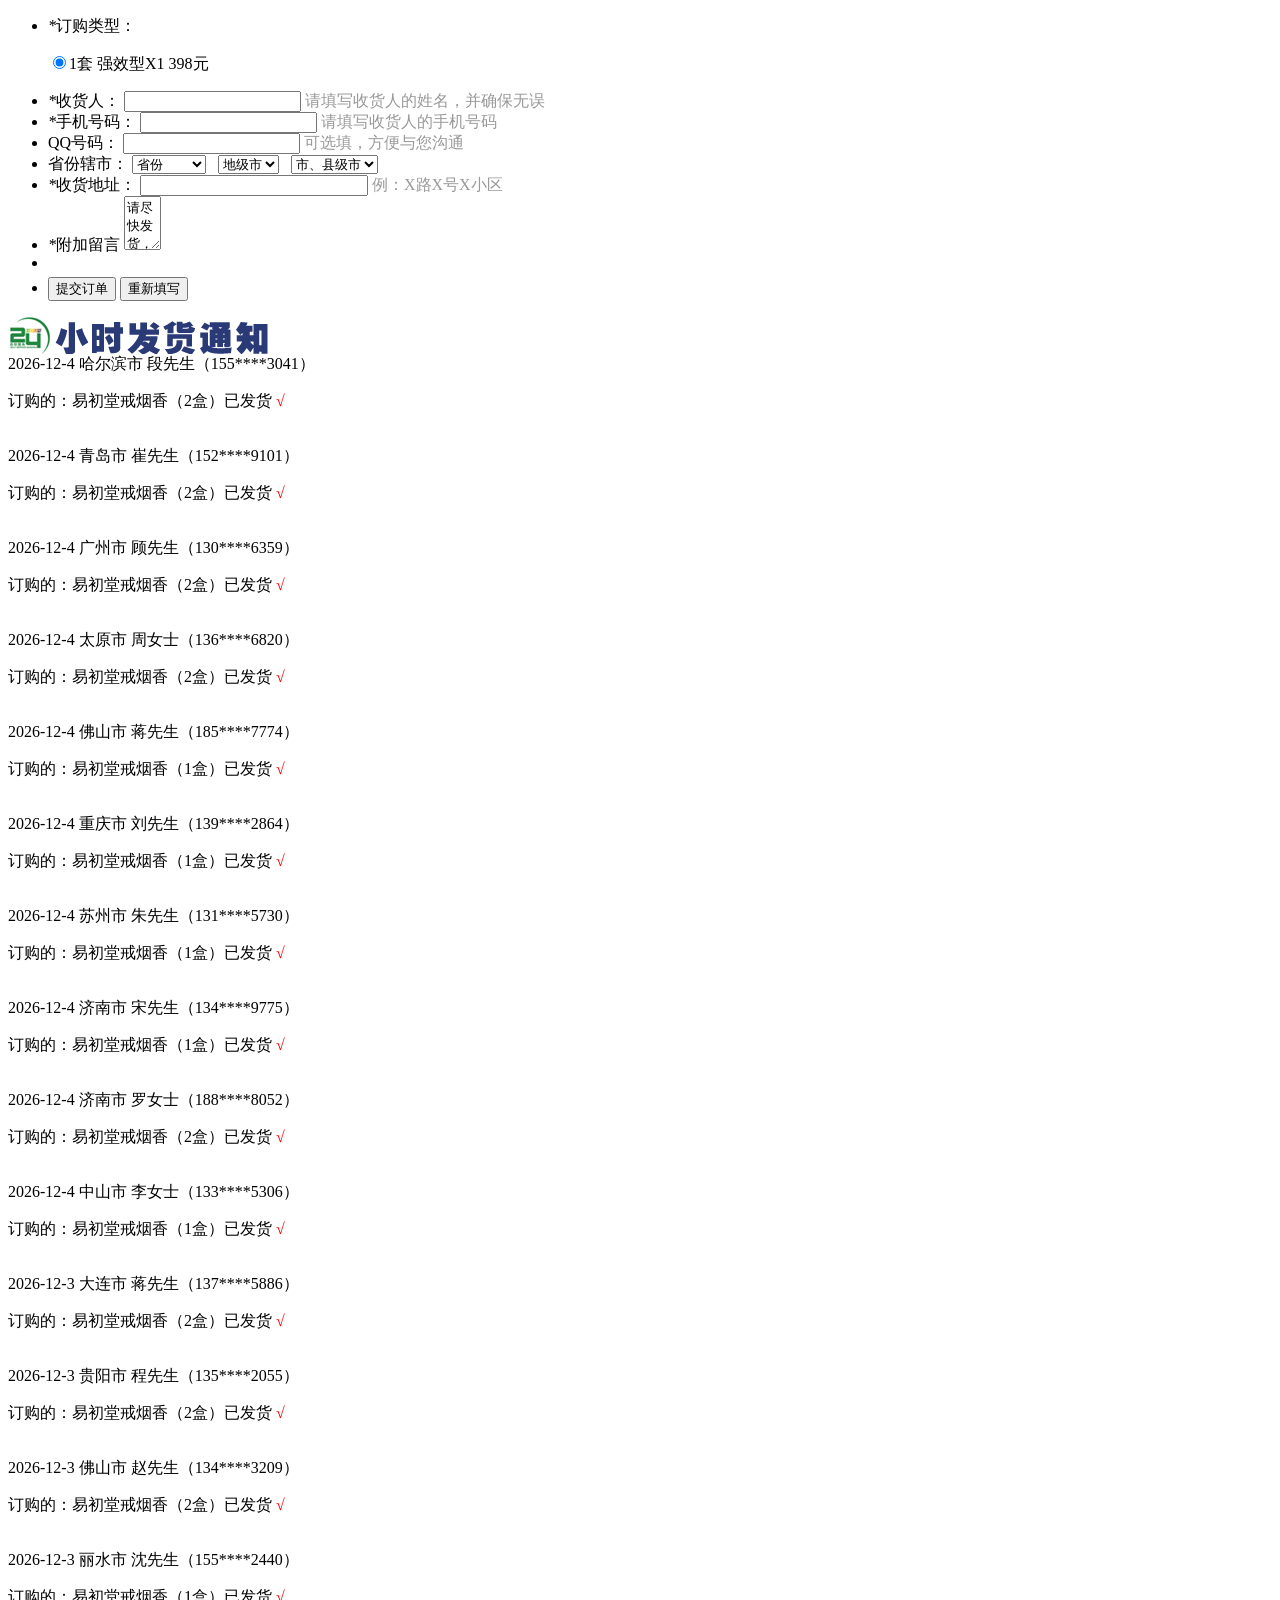
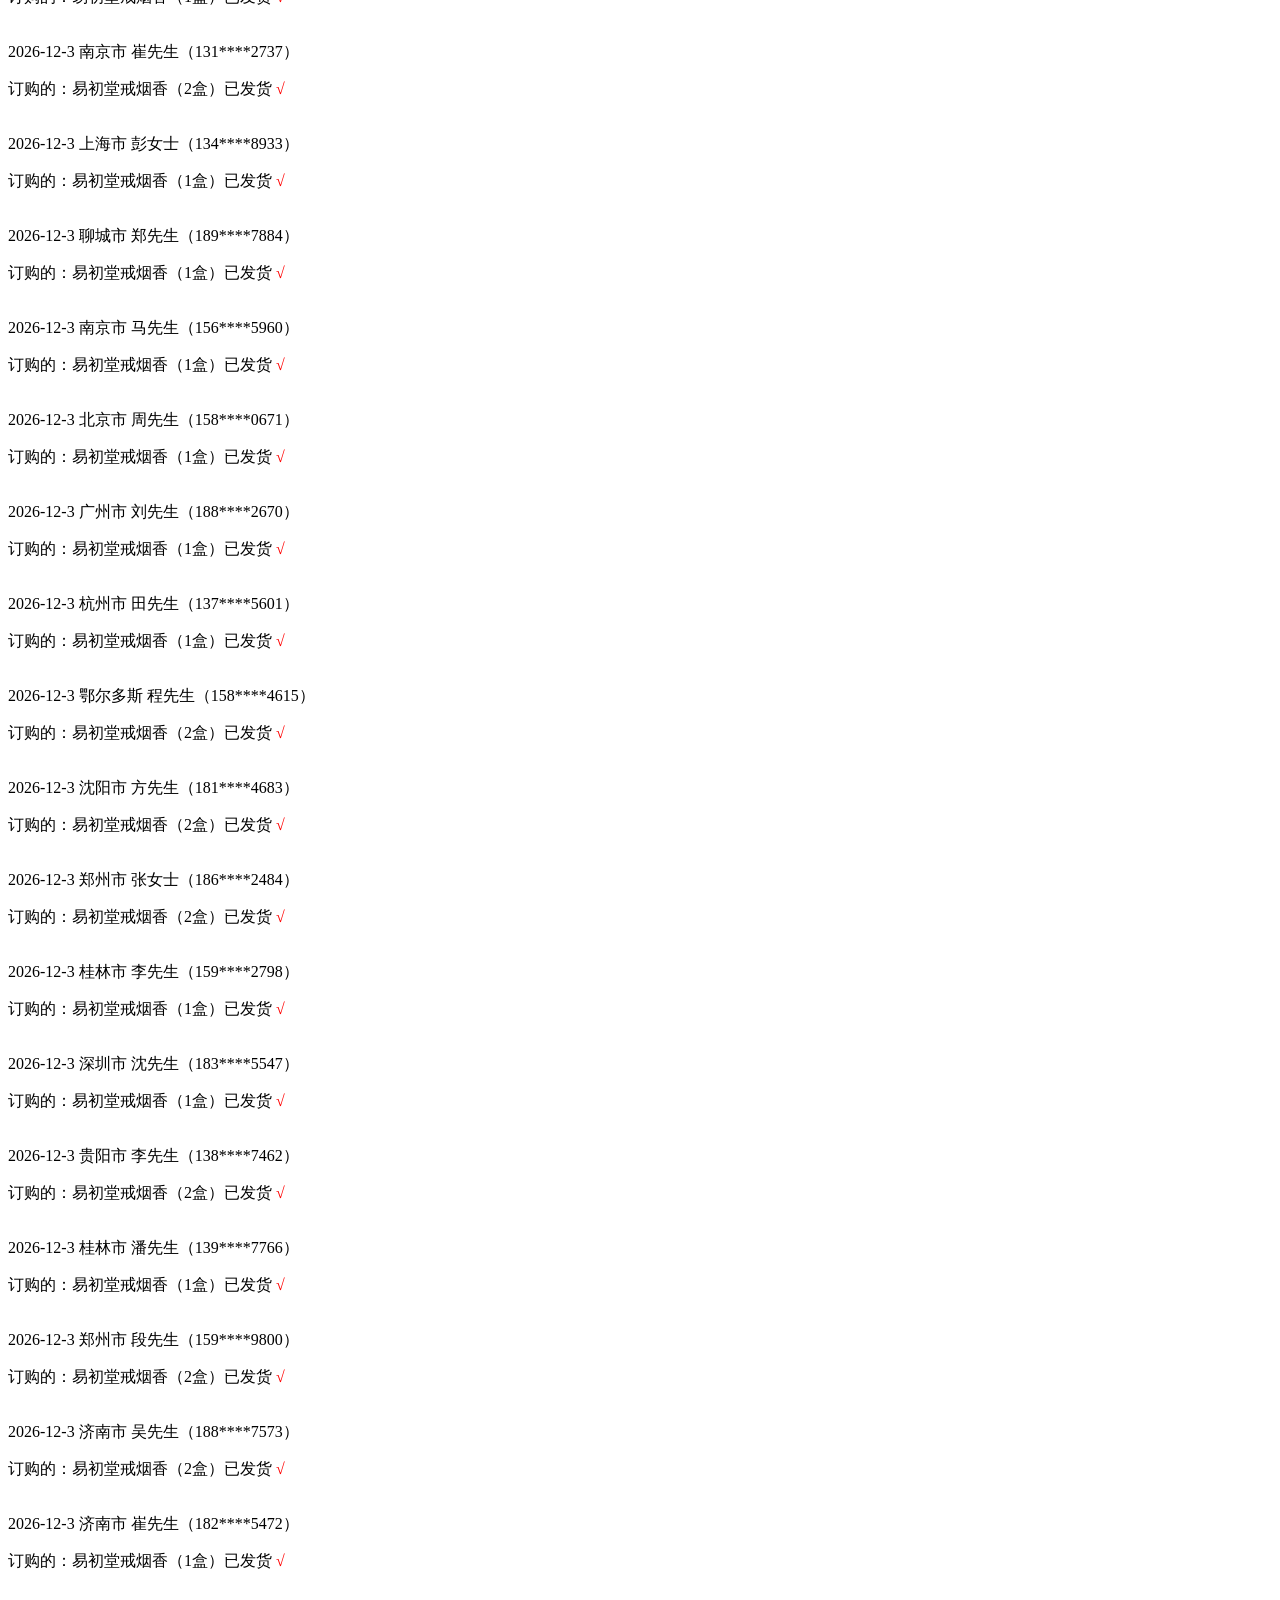
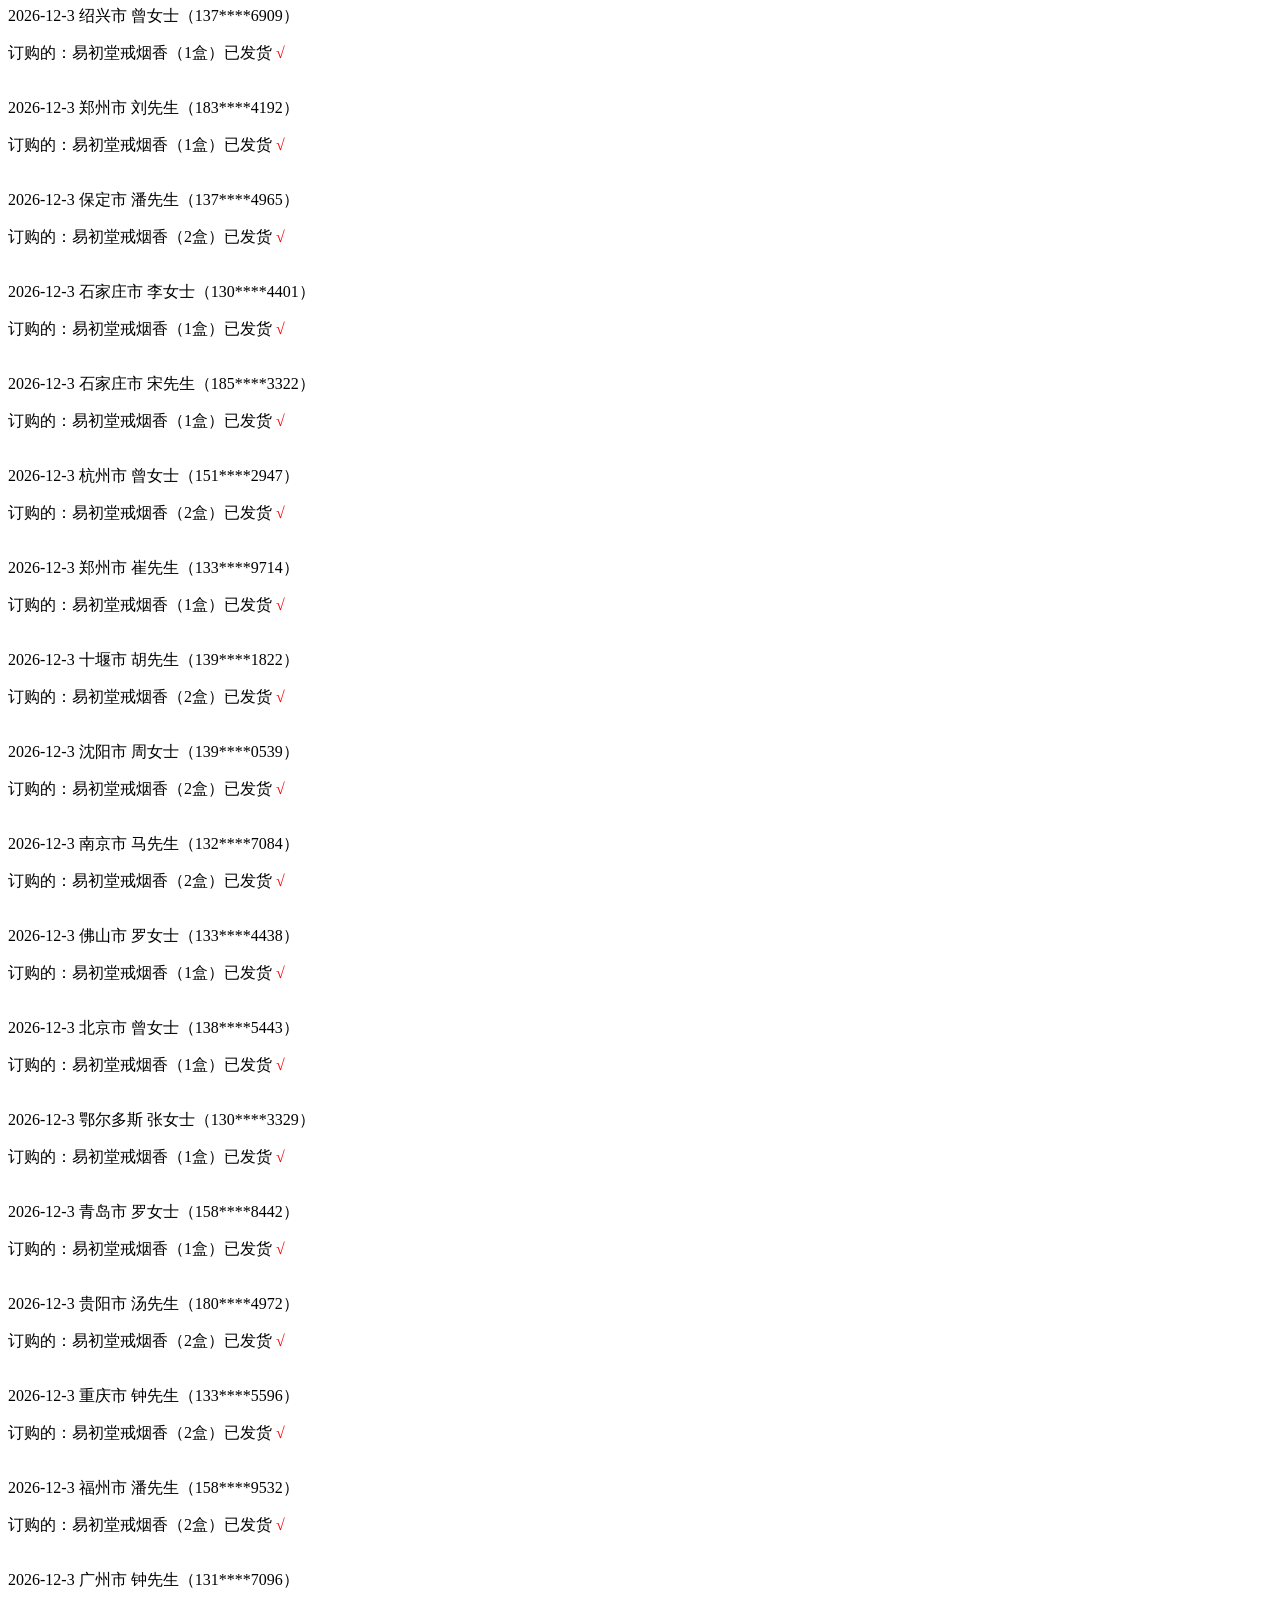
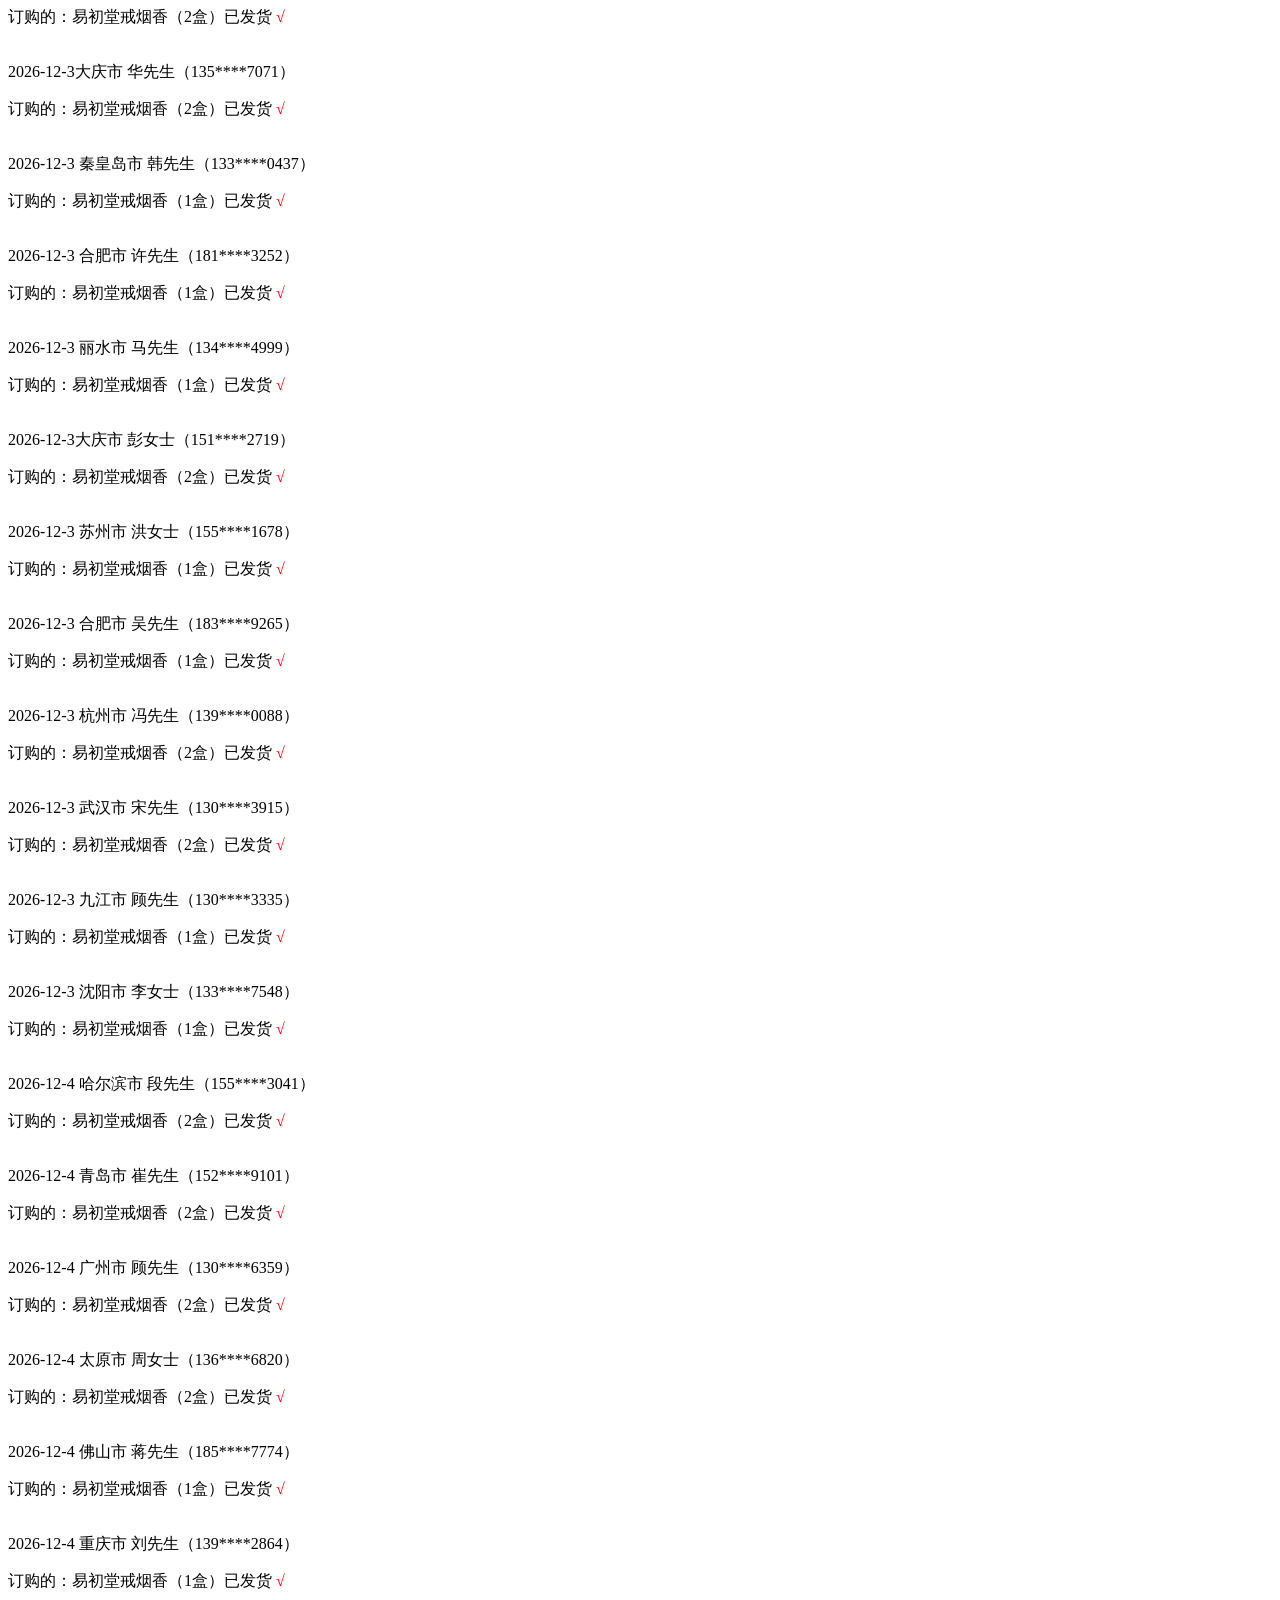
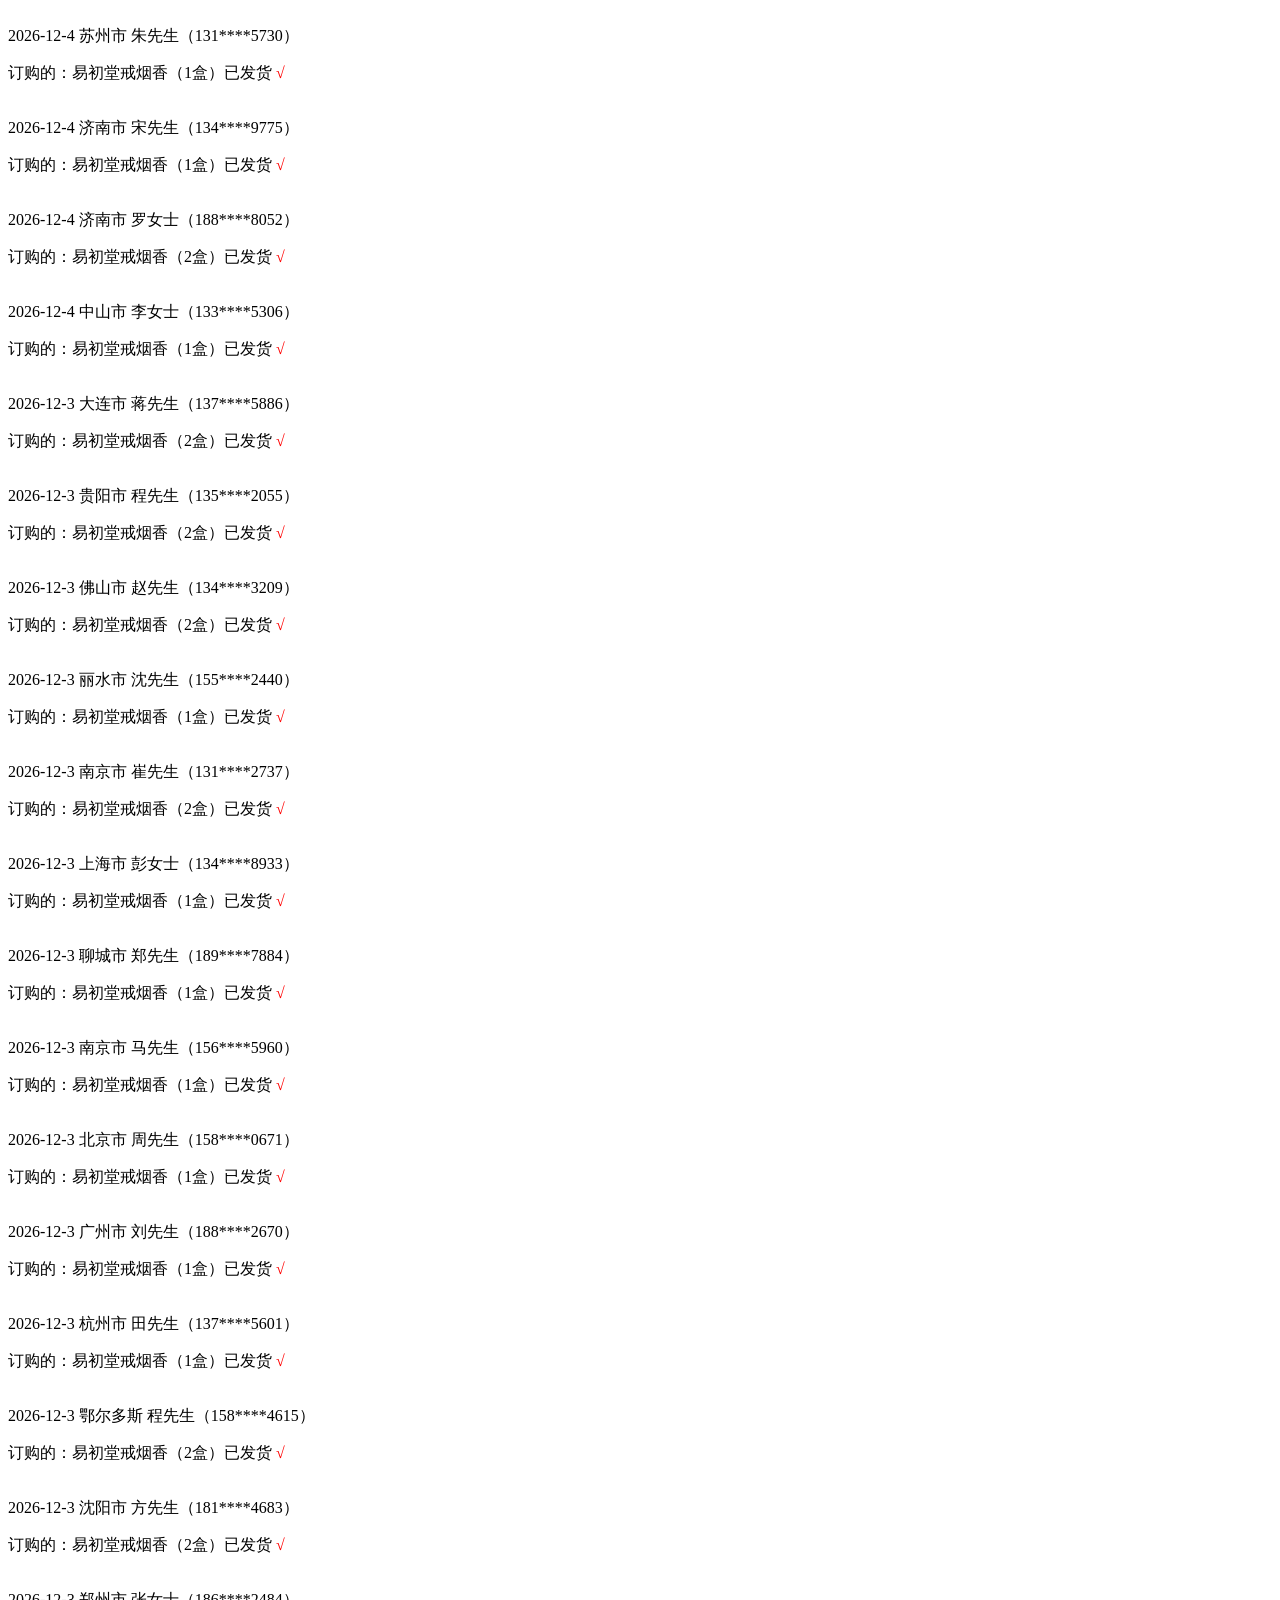
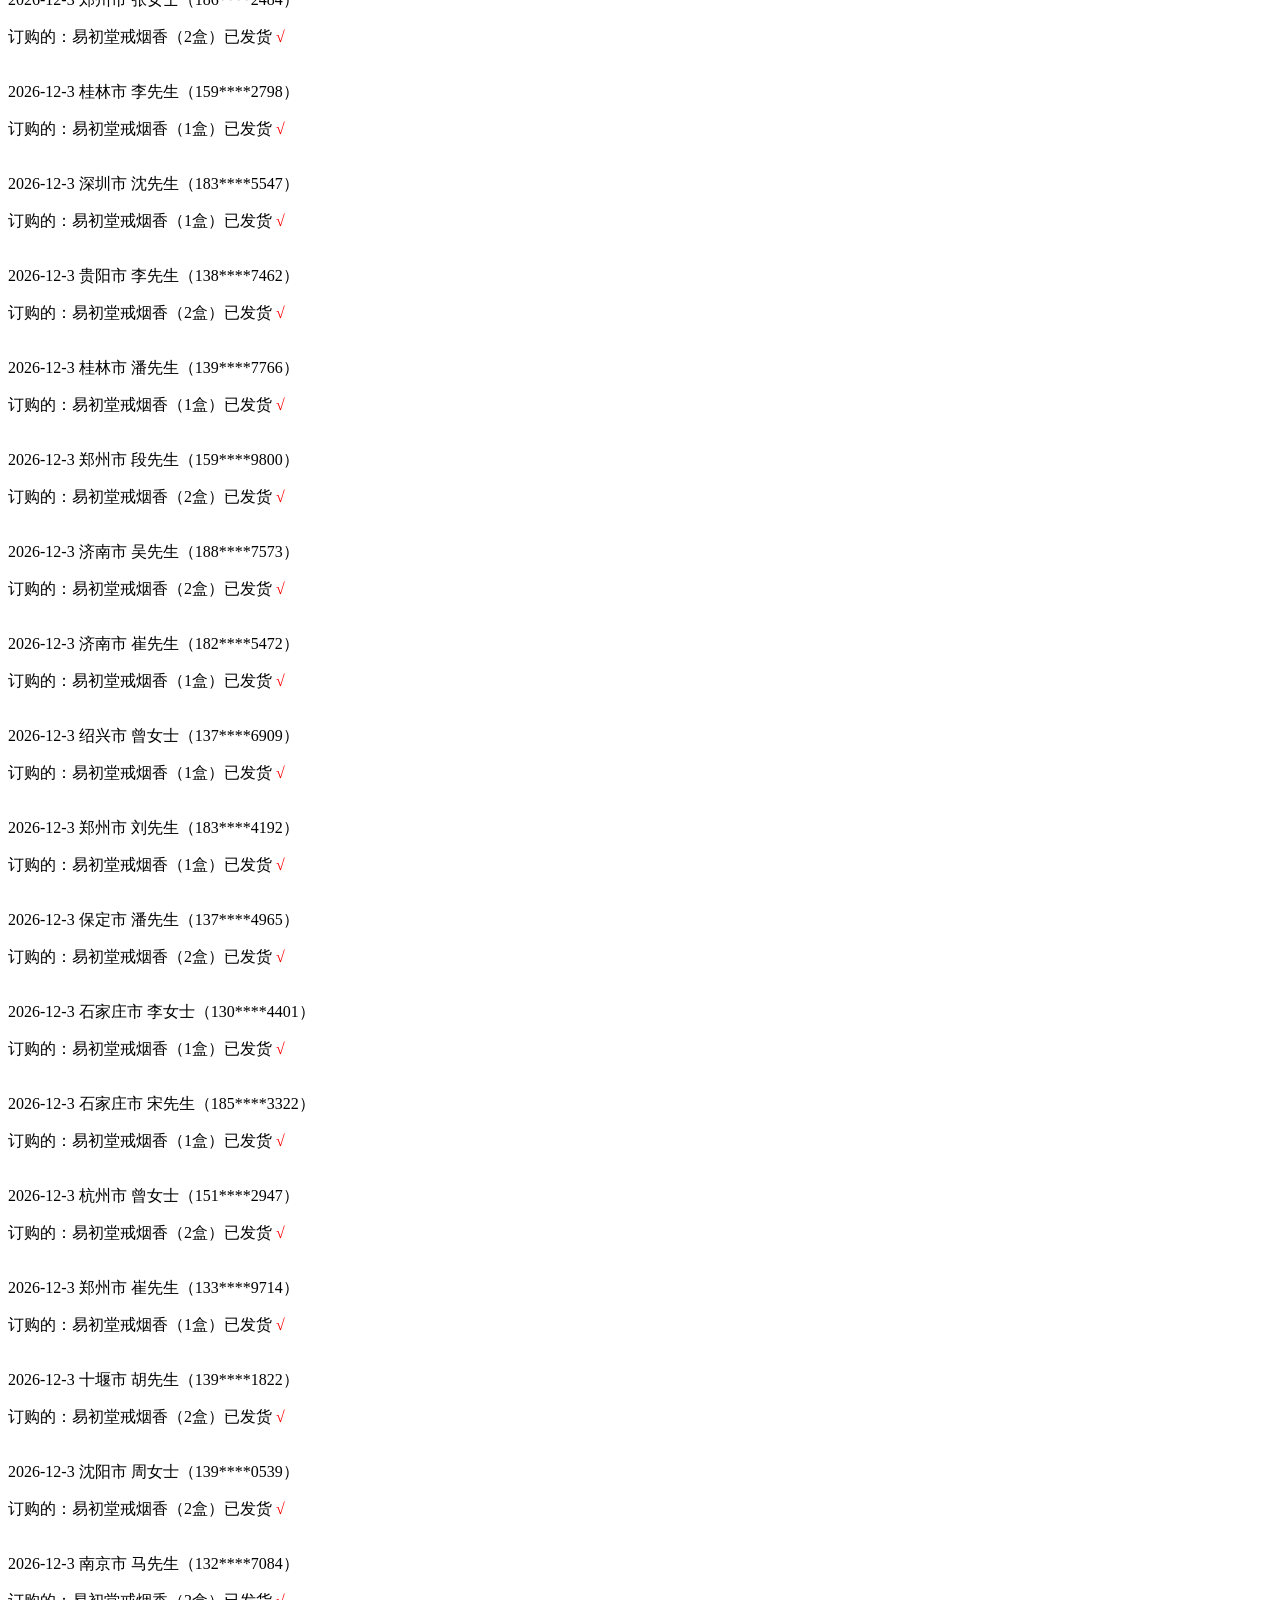
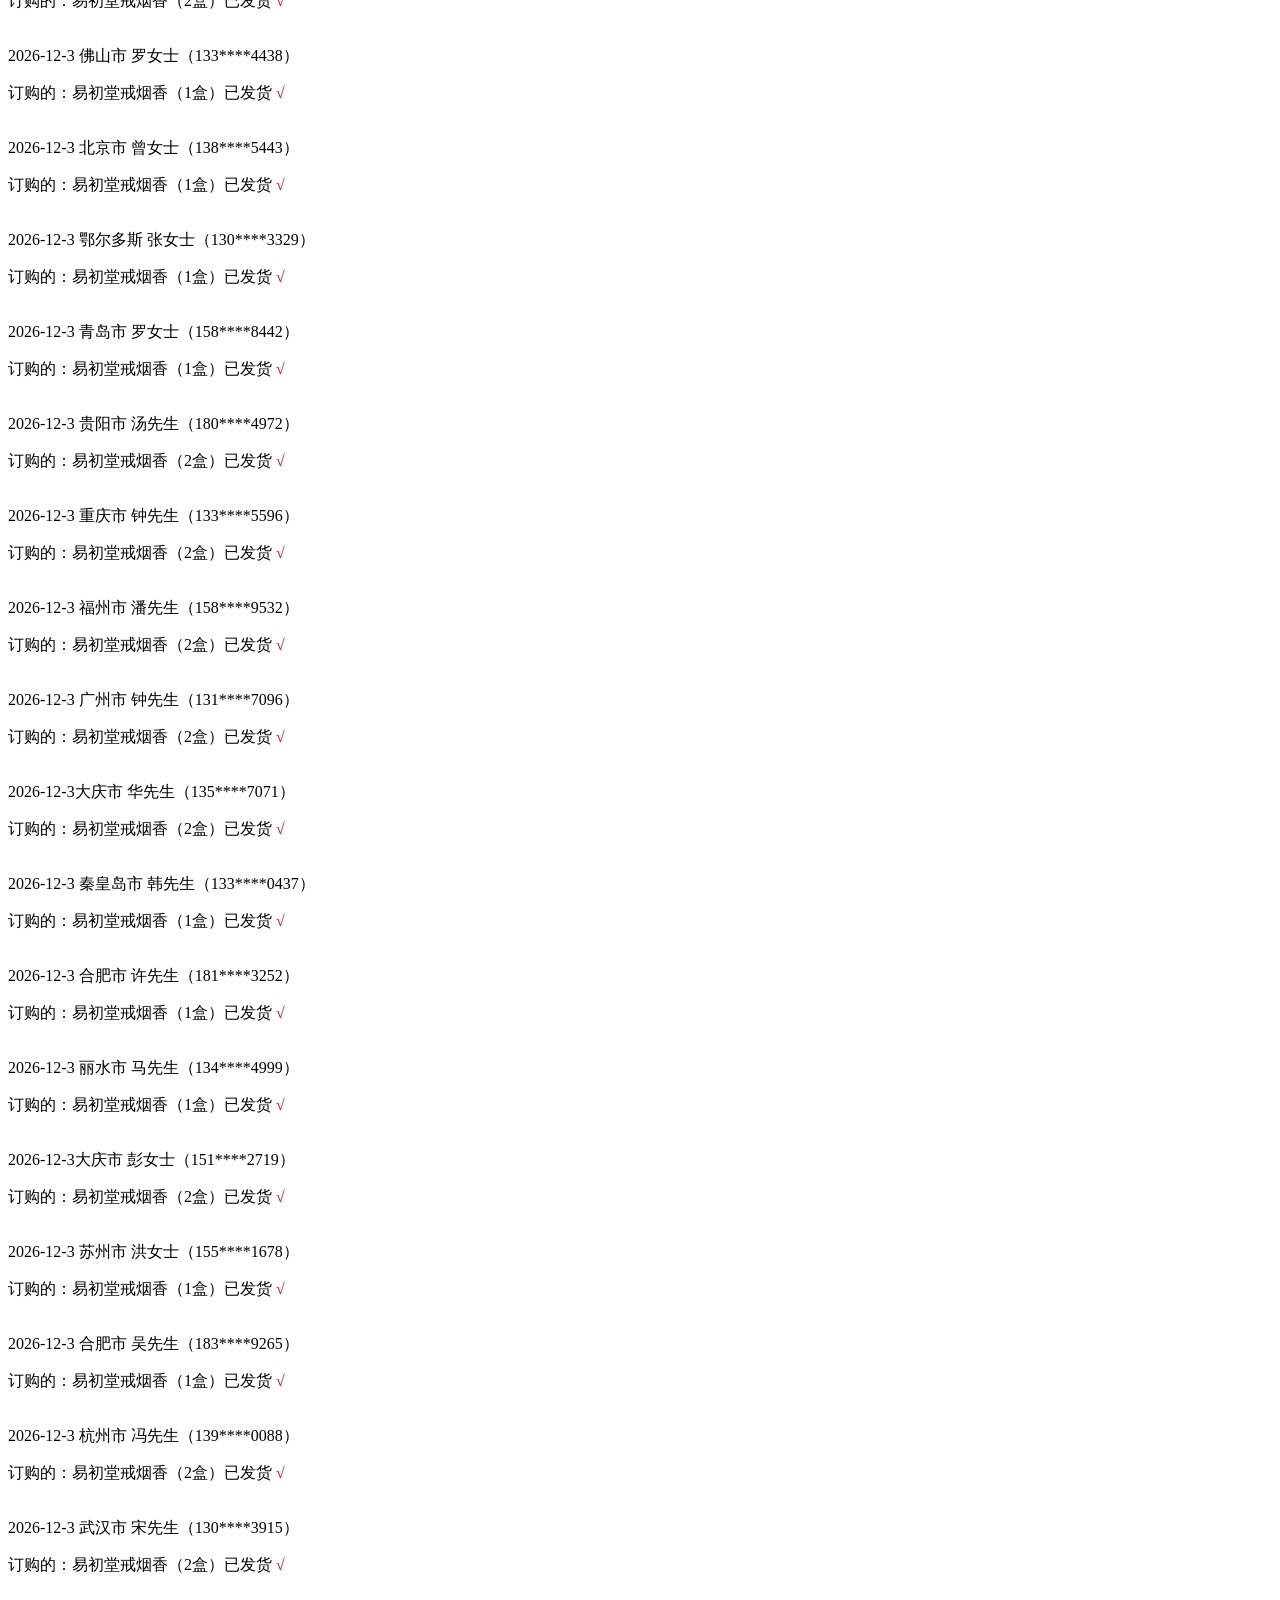
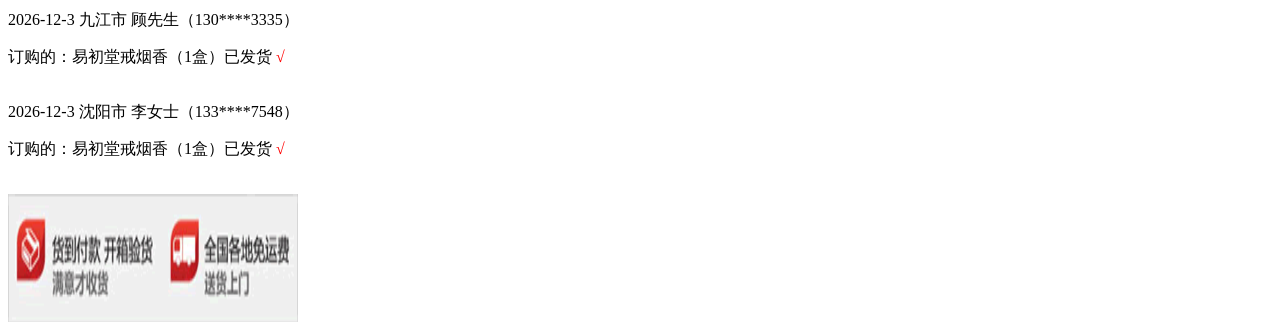
<file: files/order.html>
<!DOCTYPE HTML PUBLIC "-//W3C//DTD HTML 4.01 Transitional//EN" "http://www.w3c.org/TR/1999/REC-html401-19991224/loose.dtd">
<HTML xmlns="http://www.w3.org/1999/xhtml">
<HEAD>
<TITLE>张振亚戒烟香官方网站-在线订购系统</TITLE>
<meta name="keywords" content="在线订购张振亚戒烟香">
<meta name="description" content="张振亚戒烟香官网提醒您：只需要输入订购信息，我们客服人员将会在24小时内跟您联系确认地址发货！">
<META http-equiv=Content-Type content="text/html; charset=UTF-8">
<link href="https://jdwang1.github.io/ad_jieyan/files/public.css" rel="stylesheet" type="text/css" />
<SCRIPT language=javascript>

        var code;
        function createCode()
        {
         code = "";
         var codeLength = 6; //验证码的长度
         var checkCode = document.getElementById("checkCode");
         var codeChars = new Array(0, 1, 2, 3, 4, 5, 6, 7, 8, 9,
              'a','b','c','d','e','f','g','h','i','j','k','l','m','n','o','p','q','r','s','t','u','v','w','x','y','z',
              'A', 'B', 'C', 'D', 'E', 'F', 'G', 'H', 'I', 'J', 'K', 'L', 'M', 'N', 'O', 'P', 'Q', 'R', 'S', 'T', 'U', 'V', 'W', 'X', 'Y', 'Z'); //所有候选组成验证码的字符，当然也可以用中文的
         for(var i = 0; i < codeLength; i++)
         {
          var charNum = Math.floor(Math.random() * 52);
          code += codeChars[charNum];
         }
         if(checkCode)
         {
          checkCode.className = "code";
          checkCode.innerHTML = code;
         }

        }
        function validateCode()
        {
         var inputCode=document.forma.pwd.value;
         if(inputCode.length <= 0)
         {
          alert("请输入验证码！");
         }
         else if(inputCode.toUpperCase() != code.toUpperCase())
         {
           alert("验证码输入有误！");
           createCode();
         }
         else
         {
          // alert("验证码正确！");
          return true;
         }
         return false;
        }



    function checkform(){
            	if(document.forma.username.value==''){
            		alert('请填写收货人的姓名！');
            		document.forma.username.focus();
            		return false;
            	}
				if (forma.username.value.length < 2 || forma.username.value.length > 20)
	{
		alert("提示：姓名格式错误！");
		forma.username.focus();
		return (false);
	}
				if(document.forma.product.value==''){
            		alert('产品类型不能为空，请重新填写！');
            		document.forma.product.focus();
            		return false;
            	}
				if(document.forma.mobile.value==''){
            		alert('提示：填写的手机号码错误，必须是11位！');
            		document.forma.mobile.focus();
            		return false;
            	}
				if (forma.mobile.value.length < 11 || forma.mobile.value.length >11)
	{
		alert("提示：手机只能是11位数字！");
		forma.mobile.focus();
		return (false);
	}

				if(document.forma.address.value==''){
            		alert('提示：请填写您的收件地址！');
            		document.forma.address.focus();
            		return false;
            	}
				if(forma.address.value.length<2 || forma.address.value.length >60){
            		alert('提示：收件地址错误，请填写详细地址！');
            		document.forma.address.focus();
            		return false;
            	}
				if(forma.guest.value.length<2 || forma.guest.value.length >60){
            		alert('提示：留言必须填写！');
            		document.forma.guest.focus();
            		return false;
            	}

                // return validateCode();
    return true;
	
}
</SCRIPT>

<SCRIPT language=JavaScript>
<!--
function MM_reloadPage(init) {  //reloads the window if Nav4 resized
  if (init==true) with (navigator) {if ((appName=="Netscape")&&(parseInt(appVersion)==4)) {
    document.MM_pgW=innerWidth; document.MM_pgH=innerHeight; onresize=MM_reloadPage; }}
  else if (innerWidth!=document.MM_pgW || innerHeight!=document.MM_pgH) location.reload();
}
MM_reloadPage(true);
// -->
</SCRIPT>
</HEAD>
<BODY onload="createCode()">

<DIV id=wforder>
  <DIV class=wforderl>
    <!--<FORM name=forma onSubmit="return checkform();" action="http://119.29.81.170:8088/submit" method=post style="width:100%;margin:0;" target="_self">-->
    <FORM name=forma onSubmit="return checkform();" action="/submit" method=post style="width:100%;margin:0;" target="_self">

	<input type="hidden" value="" name="referer" id="referer">

<input type="hidden" value="" name="url" id="url">

<input type="hidden" value="" name="purl" id="purl">

<script>

document.getElementById("referer").value = opener?opener.location.href:(top.document.referrer?top.document.referrer:top.location.href);

document.getElementById("url").value = top.location.href;

document.getElementById("purl").value = document.location;

</script>
      <DIV class=bdbox>
        <UL>
		<LI class="product"><SPAN class=bdl><EM>*</EM>订购类型：</SPAN> <SPAN class=bdr>
		  <div class="select">
		<div class="select_l">
                <dl><input type='radio' name='product' id="product" value='1套 强效型X1 398元' checked>1套 强效型X1 398元 </dl>
        </div>
		</div>
          </SPAN></LI>
          <LI><SPAN class=bdl><EM>*</EM>收货人：</SPAN><SPAN class=bdr>
            <INPUT name=username id="username"
  class="txt kda">
            <font color="#999999">请填写收货人的姓名，并确保无误</font></SPAN></LI>
          <LI><SPAN class=bdl><EM>*</EM>手机号码：</SPAN><SPAN class=bdr>
            <INPUT name=mobile id="mobile"
  class="txt kda">
            <font color="#999999">请填写收货人的手机号码</font></SPAN></LI>
          <LI><SPAN class=bdl>QQ号码：</SPAN><SPAN class=bdr>
            <INPUT name=qq
  class="txt kda">
            <font color="#999999">可选填，方便与您沟通</font> </SPAN></LI>
			
			  <LI><SPAN class=bdl>省份辖市：</SPAN><SPAN class=bdr>
            <select id="s_province" name="s_province"></select>&nbsp;&nbsp;
    <select id="s_city" name="s_city" ></select>&nbsp;&nbsp;
    <select id="s_county" name="s_county"></select>
    <script type="text/javascript" src="js/area.js"></script>
    <script type="text/javascript">_init_area();</script> </SPAN></LI>
          <LI><SPAN class=bdl><EM>*</EM>收货地址：</SPAN><SPAN class=bdr>
            <INPUT 
  class="txt kda" name=address style="width:220px;">
          <font color="#999999">例：X路X号X小区 </font></SPAN></LI>
          <LI class=guest style="height:48px;"><SPAN class=bdl><EM>*</EM>附加留言</SPAN><SPAN class=bdr>
            <TEXTAREA name=guest cols="2" class="guest wydb" style="height:48px;">请尽快发货，送货之前请电话联系，谢谢！</TEXTAREA>
          </SPAN></LI>

            <LI style="margin-top:10px;">          </LI>

          <!--<LI style="margin-top:15px;">-->
              <!--<SPAN class=bdl><EM>*</EM>验证码：</SPAN>-->
              <!--<SPAN class=bdr>-->
                  <!--<input type="text" name="CheckCode" id="pwd" class="inp" placeholder='验证码'  style="width:80px;float:left; height:20px; line-height:20px;"/>-->
                  <!--<div style="cursor:pointer;margin-left:0px;text-transform:uppercase; PADDING-LEFT:100px;" >-->
                      <!--<span class="code" id="checkCode" nclick="createCode()" ></span> &nbsp; &nbsp;&nbsp;-->
                      <!--<a href="#" onclick="createCode()">看不清换一张</a>-->
                  <!--</div>-->

              <!--&lt;!&ndash;<img id="vdimgck" align="absmiddle" onClick="createCode();" style="cursor:pointer;margin-left:0px;text-transform:uppercase;" alt="看不清？点击更换" src="http://shop.3tjy.com/Code_11.asp"  height="20" />&ndash;&gt;-->
          <!--</SPAN></LI>-->


          <LI style="margin-top:5px;"><SPAN class=bdl><EM></EM></SPAN><SPAN class=bdr>
            <INPUT class="send suba" value=提交订单 type=submit name=submit>
            <input type="reset" name="reset" value="重新填写" class="send subb" />
          </SPAN></LI>
        </UL>
      </DIV>
    </FORM>
  </DIV>
  <DIV class=wforderr>
    <DIV class=wftitle><IMG src="fhtit.gif" alt="tt"></DIV>
    <DIV style="OVERFLOW: hidden" id=wffahuo>
      <DIV style="OVERFLOW: hidden" id=wffahuo1>
        <SCRIPT type=text/javascript src="js/fahuo.js"></SCRIPT>
      </DIV>
      <DIV id=wffahuo2></DIV>
    </DIV>
    <DIV style="WIDTH: 290px; HEIGHT: 128px; OVERFLOW: hidden"><IMG 
src="tubiao.gif" alt="g" width=290 height=130></DIV>
    <SCRIPT type=text/javascript>
		    var speeds=30;
			var wffahuo=document.getElementById('wffahuo');
			var wffahuo1=document.getElementById('wffahuo1');
			var wffahuo2=document.getElementById('wffahuo2');
			wffahuo2.innerHTML=wffahuo1.innerHTML
			function Marquee1(){
			    if(wffahuo2.offsetHeight-wffahuo.scrollTop<=0)
				wffahuo.scrollTop-=wffahuo1.offsetHeight
				else{
				    wffahuo.scrollTop++
				}
			}
			var MyMar1=setInterval(Marquee1,speeds)
			wffahuo.onmouseover=function(){
			    clearInterval(MyMar1)
			}
			wffahuo.onmouseout=function(){
			    MyMar1=setInterval(Marquee1,speeds)
			}
		</SCRIPT>
  </DIV>
</DIV>
</BODY></HTML>
</file>
